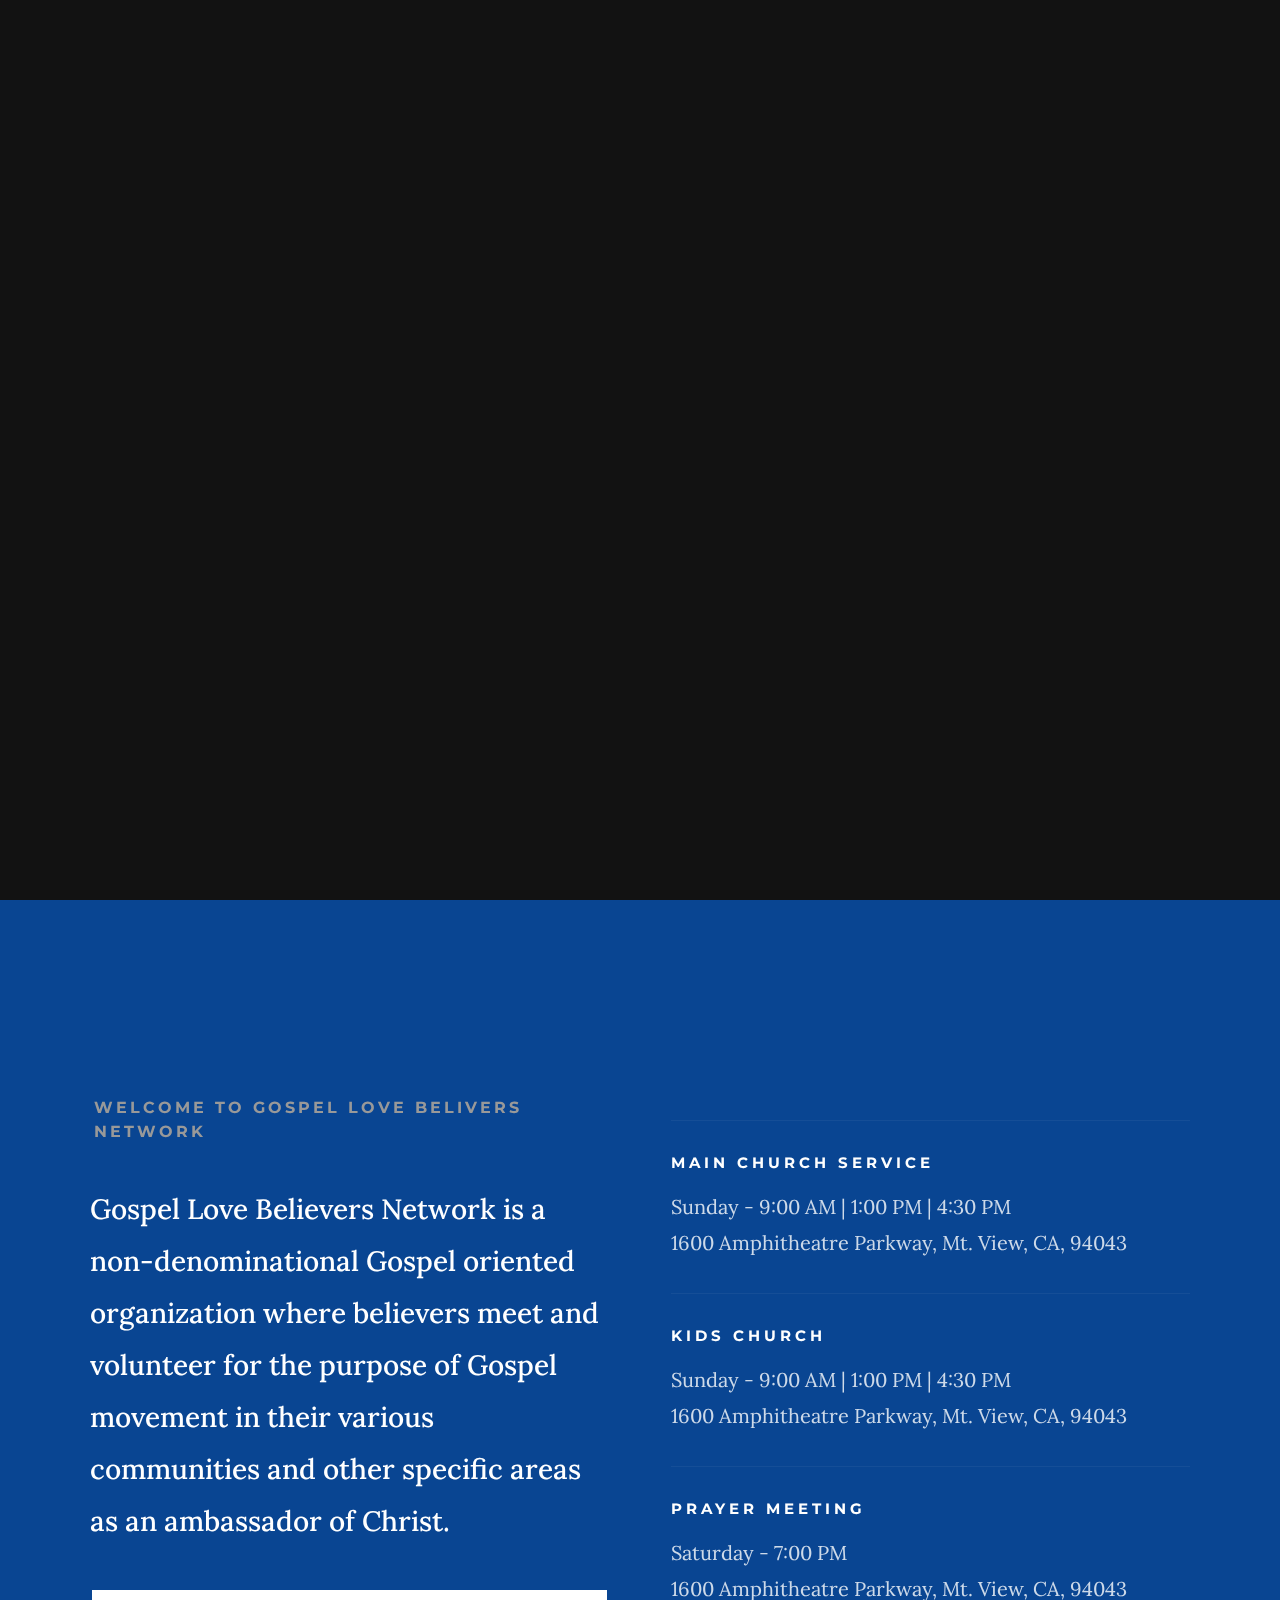
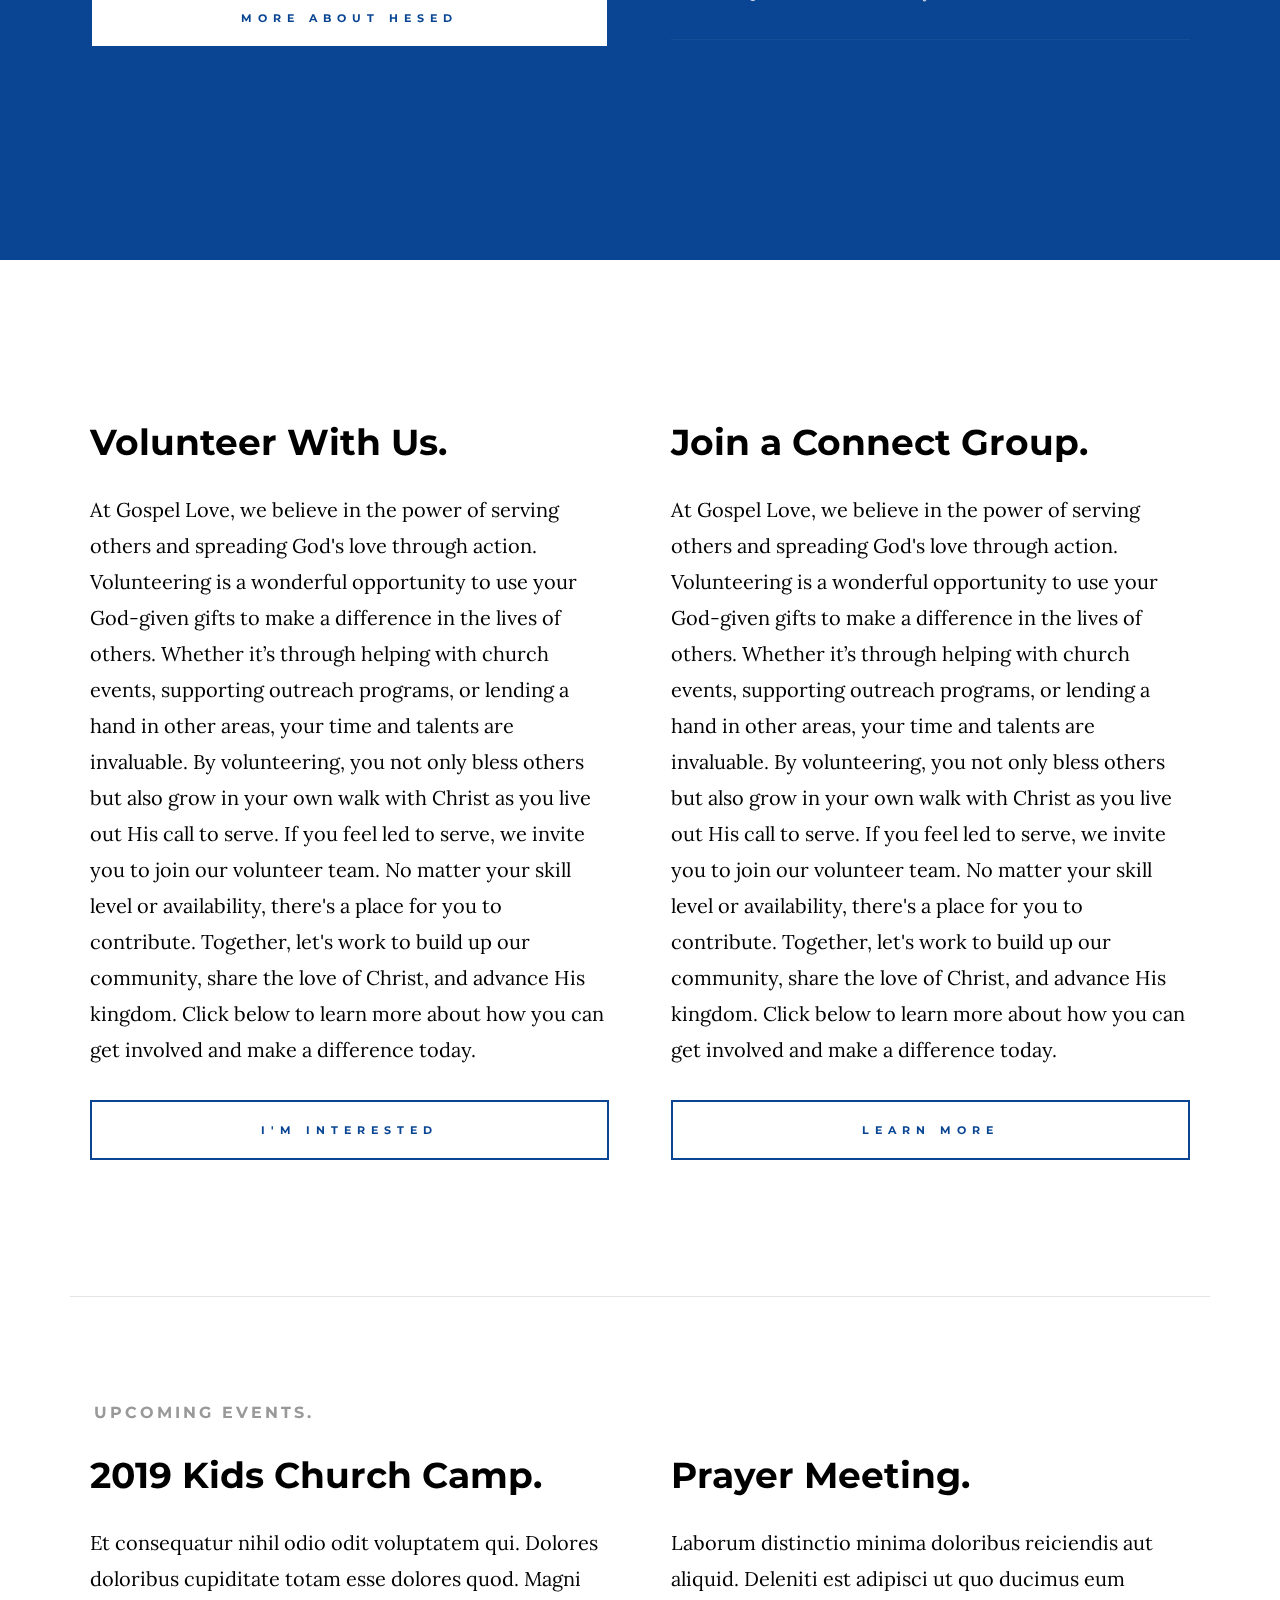
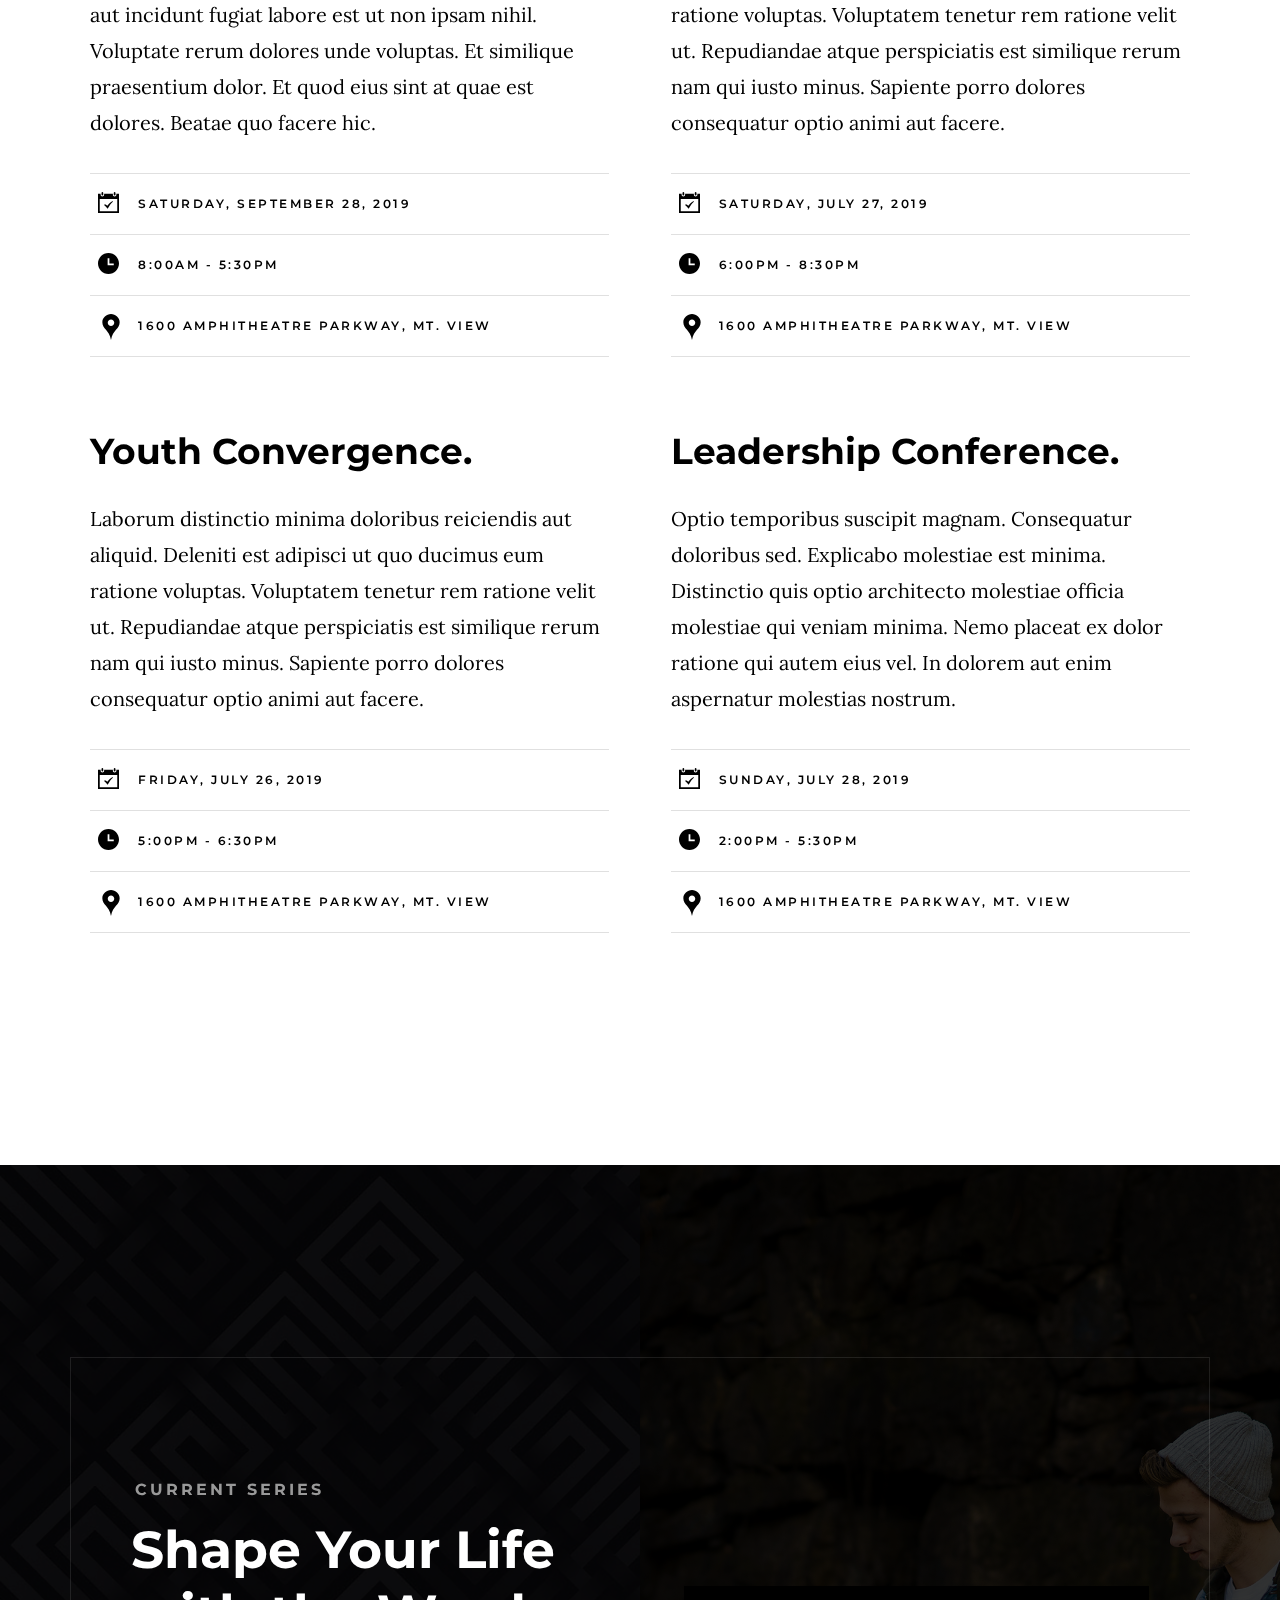
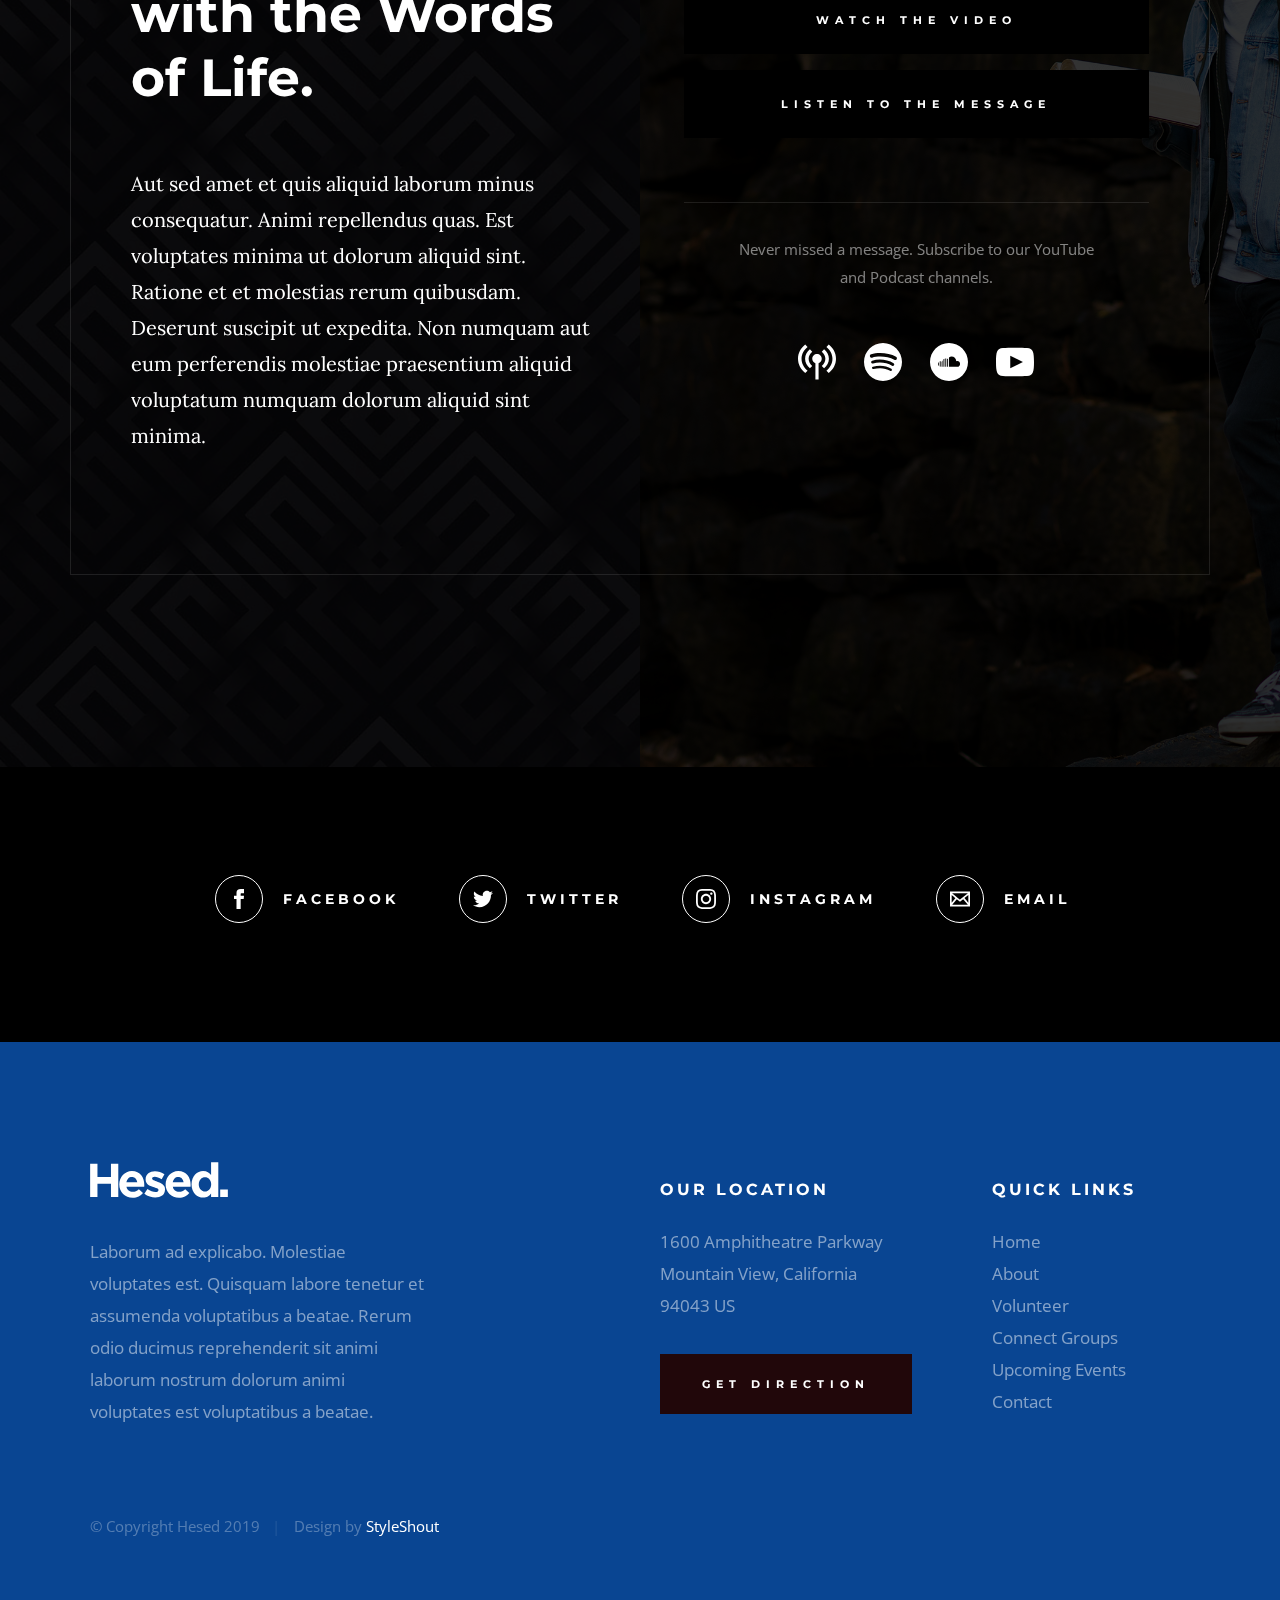
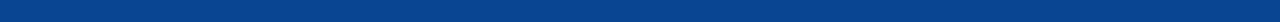
<file: index.html>
<!DOCTYPE html>
<html class="no-js" lang="en">

<head>

    <!--- basic page needs
    ================================================== -->
    <meta charset="utf-8">
    <title>GOSPEL LOVE BELIVERS NETWORK</title>
    <meta name="description" content="">
    <meta name="author" content="">

    <!-- mobile specific metas
    ================================================== -->
    <meta name="viewport" content="width=device-width, initial-scale=1">

    <!-- CSS
    ================================================== -->
    <link rel="stylesheet" href="css/base.css">
    <link rel="stylesheet" href="css/main.css">

    <!-- script
    ================================================== -->
    <script src="js/modernizr.js"></script>

    <!-- favicons
    ================================================== -->
    <link rel="apple-touch-icon" sizes="180x180" href="apple-touch-icon.png">
    <link rel="icon" type="image/png" sizes="32x32" href="favicon-32x32.png">
    <link rel="icon" type="image/png" sizes="16x16" href="favicon-16x16.png">
    <link rel="manifest" href="site.webmanifest">

</head>

<body id="top">

    <!-- preloader
    ================================================== -->
    <div id="preloader">
        <div id="loader" class="dots-jump">
            <div></div>
            <div></div>
            <div></div>
        </div>
    </div>


    <!-- header
    ================================================== -->
    <header class="s-header">

        <div class="header-logo">
            <a class="site-logo" href="index.html">
                <img src="images/image2vector.svg" alt="Homepage">
            </a>
        </div>

        <nav class="header-nav-wrap">
            <ul class="header-nav">
                <li class="current"><a href="index.html" title="Home">Home</a></li>
                <li><a href="about.html" title="About">About</a></li>
                <li><a href="events.html" title="Services">Events</a></li>
                <li><a href="contact.html" title="Contact us">Contact</a></li>
            </ul>
        </nav>

        <a class="header-menu-toggle" href="#0"><span>Menu</span></a>

    </header> <!-- end s-header -->


    <!-- hero
    ================================================== -->
    <section class="s-hero" data-parallax="scroll" data-image-src="images/hero-bg-3000.jpg" data-natural-width=3000
        data-natural-height=2000 data-position-y=center>

        <div class="hero-left-bar"></div>

        <div class="row hero-content">

            <div class="column large-full hero-content__text">
                <h1>
                    We Exist To <br>
                    Honor God And <br>
                    Make Disciples
                </h1>

                <div class="hero-content__buttons">
                    <a href="events.html" class="btn btn--stroke">Upcoming Events</a>
                    <a href="about.html" class="btn btn--stroke">About Us</a>
                </div>
            </div> <!-- end hero-content__text -->

        </div> <!-- end hero-content -->

        <ul class="hero-social">
            <li class="hero-social__title">Follow Us</li>
            <li>
                <a href="#0" title="">Facebook</a>
            </li>
            <li>
                <a href="#0" title="">YouTube</a>
            </li>
            <li>
                <a href="#0" title="">Instagram</a>
            </li>
        </ul> <!-- end hero-social -->

        <div class="hero-scroll">
            <a href="#about" class="scroll-link smoothscroll">
                Scroll For More
            </a>
        </div> <!-- end hero-scroll -->

    </section> <!-- end s-hero -->


    <!-- about
    ================================================== -->
    <section id="about" class="s-about">

        <div class="row row-y-center about-content">

            <div class="column large-half medium-full">
                <h3 class="subhead">Welcome to Gospel Love Belivers Network</h3>
                <p class="lead">
                    Gospel Love Believers Network is a non-denominational Gospel oriented organization where believers
                    meet and volunteer for the purpose of Gospel movement in their various communities and other
                    specific areas as an ambassador of Christ.
                </p>
                <a href="about.html" class="btn btn--primary btn--about">More About Hesed</a>
            </div>

            <div class="column large-half medium-full">
                <ul class="about-sched">
                    <li>
                        <h4>Main Church Service</h4>
                        <p>
                            Sunday - 9:00 AM | 1:00 PM | 4:30 PM <br>
                            1600 Amphitheatre Parkway, Mt. View, CA, 94043
                        </p>
                    </li>
                    <li>
                        <h4>Kids Church</h4>
                        <p>
                            Sunday - 9:00 AM | 1:00 PM | 4:30 PM <br>
                            1600 Amphitheatre Parkway, Mt. View, CA, 94043
                        </p>
                    </li>
                    <li>
                        <h4>Prayer Meeting</h4>
                        <p>
                            Saturday - 7:00 PM <br>
                            1600 Amphitheatre Parkway, Mt. View, CA, 94043
                        </p>
                    </li>
                </ul> <!-- end about-sched-->
            </div>

        </div> <!-- end about-content -->

    </section> <!-- end s-about -->


    <!-- connect
    ================================================== -->
    <section class="s-connect">

        <div class="row connect-content">
            <div class="column large-half tab-full">
                <h3 class="display-1">Volunteer With Us.</h3>
                <p>
                    At Gospel Love, we believe in the power of serving others and spreading God's love through action.
                    Volunteering is a wonderful opportunity to use your God-given gifts to make a difference in the
                    lives of others. Whether it’s through helping with church events, supporting outreach programs, or
                    lending a hand in other areas, your time and talents are invaluable.
                    By volunteering, you not only bless others but also grow in your own walk with Christ as you live
                    out His call to serve.
                    If you feel led to serve, we invite you to join our volunteer team. No matter your skill level or
                    availability, there's a place for you to contribute. Together, let's work to build up our community,
                    share the love of Christ, and advance His kingdom.
                    Click below to learn more about how you can get involved and make a difference today.
                </p>

                <a href="volunteer.html" class="btn btn--primary h-full-width">I'm Interested</a>
            </div>
            <div class="column large-half tab-full">
                <h3 class="display-1">Join a Connect Group.</h3>
                <p>
                    At Gospel Love, we believe in the power of serving others and spreading God's love through action.
                    Volunteering is a wonderful opportunity to use your God-given gifts to make a difference in the
                    lives of others. Whether it’s through helping with church events, supporting outreach programs, or
                    lending a hand in other areas, your time and talents are invaluable.
                    By volunteering, you not only bless others but also grow in your own walk with Christ as you live
                    out His call to serve.
                    If you feel led to serve, we invite you to join our volunteer team. No matter your skill level or
                    availability, there's a place for you to contribute. Together, let's work to build up our community,
                    share the love of Christ, and advance His kingdom.
                    Click below to learn more about how you can get involved and make a difference today.
                </p>

                <a href="connect-group.html" class="btn btn--primary h-full-width">Learn More</a>
            </div>
        </div> <!-- end connect-content  -->

    </section> <!-- end s-connect -->


    <!-- events
    ================================================== -->
    <section class="s-events">

        <div class="row events-header">
            <div class="column">
                <h2 class="subhead">Upcoming Events.</h2>
            </div>
        </div> <!-- end event-header -->

        <div class="row block-large-1-2 block-900-full events-list">

            <div class="column events-list__item">
                <h3 class="display-1 events-list__item-title">
                    <a href="#0" title="">2019 Kids Church Camp.</a>
                </h3>
                <p>
                    Et consequatur nihil odio odit voluptatem qui. Dolores doloribus
                    cupiditate totam esse dolores quod. Magni aut incidunt fugiat
                    labore est ut non ipsam nihil. Voluptate rerum dolores unde
                    voluptas. Et similique praesentium dolor. Et quod
                    eius sint at quae est dolores. Beatae quo facere hic.
                </p>
                <ul class="events-list__meta">
                    <li class="events-list__meta-date">Saturday, September 28, 2019</li>
                    <li class="events-list__meta-time">8:00AM - 5:30PM</li>
                    <li class="events-list__meta-location">1600 Amphitheatre Parkway, Mt. View</li>
                </ul>
            </div> <!-- end events-list__item -->
            <div class="column events-list__item">
                <h3 class="display-1 events-list__item-title">
                    <a href="#0" title="">Prayer Meeting.</a>
                </h3>
                <p>
                    Laborum distinctio minima doloribus reiciendis aut aliquid.
                    Deleniti est adipisci ut quo ducimus eum ratione voluptas.
                    Voluptatem tenetur rem ratione velit ut. Repudiandae atque
                    perspiciatis est similique rerum nam qui iusto minus. Sapiente
                    porro dolores consequatur optio animi aut facere.
                </p>
                <ul class="events-list__meta">
                    <li class="events-list__meta-date">Saturday, July 27, 2019</li>
                    <li class="events-list__meta-time">6:00PM - 8:30PM</li>
                    <li class="events-list__meta-location">1600 Amphitheatre Parkway, Mt. View</li>
                </ul>
            </div> <!-- end events-list__item -->
            <div class="column events-list__item">
                <h3 class="display-1 events-list__item-title">
                    <a href="#0" title="">Youth Convergence.</a>
                </h3>
                <p>
                    Laborum distinctio minima doloribus reiciendis aut aliquid.
                    Deleniti est adipisci ut quo ducimus eum ratione voluptas.
                    Voluptatem tenetur rem ratione velit ut. Repudiandae atque
                    perspiciatis est similique rerum nam qui iusto minus. Sapiente
                    porro dolores consequatur optio animi aut facere.
                </p>
                <ul class="events-list__meta">
                    <li class="events-list__meta-date">Friday, July 26, 2019</li>
                    <li class="events-list__meta-time">5:00PM - 6:30PM</li>
                    <li class="events-list__meta-location">1600 Amphitheatre Parkway, Mt. View</li>
                </ul>
            </div> <!-- end events-list__item -->
            <div class="column events-list__item">
                <h3 class="display-1 events-list__item-title">
                    <a href="#0" title="">Leadership Conference.</a>
                </h3>
                <p>
                    Optio temporibus suscipit magnam. Consequatur doloribus sed.
                    Explicabo molestiae est minima. Distinctio quis optio architecto
                    molestiae officia molestiae qui veniam minima. Nemo placeat ex
                    dolor ratione qui autem eius vel. In dolorem aut enim aspernatur
                    molestias nostrum.
                </p>
                <ul class="events-list__meta">
                    <li class="events-list__meta-date">Sunday, July 28, 2019</li>
                    <li class="events-list__meta-time">2:00PM - 5:30PM</li>
                    <li class="events-list__meta-location">1600 Amphitheatre Parkway, Mt. View</li>
                </ul>
            </div> <!-- end events-list__item -->

        </div> <!-- end events-list -->

    </section> <!-- end s-events -->


    <!-- series
    ================================================== -->
    <section class="s-series">

        <div class="series-img" style="background-image: url('images/series-2000.jpg');"></div>

        <div class="row row-y-center series-content">

            <div class="column large-half medium-full">
                <h3 class="subhead">Current Series</h3>
                <h2>Shape Your Life with the Words of Life.</h2>
                <p>
                    Aut sed amet et quis aliquid laborum minus consequatur. Animi repellendus quas.
                    Est voluptates minima ut dolorum aliquid sint. Ratione et et molestias rerum
                    quibusdam. Deserunt suscipit ut expedita. Non numquam aut eum perferendis
                    molestiae praesentium aliquid voluptatum numquam dolorum aliquid sint minima.
                </p>
            </div> <!-- end column -->

            <div class="column large-half medium-full">
                <div class="series-content__buttons">
                    <a href="" class="btn btn--large h-full-width">Watch the Video</a>
                    <a href="" class="btn btn--large h-full-width">Listen To the Message</a>
                </div>

                <div class="series-content__subscribe">
                    <p>
                        Never missed a message. Subscribe to our YouTube and Podcast channels.
                    </p>

                    <ul class="series-content__subscribe-links">
                        <li class="ss-apple-podcast"><a href="#0">Apple Podcast</a></li>
                        <li class="ss-spotify"><a href="#0">Spotify</a></li>
                        <li class="ss-soundcloud"><a href="#0">SoundCloud</a></li>
                        <li class="ss-youtube"><a href="#0">Youtube</a></li>
                    </ul>
                </div>
            </div> <!-- end column -->

        </div> <!-- series-content -->

    </section> <!-- end s-series -->


    <!-- Social
    ================================================== -->
    <section class="s-social">

        <div class="row social-content">
            <div class="column">
                <ul class="social-list">
                    <li class="social-list__item">
                        <a href="#0" title="">
                            <span class="social-list__icon social-list__icon--facebook"></span>
                            <span class="social-list__text">Facebook</span>
                        </a>
                    </li>
                    <li class="social-list__item">
                        <a href="#0" title="">
                            <span class="social-list__icon social-list__icon--twitter"></span>
                            <span class="social-list__text">Twitter</span>
                        </a>
                    </li>
                    <li class="social-list__item">
                        <a href="#0" title="">
                            <span class="social-list__icon social-list__icon--instagram"></span>
                            <span class="social-list__text">Instagram</span>
                        </a>
                    </li>
                    <li class="social-list__item">
                        <a href="#0" title="">
                            <span class="social-list__icon social-list__icon--email"></span>
                            <span class="social-list__text">Email</span>
                        </a>
                    </li>
                </ul>
            </div>
        </div> <!-- end social-content -->

    </section> <!-- end s-social -->


    <!-- footer
    ================================================== -->
    <footer class="s-footer">

        <div class="row footer-top">
            <div class="column large-4 medium-5 tab-full">
                <div class="footer-logo">
                    <a class="site-footer-logo" href="index.html">
                        <img src="images/logo.svg" alt="Homepage">
                    </a>
                </div> <!-- footer-logo -->
                <p>
                    Laborum ad explicabo. Molestiae voluptates est. Quisquam labore tenetur
                    et assumenda voluptatibus a beatae. Rerum odio ducimus reprehenderit
                    sit animi laborum nostrum dolorum animi voluptates est voluptatibus a beatae.
                </p>
            </div>
            <div class="column large-half tab-full">
                <div class="row">
                    <div class="column large-7 medium-full">
                        <h4 class="h6">Our Location</h4>
                        <p>
                            1600 Amphitheatre Parkway <br>
                            Mountain View, California <br>
                            94043 US
                        </p>

                        <p>
                            <a href="https://goo.gl/maps/bc7C7eYtSmnNs6216" target="_blank" class="btn btn--footer">Get
                                Direction</a>
                        </p>
                    </div>
                    <div class="column large-5 medium-full">
                        <h4 class="h6">Quick Links</h4>
                        <ul class="footer-list">
                            <li><a href="index.html">Home</a></li>
                            <li><a href="about.html">About</a></li>
                            <li><a href="volunteer.html">Volunteer</a></li>
                            <li><a href="connect-group.html">Connect Groups</a></li>
                            <li><a href="events.html">Upcoming Events</a></li>
                            <li><a href="contact.html">Contact</a></li>
                        </ul>
                    </div>
                </div>
            </div>
        </div> <!-- end footer-top -->

        <div class="row footer-bottom">
            <div class="column ss-copyright">
                <span>© Copyright Hesed 2019</span>
                <span>Design by <a href="https://www.styleshout.com/">StyleShout</a></span>
            </div>
        </div> <!-- footer-bottom -->

        <div class="ss-go-top">
            <a class="smoothscroll" title="Back to Top" href="#top">
                <svg xmlns="http://www.w3.org/2000/svg" width="24" height="24" viewBox="0 0 24 24">
                    <path d="M12 0l8 9h-6v15h-4v-15h-6z" />
                </svg>
            </a>
        </div> <!-- ss-go-top -->

    </footer> <!-- end s-footer -->


    <!-- Java Script
    ================================================== -->
    <script src="js/jquery-3.2.1.min.js"></script>
    <script src="js/plugins.js"></script>
    <script src="js/main.js"></script>

</body>
</file>
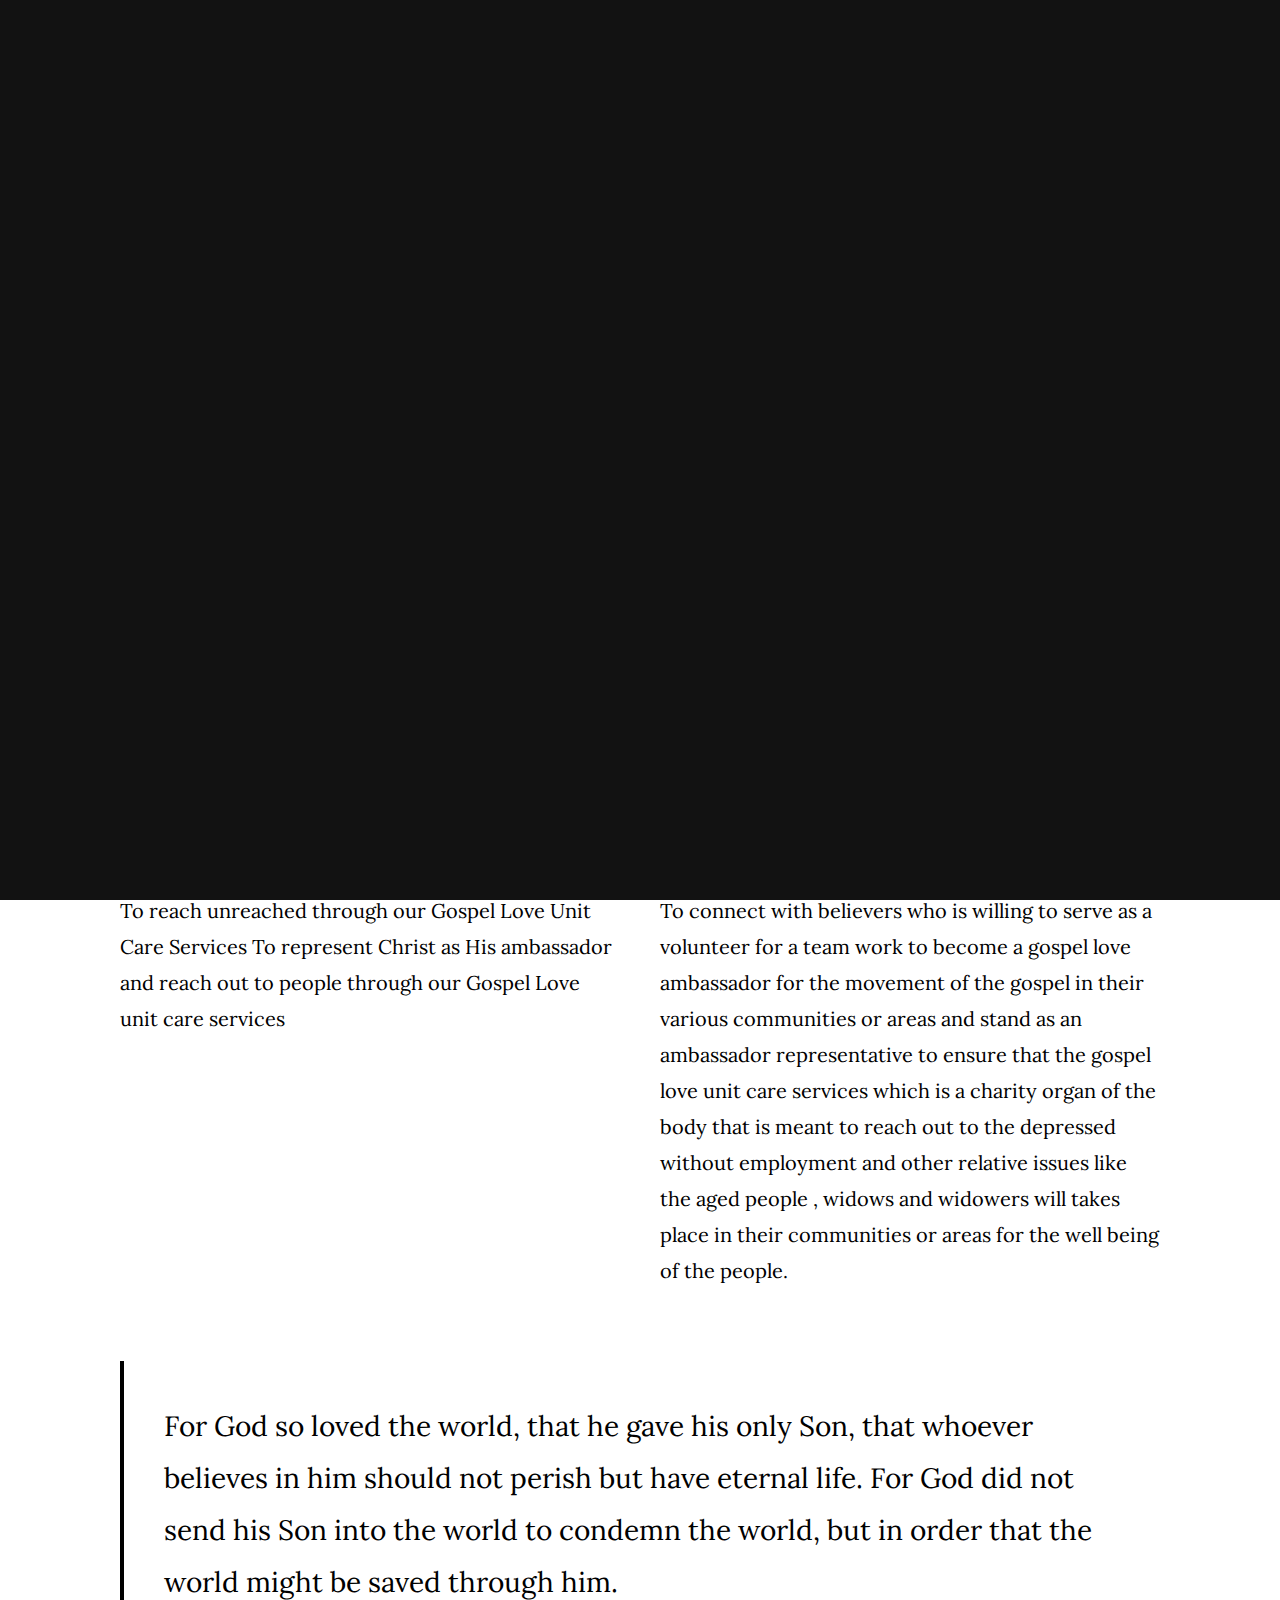
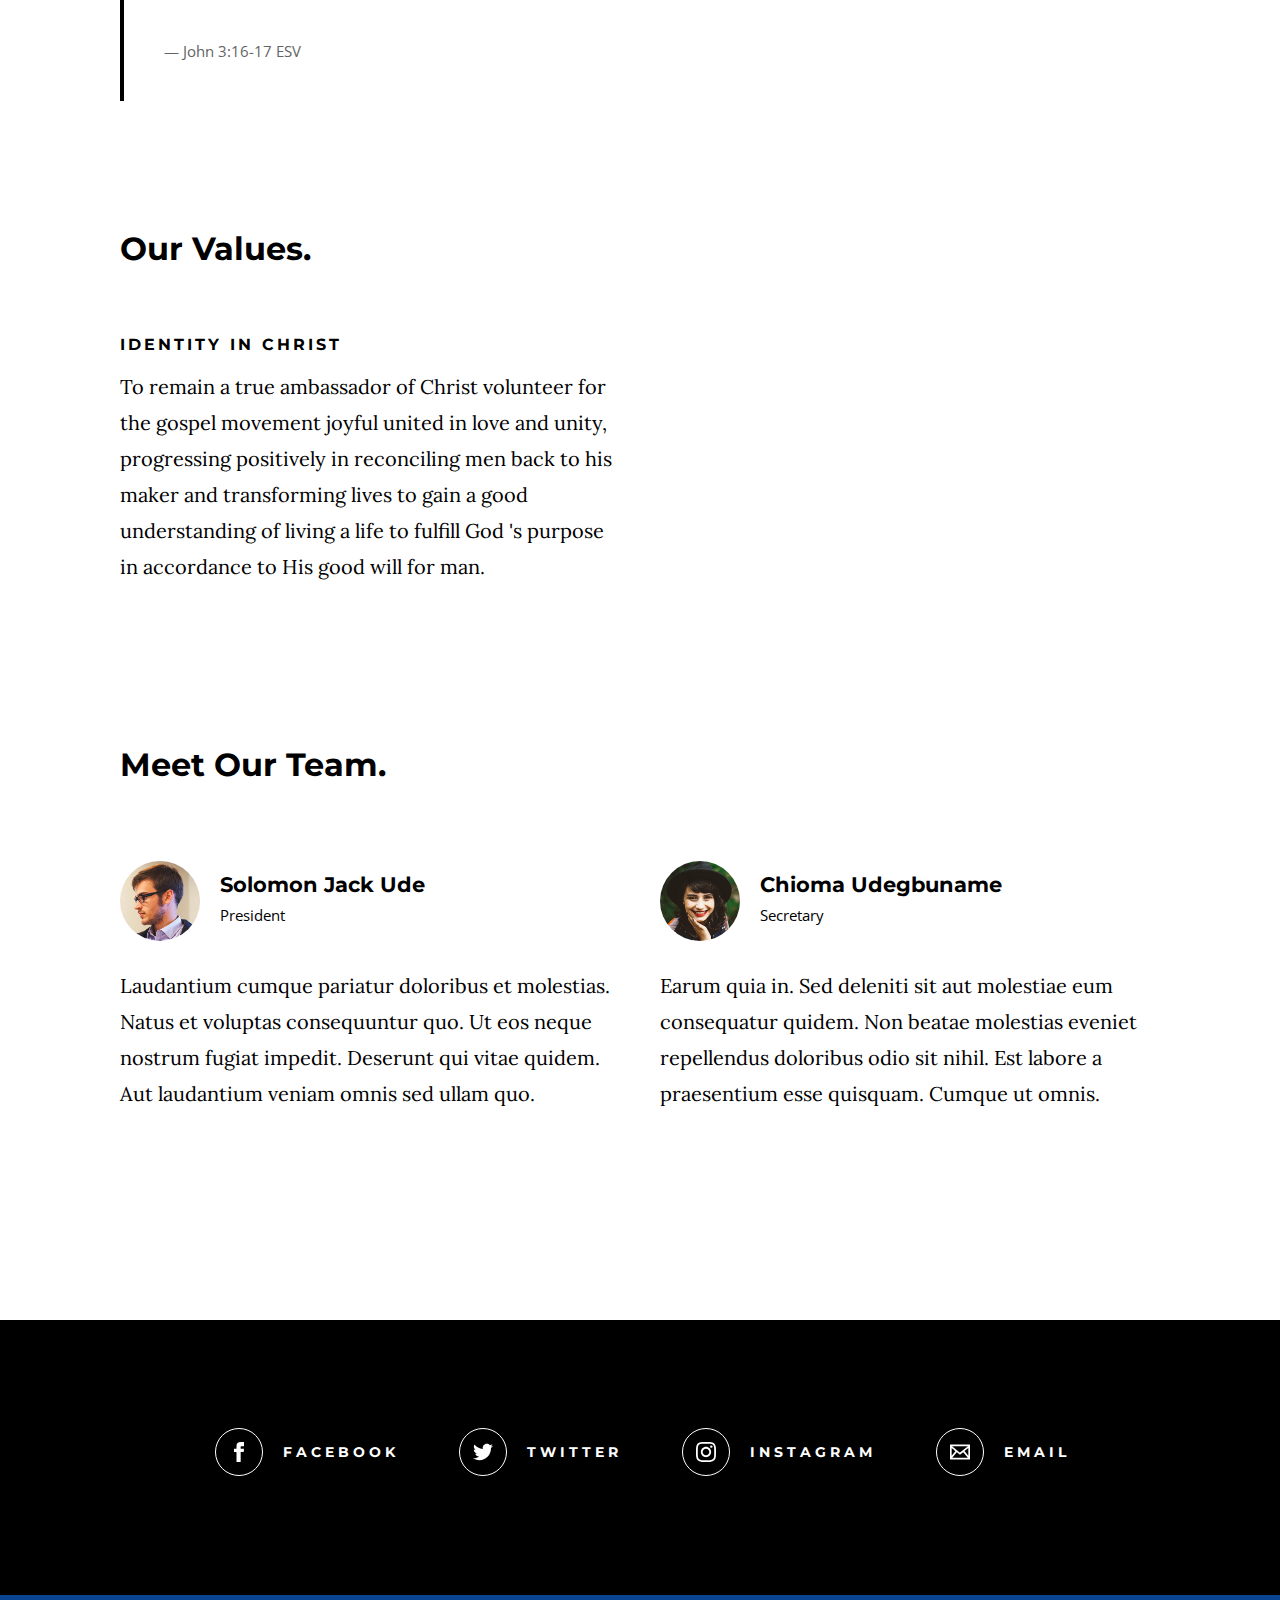
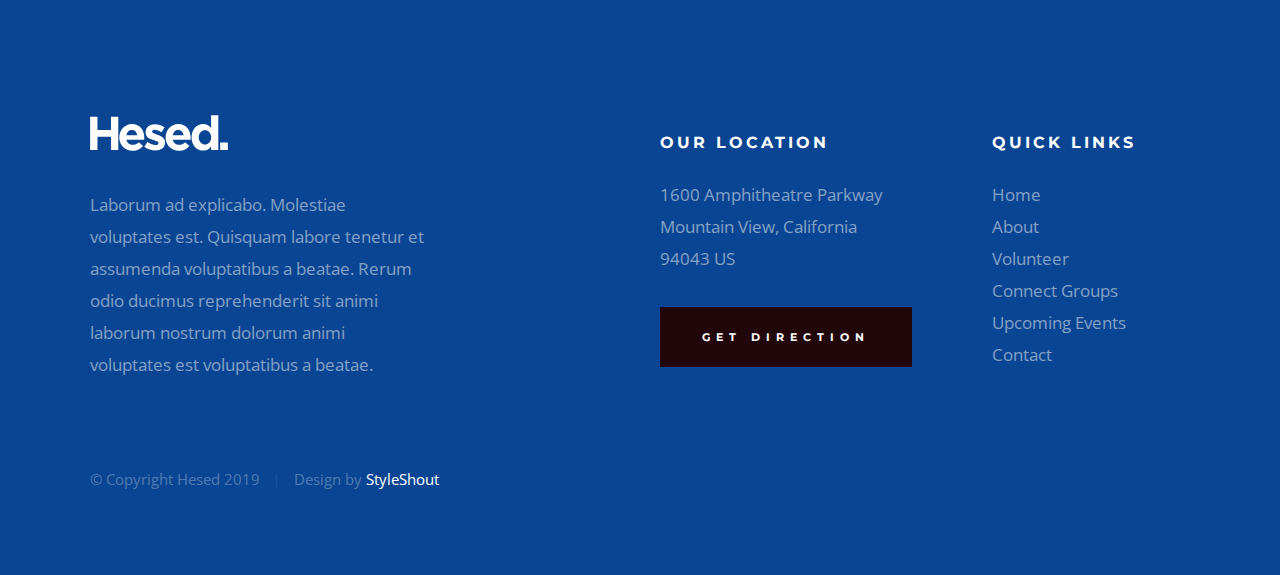
<file: about.html>
<!DOCTYPE html>
<html class="no-js" lang="en">
  <head>
    <!--- basic page needs
    ================================================== -->
    <meta charset="utf-8" />
    <title>Hesed - About</title>
    <meta name="description" content="" />
    <meta name="author" content="" />

    <!-- mobile specific metas
    ================================================== -->
    <meta name="viewport" content="width=device-width, initial-scale=1" />

    <!-- CSS
    ================================================== -->
    <link rel="stylesheet" href="css/base.css" />
    <link rel="stylesheet" href="css/main.css" />

    <!-- script
    ================================================== -->
    <script src="js/modernizr.js"></script>

    <!-- favicons
    ================================================== -->
    <link rel="apple-touch-icon" sizes="180x180" href="apple-touch-icon.png" />
    <link rel="icon" type="image/png" sizes="32x32" href="favicon-32x32.png" />
    <link rel="icon" type="image/png" sizes="16x16" href="favicon-16x16.png" />
    <link rel="manifest" href="site.webmanifest" />
  </head>

  <body id="top">
    <!-- preloader
    ================================================== -->
    <div id="preloader">
      <div id="loader" class="dots-jump">
        <div></div>
        <div></div>
        <div></div>
      </div>
    </div>

    <!-- header
    ================================================== -->
    <header class="s-header">
      <div class="header-logo">
        <a class="site-logo" href="index.html">
          <img src="images/logo.svg" alt="Homepage" />
        </a>
      </div>

      <nav class="header-nav-wrap">
        <ul class="header-nav">
          <li><a href="index.html" title="Home">Home</a></li>
          <li class="current"><a href="about.html" title="About">About</a></li>
          <li><a href="events.html" title="Services">Events</a></li>
          <li><a href="contact.html" title="Contact us">Contact</a></li>
        </ul>
      </nav>

      <a class="header-menu-toggle" href="#0"><span>Menu</span></a>
    </header>
    <!-- end s-header -->

    <!-- page header
    ================================================== -->
    <section class="page-header page-header--about">
      <div class="gradient-overlay"></div>
      <div class="row page-header__content">
        <div class="column">
          <h1>We Are GLBN.</h1>
        </div>
      </div>
    </section>
    <!-- end page-header -->

    <!-- page content
    ================================================== -->
    <section class="page-content">
      <div class="row">
        <div class="column">
          <p class="lead drop-cap">
            Gospel Love Believers Network is a non-denominational Gospel
            oriented organization where believers meet and volunteer for the
            purpose of Gospel movement in their various communities and other
            specific areas as an ambassador of Christ.
          </p>

          <div class="row">
            <div class="column large-half medium-full">
              <h2>Our Purpose.</h2>
              <p>
                To reach unreached through our Gospel Love Unit Care Services To
                represent Christ as His ambassador and reach out to people
                through our Gospel Love unit care services
              </p>
            </div>

            <div class="column large-half medium-full">
              <h2>Our Mission.</h2>
              <p>
                To connect with believers who is willing to serve as a volunteer for a team work  to become a gospel love ambassador for the movement of the gospel in their various communities or areas and stand as  an ambassador representative  to ensure that the gospel love unit care services  which is a charity organ  of the body that is meant to reach out to the depressed without employment and other relative issues like the aged  people ,  widows and widowers  will takes place in their communities or areas for the well being of the people.
              </p>
            </div>
          </div>

          <blockquote cite="http://where-i-got-my-info-from.com">
            <p>
              For God so loved the world, that he gave his only Son, that
              whoever believes in him should not perish but have eternal life.
              For God did not send his Son into the world to condemn the world,
              but in order that the world might be saved through him.
            </p>
            <cite>
              <a href="#0">John 3:16-17 ESV</a>
            </cite>
          </blockquote>

          <br />

          <h2>Our Values.</h2>
          <div class="row block-large-1-2 block-1000-full block-list">
            <div class="column block-list__item">
              <h6>Identity in Christ</h6>

              <p>
                To remain a true ambassador of Christ  volunteer  for the gospel movement joyful united in love and unity, progressing positively in reconciling  men back to his maker  and transforming  lives  to gain a good understanding  of living a life to fulfill God 's purpose in accordance to His good will for man.
              </p>
            </div>

            <!-- <div class="column block-list__item">
              <h6>Church Is Family</h6>

              <p>
                Quia cum tenetur et sequi eum molestiae expedita. Eum
                consectetur ut unde nam voluptatibus rerum impedit error
                tenetur. Temporibus sed est. Et magni modi illo accusamus. Et
                pariatur quis maxime minus rem sed. Quam nihil temporibus nam
                omnis atque laborum. Sed quos aperiam. Quasi sint consectetur
                non cum doloremque quidem ut laudantium dolorum temporibus nam
                omnis.
              </p>
            </div> -->

            <!-- <div class="column block-list__item">
              <h6>Kingdom Culture</h6>

              <p>
                Cupiditate amet laboriosam ratione at et veritatis quo et
                explicabo. Illum nostrum voluptatem dignissimos laudantium. Et
                veniam qui. Pariatur totam maiores. Quis et consequatur eum
                nesciunt rerum pariatur enim unde. Et magni modi illo accusamus.
                Et pariatur quis maxime minus rem sed. Impedit ad alias iste.
                Sed deleniti sit aut molestiae. Minus quod voluptatem laborum
                necessitatibus vel similique molestiae.
              </p>
            </div> -->

            <!-- <div class="column block-list__item">
              <h6>Spirit Led Life</h6>

              <p>
                Est voluptatem sequi debitis sunt et rerum. Officia ut possimus
                dolorum optio quis ducimus. Quo asperiores laudantium voluptatum
                numquam possimus. Saepe blanditiis voluptatem natus. Ipsam non
                totam repellendus fugiat fugit ipsum sed molestiae. Aut beatae
                debitis et aut voluptatem voluptates assumenda beatae.
                Voluptatem recusandae velit aliquid ipsa delectus est minus.
              </p>
            </div> -->
          </div>
          <!-- end block-list -->

          <!-- <br />

          <h2>What We Believe.</h2>

          <div class="row block-large-1-2 block-1000-full block-list">
            <div class="column block-list__item">
              <h6>Maxime Quia Aut Dolorem.</h6>
              <p>
                Earum quia in. Sed deleniti sit aut molestiae eum consequatur
                quidem. Non beatae molestias eveniet repellendus doloribus odio
                sit nihil. Est labore a praesentium esse quisquam. Cumque ut
                omnis harum omnis eaque. Et minus tempora dicta blanditiis rem
                sequi. Est doloremque odit doloremque molestiae qui
                necessitatibus consequatur alias. Quisquam rerum nihil labore
                nihil eos et.
              </p>
            </div>
            <div class="column block-list__item">
              <h6>Neque Qui Veritatis.</h6>
              <p>
                Quia cum tenetur et sequi eum molestiae expedita. Eum
                consectetur ut unde nam voluptatibus rerum impedit error
                tenetur. Temporibus sed est. Et magni modi illo accusamus. Et
                pariatur quis maxime minus rem sed. Quam nihil temporibus nam
                omnis atque laborum. Sed quos aperiam. Quasi sint consectetur
                non cum doloremque quidem ut laudantium dolorum temporibus nam
                omnis.
              </p>
            </div>
            <div class="column block-list__item">
              <h6>Eos Quos Temporibus</h6>
              <p>
                Cupiditate amet laboriosam ratione at et veritatis quo et
                explicabo. Illum nostrum voluptatem dignissimos laudantium. Et
                veniam qui. Pariatur totam maiores. Quis et consequatur eum
                nesciunt rerum pariatur enim unde. Et magni modi illo accusamus.
                Et pariatur quis maxime minus rem sed. Impedit ad alias iste.
                Sed deleniti sit aut molestiae. Minus quod voluptatem laborum
                necessitatibus vel similique molestiae.
              </p>
            </div>
            <div class="column block-list__item">
              <h6>Dolorum Qui Ipsam Maxime.</h6>
              <p>
                Est voluptatem sequi debitis sunt et rerum. Officia ut possimus
                dolorum optio quis ducimus. Quo asperiores laudantium voluptatum
                numquam possimus. Saepe blanditiis voluptatem natus. Ipsam non
                totam repellendus fugiat fugit ipsum sed molestiae. Aut beatae
                debitis et aut voluptatem voluptates assumenda beatae.
                Voluptatem recusandae velit aliquid ipsa delectus est minus.
              </p>
            </div>
          </div> -->
          <!-- end block-list -->

          <br />

          <h2>Meet Our Team.</h2>

          <div class="row block-large-1-2 block-tab-full church-staff">
            <div class="column church-staff__item">
              <div class="church-staff__header">
                <div class="church-staff__picture">
                  <img src="images/avatars/user-01.jpg" alt="" />
                </div>
                <h4 class="church-staff__name">
                    Solomon Jack Ude 
                  <span class="church-staff__position"> President </span>
                </h4>
              </div>

              <p>
                Laudantium cumque pariatur doloribus et molestias. Natus et
                voluptas consequuntur quo. Ut eos neque nostrum fugiat impedit.
                Deserunt qui vitae quidem. Aut laudantium veniam omnis sed ullam
                quo.
              </p>
            </div>

            <div class="column church-staff__item">
              <div class="church-staff__header">
                <div class="church-staff__picture">
                  <img src="images/avatars/user-02.jpg" alt="" />
                </div>
                <h4 class="church-staff__name">
                    Chioma  Udegbuname
                  <span class="church-staff__position"> Secretary </span>
                </h4>
              </div>

              <p>
                Earum quia in. Sed deleniti sit aut molestiae eum consequatur
                quidem. Non beatae molestias eveniet repellendus doloribus odio
                sit nihil. Est labore a praesentium esse quisquam. Cumque ut
                omnis.
              </p>
            </div>

            <!-- <div class="column church-staff__item">
              <div class="church-staff__header">
                <div class="church-staff__picture">
                  <img src="images/avatars/user-03.jpg" alt="" />
                </div>
                <h4 class="church-staff__name">
                  Charles Spurgeon
                  <span class="church-staff__position"> Associate Pastor </span>
                </h4>
              </div>

              <p>
                Quia cum tenetur et sequi eum molestiae expedita. Eum
                consectetur ut unde nam voluptatibus rerum impedit error
                tenetur. Temporibus sed est. Et magni modi illo accusamus. Et
                pariatur quis maxime.
              </p>
            </div> -->

            <!-- <div class="column church-staff__item">
              <div class="church-staff__header">
                <div class="church-staff__picture">
                  <img src="images/avatars/user-04.jpg" alt="" />
                </div>
                <h4 class="church-staff__name">
                  Martin Luther
                  <span class="church-staff__position"> Associate Pastor </span>
                </h4>
              </div>

              <p>
                Cupiditate amet laboriosam ratione at et veritatis quo et
                explicabo. Illum nostrum voluptatem dignissimos laudantium. Et
                veniam qui. Pariatur totam maiores. Quis et consequatur eum
                nesciunt rerum.
              </p>
            </div> -->

            <!-- <div class="column church-staff__item">
              <div class="church-staff__header">
                <div class="church-staff__picture">
                  <img src="images/avatars/user-05.jpg" alt="" />
                </div>
                <h4 class="church-staff__name">
                  John Wesley
                  <span class="church-staff__position"> Youth Pastor </span>
                </h4>
              </div>

              <p>
                Est voluptatem sequi debitis sunt et rerum. Officia possimus
                dolorum optio quis ducimus. Quo asperiores laudantium voluptatum
                numquam possimus. Saepe blanditiis voluptatem natus optio.
              </p>
            </div> -->

            <!-- <div class="column church-staff__item">
              <div class="church-staff__header">
                <div class="church-staff__picture">
                  <img src="images/avatars/user-06.jpg" alt="" />
                </div>
                <h4 class="church-staff__name">
                  Aimee Semple McPherson
                  <span class="church-staff__position">
                    Kids Church Director
                  </span>
                </h4>
              </div>

              <p>
                Laudantium cumque pariatur doloribus et molestias. Natus et
                voluptas consequuntur quo. Ut eos neque nostrum fugiat impedit.
                Deserunt qui vitae quidem. Aut laudantium veniam omnis sed ullam
                quo.
              </p>
            </div>
          </div> -->
          <!-- end church staff -->
        </div>
      </div>
    </section>
    <!-- end page content -->

    <!-- Social
    ================================================== -->
    <section class="s-social">
      <div class="row social-content">
        <div class="column">
          <ul class="social-list">
            <li class="social-list__item">
              <a href="#0" title="">
                <span
                  class="social-list__icon social-list__icon--facebook"
                ></span>
                <span class="social-list__text">Facebook</span>
              </a>
            </li>
            <li class="social-list__item">
              <a href="#0" title="">
                <span
                  class="social-list__icon social-list__icon--twitter"
                ></span>
                <span class="social-list__text">Twitter</span>
              </a>
            </li>
            <li class="social-list__item">
              <a href="#0" title="">
                <span
                  class="social-list__icon social-list__icon--instagram"
                ></span>
                <span class="social-list__text">Instagram</span>
              </a>
            </li>
            <li class="social-list__item">
              <a href="#0" title="">
                <span class="social-list__icon social-list__icon--email"></span>
                <span class="social-list__text">Email</span>
              </a>
            </li>
          </ul>
        </div>
      </div>
      <!-- end social-content -->
    </section>
    <!-- end s-social -->

    <!-- footer
    ================================================== -->
    <footer class="s-footer">
      <div class="row footer-top">
        <div class="column large-4 medium-5 tab-full">
          <div class="footer-logo">
            <a class="site-footer-logo" href="index.html">
              <img src="images/logo.svg" alt="Homepage" />
            </a>
          </div>
          <!-- footer-logo -->
          <p>
            Laborum ad explicabo. Molestiae voluptates est. Quisquam labore
            tenetur et assumenda voluptatibus a beatae. Rerum odio ducimus
            reprehenderit sit animi laborum nostrum dolorum animi voluptates est
            voluptatibus a beatae.
          </p>
        </div>
        <div class="column large-half tab-full">
          <div class="row">
            <div class="column large-7 medium-full">
              <h4 class="h6">Our Location</h4>
              <p>
                1600 Amphitheatre Parkway <br />
                Mountain View, California <br />
                94043 US
              </p>

              <p>
                <a
                  href="https://goo.gl/maps/bc7C7eYtSmnNs6216"
                  target="_blank"
                  class="btn btn--footer"
                  >Get Direction</a
                >
              </p>
            </div>
            <div class="column large-5 medium-full">
              <h4 class="h6">Quick Links</h4>
              <ul class="footer-list">
                <li><a href="index.html">Home</a></li>
                <li><a href="about.html">About</a></li>
                <li><a href="volunteer.html">Volunteer</a></li>
                <li><a href="connect-group.html">Connect Groups</a></li>
                <li><a href="events.html">Upcoming Events</a></li>
                <li><a href="contact.html">Contact</a></li>
              </ul>
            </div>
          </div>
        </div>
      </div>
      <!-- end footer-top -->

      <div class="row footer-bottom">
        <div class="column ss-copyright">
          <span>© Copyright Hesed 2019</span>
          <span
            >Design by
            <a href="https://www.styleshout.com/">StyleShout</a></span
          >
        </div>
      </div>
      <!-- footer-bottom -->

      <div class="ss-go-top">
        <a class="smoothscroll" title="Back to Top" href="#top">
          <svg
            xmlns="http://www.w3.org/2000/svg"
            width="24"
            height="24"
            viewBox="0 0 24 24"
          >
            <path d="M12 0l8 9h-6v15h-4v-15h-6z" />
          </svg>
        </a>
      </div>
      <!-- ss-go-top -->
    </footer>
    <!-- end s-footer -->

    <!-- Java Script
    ================================================== -->
    <script src="js/jquery-3.2.1.min.js"></script>
    <script src="js/plugins.js"></script>
    <script src="js/main.js"></script>
  </body>
</html>
</file>
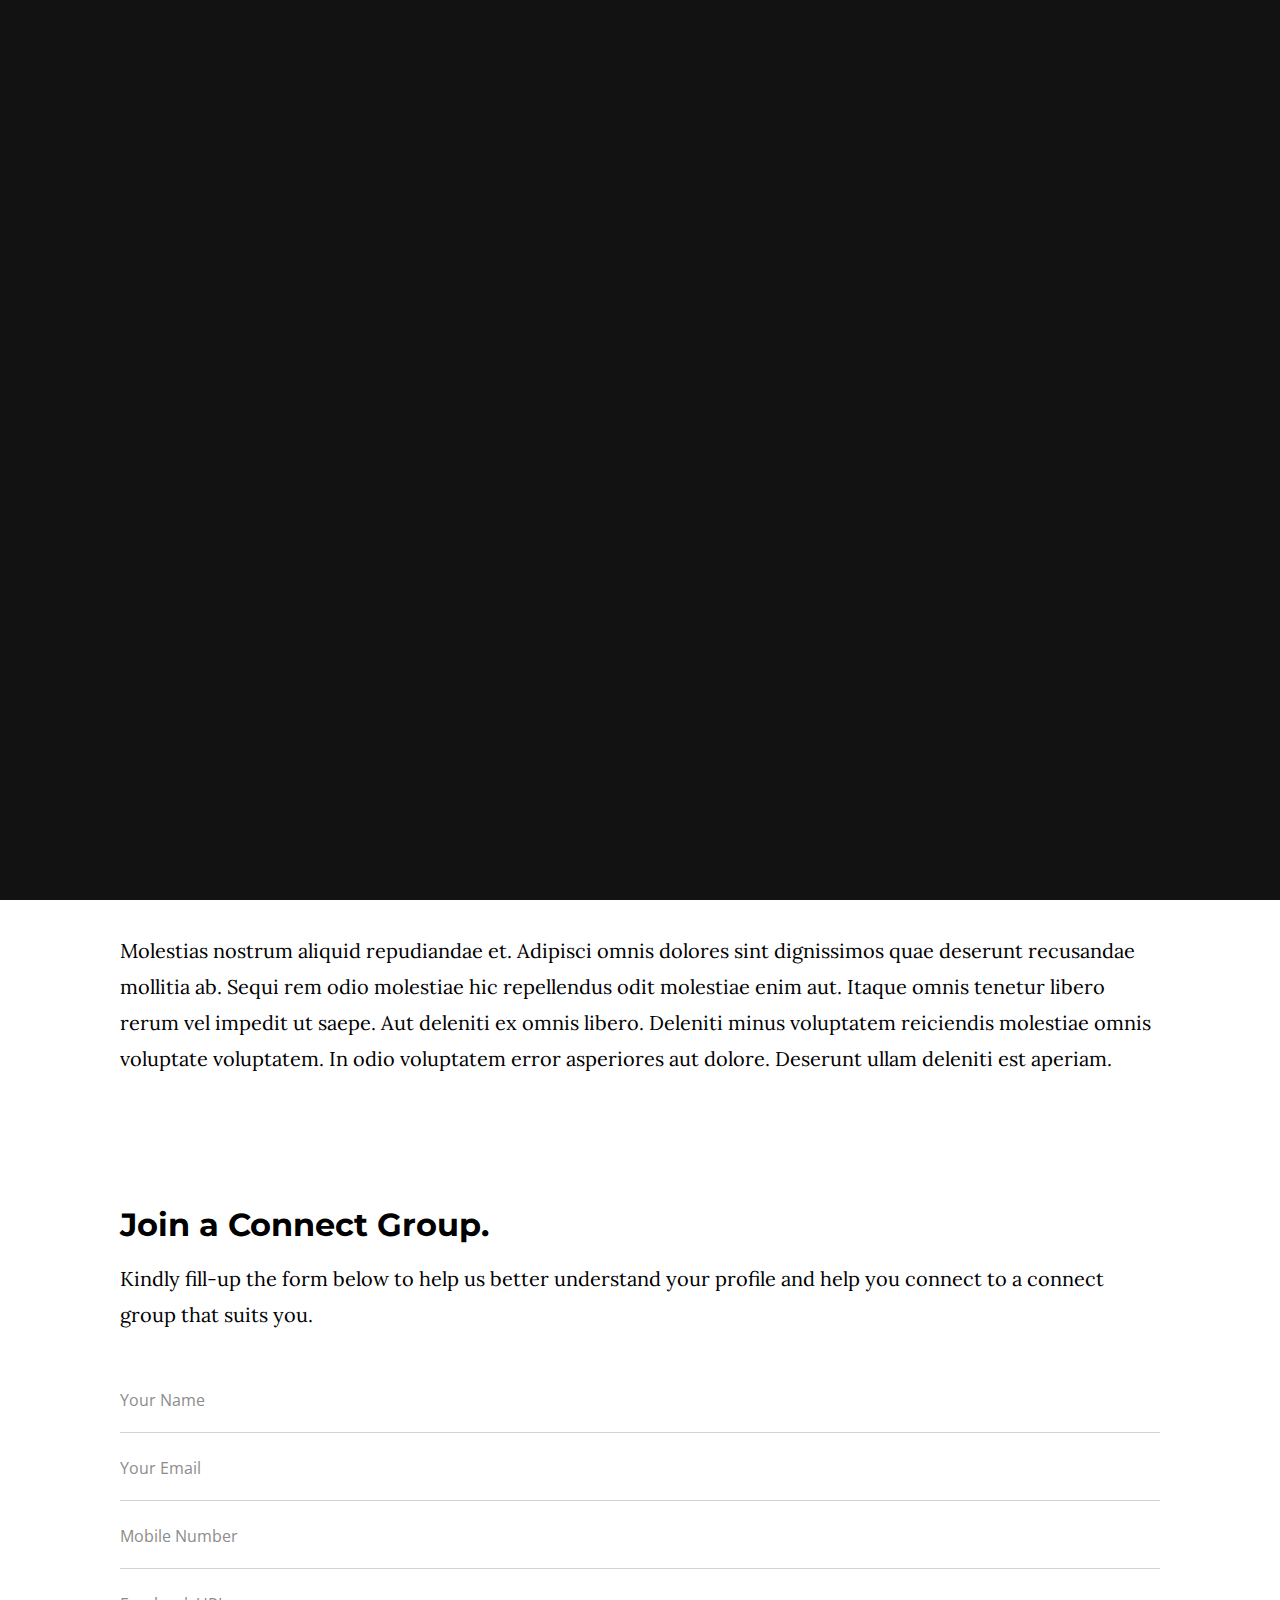
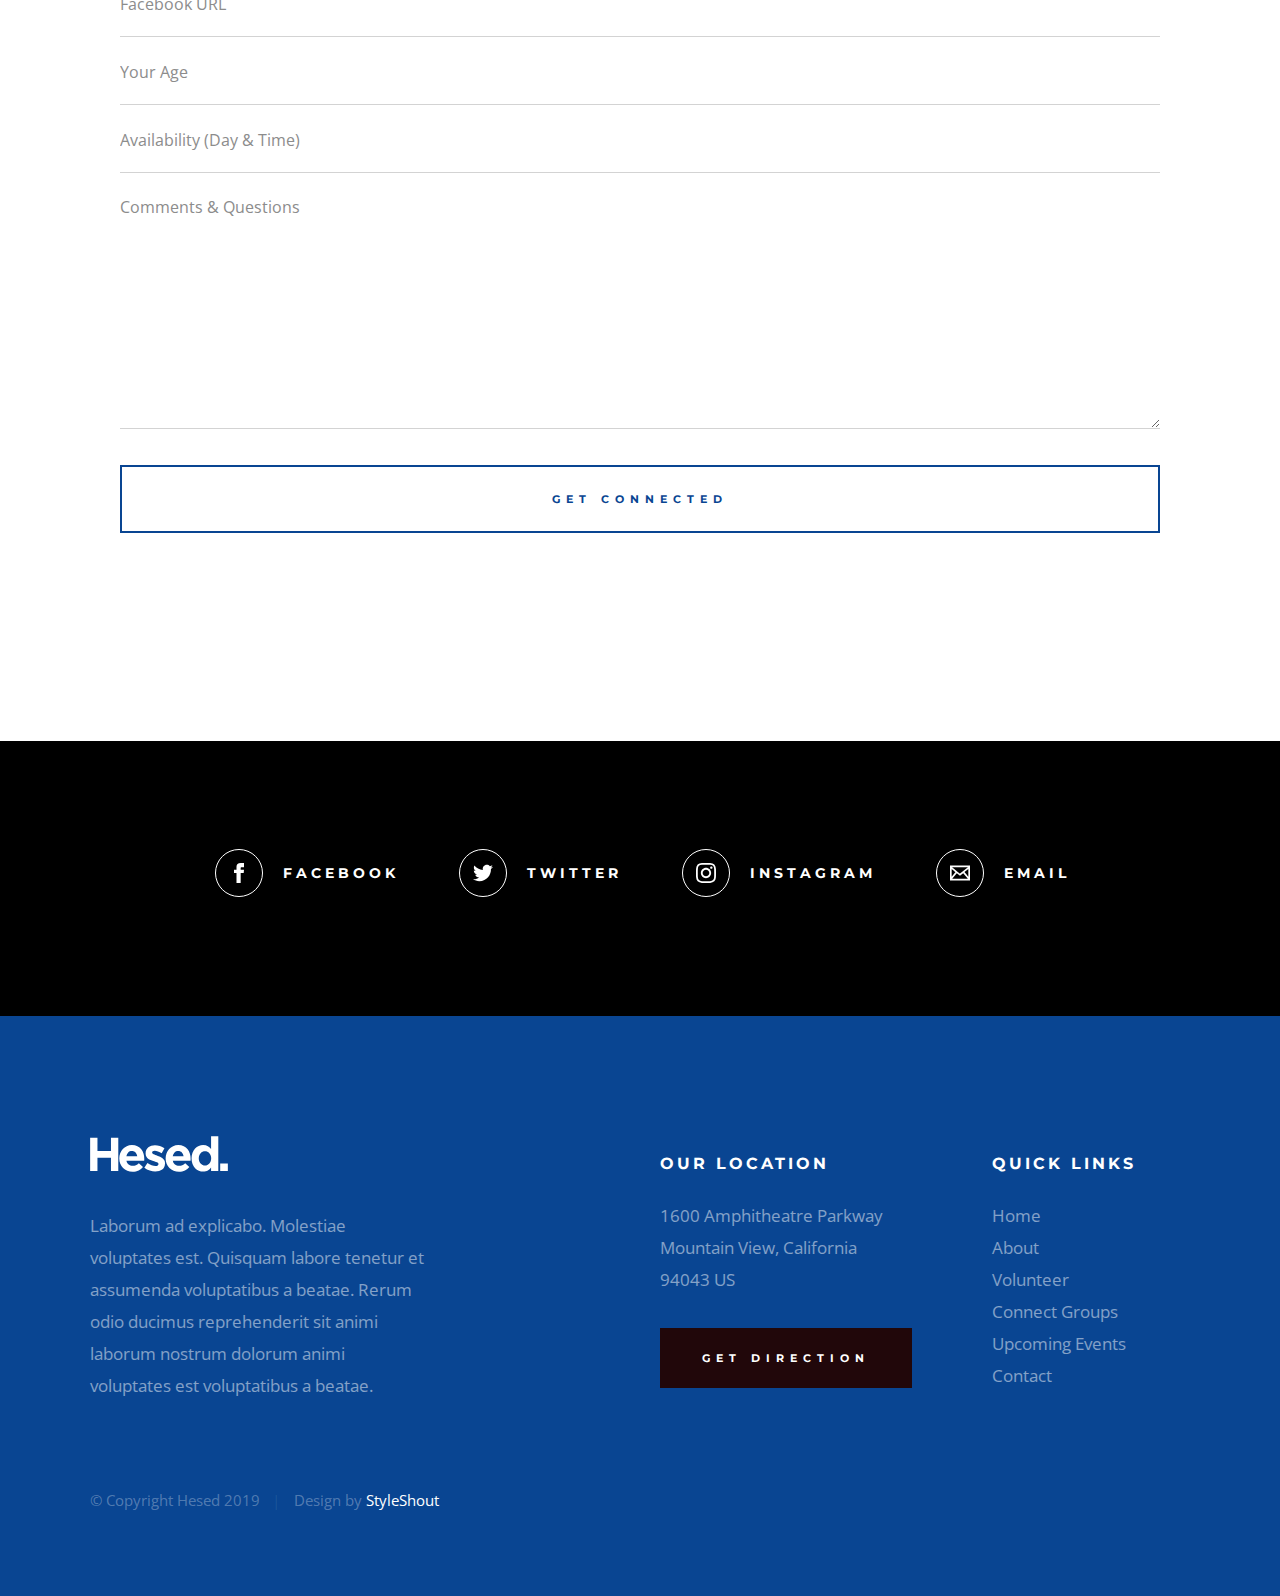
<file: connect-group.html>
<!DOCTYPE html>
<html class="no-js" lang="en">
<head>

    <!--- basic page needs
    ================================================== -->
    <meta charset="utf-8">
    <title>Hesed - Connect Group</title>
    <meta name="description" content="">
    <meta name="author" content="">

    <!-- mobile specific metas
    ================================================== -->
    <meta name="viewport" content="width=device-width, initial-scale=1">

    <!-- CSS
    ================================================== -->
    <link rel="stylesheet" href="css/base.css">
    <link rel="stylesheet" href="css/main.css">

    <!-- script
    ================================================== -->
    <script src="js/modernizr.js"></script>

    <!-- favicons
    ================================================== -->
    <link rel="apple-touch-icon" sizes="180x180" href="apple-touch-icon.png">
    <link rel="icon" type="image/png" sizes="32x32" href="favicon-32x32.png">
    <link rel="icon" type="image/png" sizes="16x16" href="favicon-16x16.png">
    <link rel="manifest" href="site.webmanifest">

</head>

<body id="top">

    <!-- preloader
    ================================================== -->
    <div id="preloader">
        <div id="loader" class="dots-jump">
            <div></div>
            <div></div>
            <div></div>
        </div>
    </div>


    <!-- header
    ================================================== -->
    <header class="s-header">

        <div class="header-logo">
            <a class="site-logo" href="index.html">
                <img src="images/logo.svg" alt="Homepage">
            </a>
        </div>

        <nav class="header-nav-wrap">
            <ul class="header-nav">
                <li><a href="index.html" title="Home">Home</a></li>
                <li><a href="about.html" title="About">About</a></li>
                <li><a href="events.html" title="Services">Events</a></li>
                <li><a href="contact.html" title="Contact us">Contact</a></li>	
            </ul>
        </nav>

        <a class="header-menu-toggle" href="#0"><span>Menu</span></a>

    </header> <!-- end s-header -->


    <!-- page header
    ================================================== -->
    <section class="page-header page-header--connect">

        <div class="gradient-overlay"></div>
        <div class="row page-header__content">
            <div class="column">
                <h1>Connect Groups</h1>
            </div>
        </div>

    </section> <!-- end page-header -->


    <!-- page content
    ================================================== -->
    <section class="page-content">

        <div class="row">
            <div class="column">

                <p class="lead drop-cap">
                Vel quia voluptates sit expedita nesciunt. Iusto et eos quod consectetur 
                nostrum aliquid est laudantium. Corrupti voluptas sed possimus odio cupiditate. 
                Ut id nemo doloremque iusto voluptates placeat esse ut. Voluptatem saepe aut vel ut. Perferendis 
                hic voluptates quibusdam animi quis est itaque. Atque delectus praesentium 
                voluptas voluptas. Odio voluptatem facilis magni magnam quas aut quasi.
                Eos nesciunt ducimus debitis inventore sed.
                </p>

                <p>
                Molestias nostrum aliquid repudiandae et. Adipisci omnis dolores sint 
                dignissimos quae deserunt recusandae mollitia ab. Sequi rem odio molestiae 
                hic repellendus odit molestiae enim aut. Itaque omnis tenetur libero rerum 
                vel impedit ut saepe. Aut deleniti ex omnis libero. Deleniti minus voluptatem 
                reiciendis molestiae omnis voluptate voluptatem. In odio voluptatem error 
                asperiores aut dolore. Deserunt ullam deleniti est aperiam.
                </p>

                <br>

                <h2>Join a Connect Group.</h2>
                
                <p>
                Kindly fill-up the form below to help us better understand your profile and help you connect to a connect group that suits you.
                </p>

                <form name="connectForm" id="connectForm" class="connectForm" method="post" action="" autocomplete="off">
                    <fieldset>

                        <div class="form-field">
                            <input name="cName" id="cName" class="h-full-width h-remove-bottom" placeholder="Your Name" value="" type="text">
                        </div>

                        <div class="form-field">
                            <input name="cEmail" id="cEmail" class="h-full-width h-remove-bottom" placeholder="Your Email" value="" type="text">
                        </div>

                        <div class="form-field">
                            <input name="cPhone" id="cPhone" class="h-full-width h-remove-bottom" placeholder="Mobile Number" value="" type="tel">
                        </div>

                        <div class="form-field">
                            <input name="cFacebook" id="cFacebook" class="h-full-width h-remove-bottom" placeholder="Facebook URL" value="" type="text">
                        </div>

                        <div class="form-field">
                            <input name="cAge" id="cAge" class="h-full-width h-remove-bottom" placeholder="Your Age" value="" type="text">
                        </div>

                        <div class="form-field">
                            <input name="cAvailability" id="cAvailability" class="h-full-width h-remove-bottom" placeholder="Availability (Day & Time)" value="" type="text">
                        </div>

                        <!-- <br>
                        <div class="form-field">
                            <label for="cGender">Gender :</label>
                            <div class="ss-custom-select">
                                <select class="h-full-width h-remove-bottom" name="cGender" id="cGender">
                                    <option value="Option 2">Male</option>
                                    <option value="Option 3">Female</option>
                                </select>
                            </div>
                        </div> -->

                        <div class="comments form-field">
                            <textarea name="cComments" id="cComments" class="h-full-width h-remove-bottom" placeholder="Comments & Questions"></textarea>
                        </div>

                        <br>

                        <input name="submit" id="submit" class="btn btn--primary btn--large h-full-width" value="Get Connected" type="submit">

                    </fieldset>
                </form> <!-- end connectForm -->

            </div>
        </div>

    </section> <!-- end page-content -->


    <!-- Social
    ================================================== -->
    <section class="s-social">
            
        <div class="row social-content">
            <div class="column">
                <ul class="social-list">
                    <li class="social-list__item">
                        <a href="#0" title="">
                            <span class="social-list__icon social-list__icon--facebook"></span>
                            <span class="social-list__text">Facebook</span>
                        </a>
                    </li>
                    <li class="social-list__item">
                        <a href="#0" title="">
                            <span class="social-list__icon social-list__icon--twitter"></span>
                            <span class="social-list__text">Twitter</span>
                        </a>
                    </li>
                    <li class="social-list__item">
                        <a href="#0" title="">
                            <span class="social-list__icon social-list__icon--instagram"></span>
                            <span class="social-list__text">Instagram</span>
                        </a>
                    </li>
                    <li class="social-list__item">
                        <a href="#0" title="">
                            <span class="social-list__icon social-list__icon--email"></span>
                            <span class="social-list__text">Email</span>
                        </a>
                    </li>
                </ul>
            </div>
        </div> <!-- end social-content -->

    </section> <!-- end s-social -->


    <!-- footer
    ================================================== -->
    <footer class="s-footer">

        <div class="row footer-top">
            <div class="column large-4 medium-5 tab-full">
                <div class="footer-logo">
                    <a class="site-footer-logo" href="index.html">
                        <img src="images/logo.svg" alt="Homepage">
                    </a>
                </div>  <!-- footer-logo -->
                <p>
                Laborum ad explicabo. Molestiae voluptates est. Quisquam labore tenetur 
                et assumenda voluptatibus a beatae. Rerum odio ducimus reprehenderit 
                sit animi laborum nostrum dolorum animi voluptates est voluptatibus a beatae. 
                </p>
            </div>
            <div class="column large-half tab-full">
                <div class="row">
                    <div class="column large-7 medium-full">
                        <h4 class="h6">Our Location</h4>
                        <p>
                        1600 Amphitheatre Parkway <br>
                        Mountain View, California <br>
                        94043 US
                        </p>
        
                        <p>
                        <a href="https://goo.gl/maps/bc7C7eYtSmnNs6216" target="_blank" class="btn btn--footer">Get Direction</a>
                        </p>
                    </div>
                    <div class="column large-5 medium-full">
                        <h4 class="h6">Quick Links</h4>
                        <ul class="footer-list">
                            <li><a href="index.html">Home</a></li>
                            <li><a href="about.html">About</a></li>
                            <li><a href="volunteer.html">Volunteer</a></li>
                            <li><a href="connect-group.html">Connect Groups</a></li>
                            <li><a href="events.html">Upcoming Events</a></li>
                            <li><a href="contact.html">Contact</a></li>
                        </ul>
                    </div>
                </div>
            </div>
        </div> <!-- end footer-top -->

        <div class="row footer-bottom">
            <div class="column ss-copyright">
                <span>© Copyright Hesed 2019</span> 
                <span>Design by <a href="https://www.styleshout.com/">StyleShout</a></span>
            </div>
        </div> <!-- footer-bottom -->

        <div class="ss-go-top">
            <a class="smoothscroll" title="Back to Top" href="#top">
                <svg xmlns="http://www.w3.org/2000/svg" width="24" height="24" viewBox="0 0 24 24"><path d="M12 0l8 9h-6v15h-4v-15h-6z"/></svg>
            </a>
        </div> <!-- ss-go-top -->

    </footer> <!-- end s-footer -->


    <!-- Java Script
    ================================================== -->
    <script src="js/jquery-3.2.1.min.js"></script>
    <script src="js/plugins.js"></script>
    <script src="js/main.js"></script>

</body>
</file>
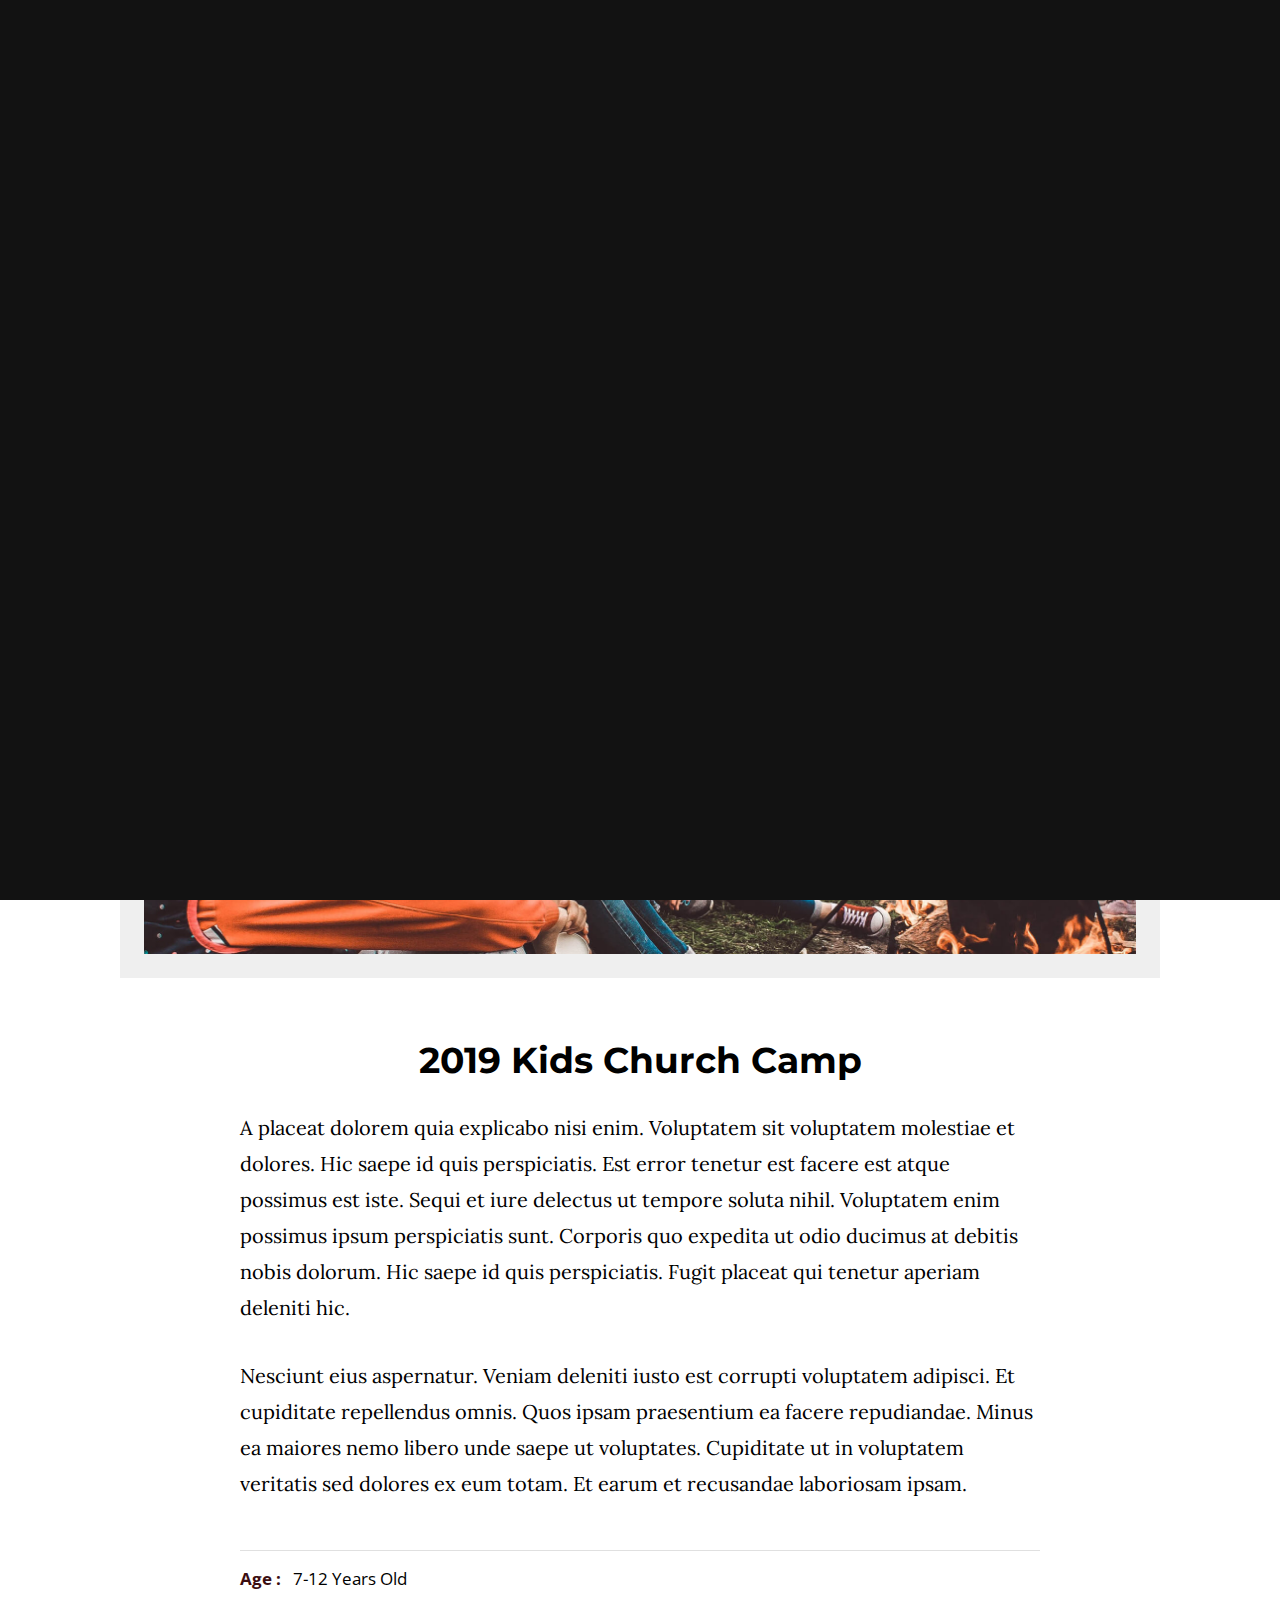
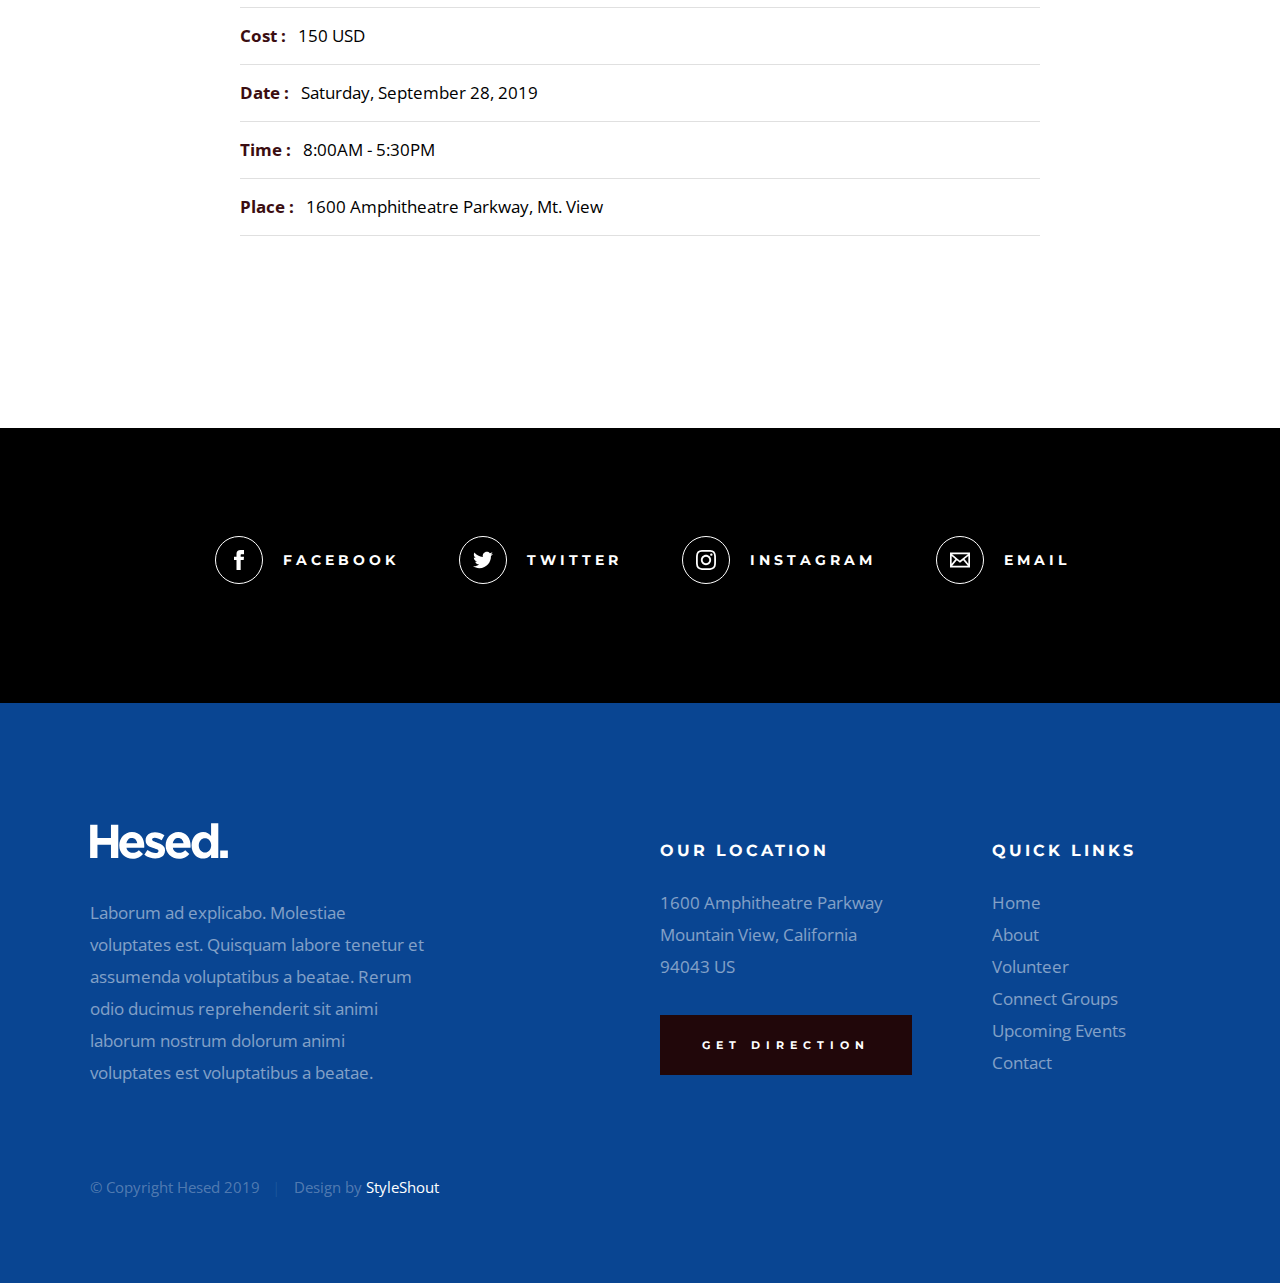
<file: events-single.html>
<!DOCTYPE html>
<html class="no-js" lang="en">
<head>

    <!--- basic page needs
    ================================================== -->
    <meta charset="utf-8">
    <title>Hesed - Events Single</title>
    <meta name="description" content="">
    <meta name="author" content="">

    <!-- mobile specific metas
    ================================================== -->
    <meta name="viewport" content="width=device-width, initial-scale=1">

    <!-- CSS
    ================================================== -->
    <link rel="stylesheet" href="css/base.css">
    <link rel="stylesheet" href="css/main.css">

    <!-- script
    ================================================== -->
    <script src="js/modernizr.js"></script>

    <!-- favicons
    ================================================== -->
    <link rel="apple-touch-icon" sizes="180x180" href="apple-touch-icon.png">
    <link rel="icon" type="image/png" sizes="32x32" href="favicon-32x32.png">
    <link rel="icon" type="image/png" sizes="16x16" href="favicon-16x16.png">
    <link rel="manifest" href="site.webmanifest">

</head>

<body id="top">

    <!-- preloader
    ================================================== -->
    <div id="preloader">
        <div id="loader" class="dots-jump">
            <div></div>
            <div></div>
            <div></div>
        </div>
    </div>


    <!-- header
    ================================================== -->
    <header class="s-header">

        <div class="header-logo">
            <a class="site-logo" href="index.html">
                <img src="images/logo.svg" alt="Homepage">
            </a>
        </div>

        <nav class="header-nav-wrap">
            <ul class="header-nav">
                <li><a href="index.html" title="Home">Home</a></li>
                <li><a href="about.html" title="About">About</a></li>
                <li class="current"><a href="events.html" title="Services">Events</a></li>
                <li><a href="contact.html" title="Contact us">Contact</a></li>	
            </ul>
        </nav>

        <a class="header-menu-toggle" href="#0"><span>Menu</span></a>

    </header> <!-- end s-header -->


    <!-- page header
    ================================================== -->
    <section class="page-header page-header--events">

        <div class="gradient-overlay"></div>
        <div class="row page-header__content">
            <div class="column">
                <h1>Upcoming Events</h1>
            </div>
        </div>

    </section> <!-- end page-header -->


    <!-- page content
    ================================================== -->
    <section class="page-content">

        <div class="row">
            <div class="column">

                <div class="media-wrap event-thumb">
                        <img src="images/thumbs/events/event-1000.jpg" 
                          srcset="images/thumbs/events/event-2000.jpg 2000w, 
                                  images/thumbs/events/event-1000.jpg 1000w, 
                                  images/thumbs/events/event-500.jpg 500w" sizes="(max-width: 2000px) 100vw, 2000px" alt="">
                </div> <!-- end media-wrap -->

                <div class="event-content">

                    <div class="event-title">
                        <h2 class="display-1">2019 Kids Church Camp</h2>
                    </div>

                    <p>
                    A placeat dolorem quia explicabo nisi enim. Voluptatem sit 
                    voluptatem molestiae et dolores. Hic saepe id quis perspiciatis. 
                    Est error tenetur est facere est atque possimus est iste.
                    Sequi et iure delectus ut tempore soluta nihil. Voluptatem enim 
                    possimus ipsum perspiciatis sunt. Corporis quo expedita ut odio 
                    ducimus at debitis nobis dolorum. Hic saepe id quis perspiciatis.
                    Fugit placeat qui tenetur aperiam deleniti hic.
                    </p>

                    <p>
                    Nesciunt eius aspernatur. Veniam deleniti iusto est corrupti voluptatem 
                    adipisci. Et cupiditate repellendus omnis. Quos ipsam praesentium ea 
                    facere repudiandae. Minus ea maiores nemo libero unde saepe ut 
                    voluptates. Cupiditate ut in voluptatem veritatis sed dolores ex 
                    eum totam. Et earum et recusandae laboriosam ipsam.
                    </p>

                    <ul class="event-meta">
                        <li><strong>Age</strong>7-12 Years Old</li>
                        <li><strong>Cost</strong>150 USD</li>
                        <li><strong>Date</strong>Saturday, September 28, 2019</li>
                        <li><strong>Time</strong>8:00AM - 5:30PM</li>
                        <li><strong>Place</strong>1600 Amphitheatre Parkway, Mt. View</li>
                    </ul>

                </div> <!-- end event-content -->


            </div>
        </div>

    </section> <!-- end page content -->


    <!-- Social
    ================================================== -->
    <section class="s-social">
            
        <div class="row social-content">
            <div class="column">
                <ul class="social-list">
                    <li class="social-list__item">
                        <a href="#0" title="">
                            <span class="social-list__icon social-list__icon--facebook"></span>
                            <span class="social-list__text">Facebook</span>
                        </a>
                    </li>
                    <li class="social-list__item">
                        <a href="#0" title="">
                            <span class="social-list__icon social-list__icon--twitter"></span>
                            <span class="social-list__text">Twitter</span>
                        </a>
                    </li>
                    <li class="social-list__item">
                        <a href="#0" title="">
                            <span class="social-list__icon social-list__icon--instagram"></span>
                            <span class="social-list__text">Instagram</span>
                        </a>
                    </li>
                    <li class="social-list__item">
                        <a href="#0" title="">
                            <span class="social-list__icon social-list__icon--email"></span>
                            <span class="social-list__text">Email</span>
                        </a>
                    </li>
                </ul>
            </div>
        </div> <!-- end social-content -->

    </section> <!-- end s-social -->


    <!-- footer
    ================================================== -->
    <footer class="s-footer">

        <div class="row footer-top">
            <div class="column large-4 medium-5 tab-full">
                <div class="footer-logo">
                    <a class="site-footer-logo" href="index.html">
                        <img src="images/logo.svg" alt="Homepage">
                    </a>
                </div>  <!-- footer-logo -->
                <p>
                Laborum ad explicabo. Molestiae voluptates est. Quisquam labore tenetur 
                et assumenda voluptatibus a beatae. Rerum odio ducimus reprehenderit 
                sit animi laborum nostrum dolorum animi voluptates est voluptatibus a beatae. 
                </p>
            </div>
            <div class="column large-half tab-full">
                <div class="row">
                    <div class="column large-7 medium-full">
                        <h4 class="h6">Our Location</h4>
                        <p>
                        1600 Amphitheatre Parkway <br>
                        Mountain View, California <br>
                        94043 US
                        </p>
        
                        <p>
                        <a href="https://goo.gl/maps/bc7C7eYtSmnNs6216" target="_blank" class="btn btn--footer">Get Direction</a>
                        </p>
                    </div>
                    <div class="column large-5 medium-full">
                        <h4 class="h6">Quick Links</h4>
                        <ul class="footer-list">
                            <li><a href="index.html">Home</a></li>
                            <li><a href="about.html">About</a></li>
                            <li><a href="volunteer.html">Volunteer</a></li>
                            <li><a href="connect-group.html">Connect Groups</a></li>
                            <li><a href="events.html">Upcoming Events</a></li>
                            <li><a href="contact.html">Contact</a></li>
                        </ul>
                    </div>
                </div>
            </div>
        </div> <!-- end footer-top -->

        <div class="row footer-bottom">
            <div class="column ss-copyright">
                <span>© Copyright Hesed 2019</span> 
                <span>Design by <a href="https://www.styleshout.com/">StyleShout</a></span>
            </div>
        </div> <!-- footer-bottom -->

        <div class="ss-go-top">
            <a class="smoothscroll" title="Back to Top" href="#top">
                <svg xmlns="http://www.w3.org/2000/svg" width="24" height="24" viewBox="0 0 24 24"><path d="M12 0l8 9h-6v15h-4v-15h-6z"/></svg>
            </a>
        </div> <!-- ss-go-top -->

    </footer> <!-- end s-footer -->


    <!-- Java Script
    ================================================== -->
    <script src="js/jquery-3.2.1.min.js"></script>
    <script src="js/plugins.js"></script>
    <script src="js/main.js"></script>

</body>
</file>
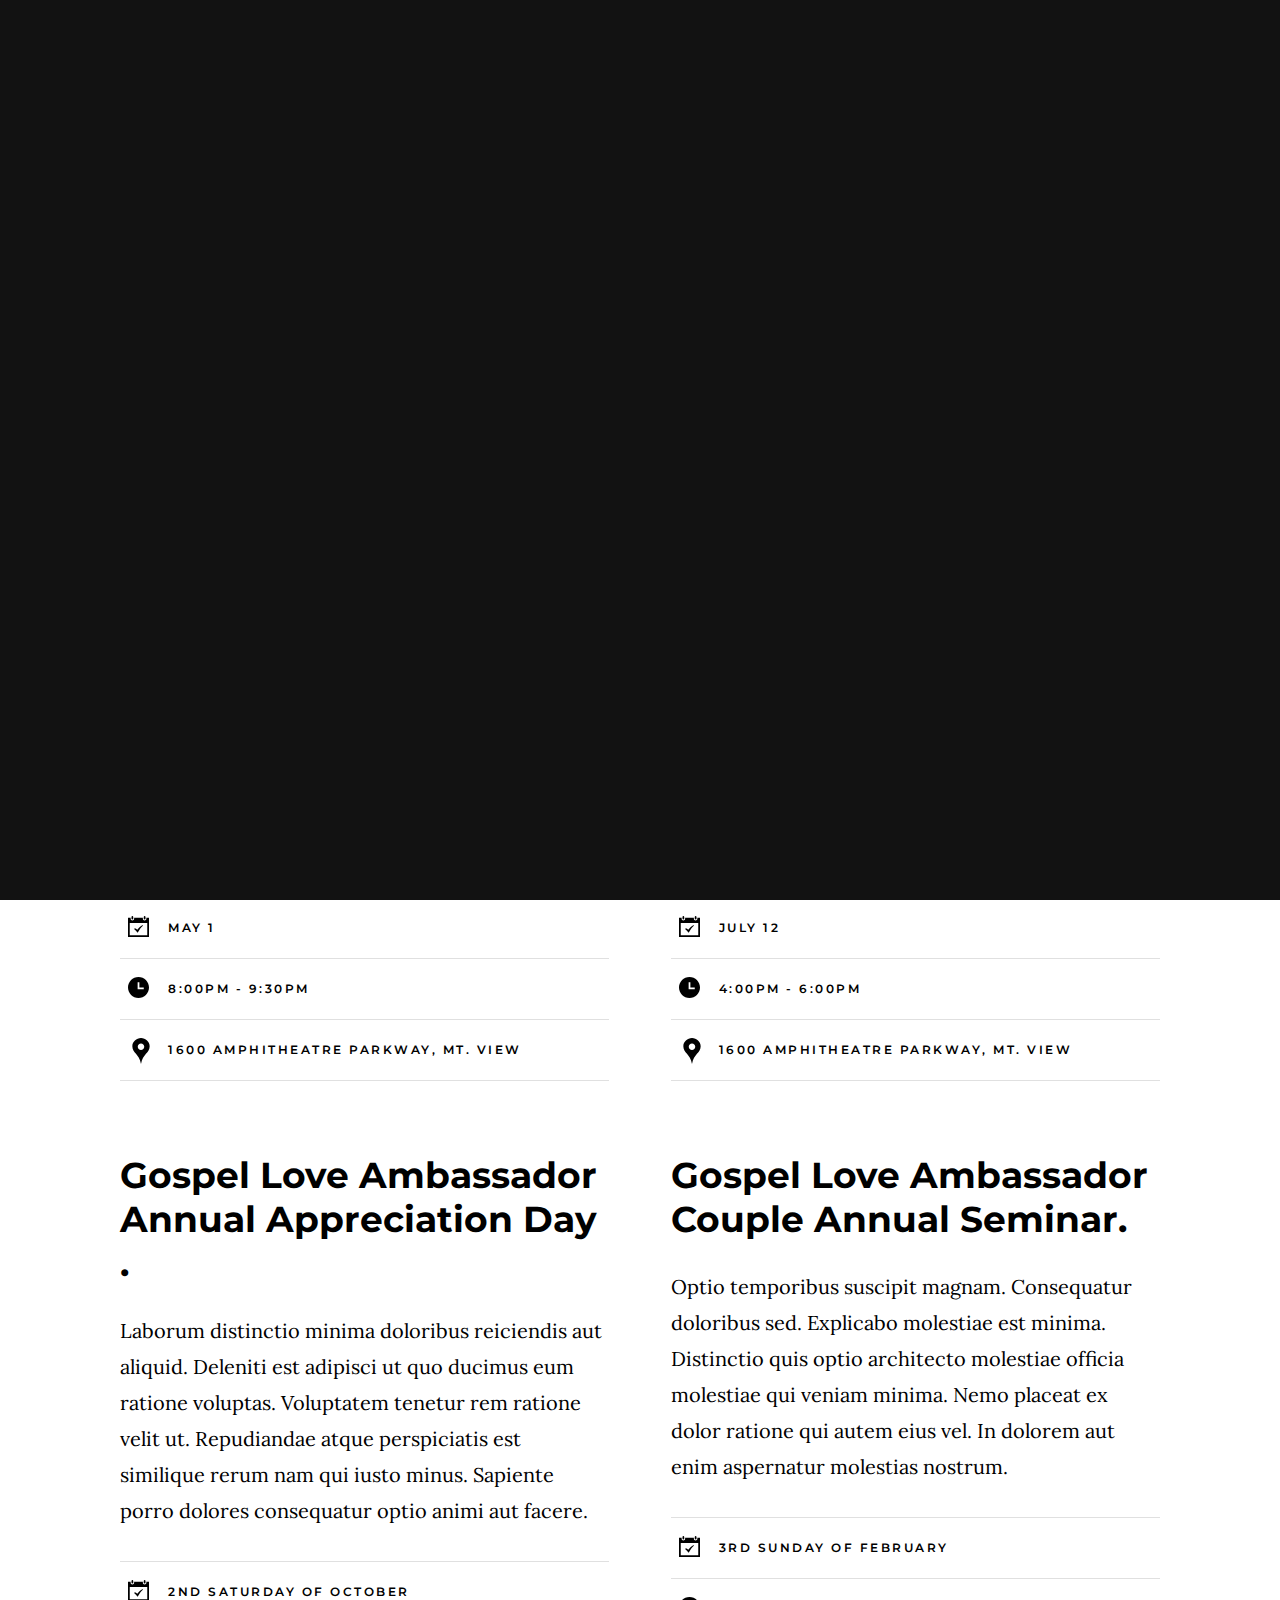
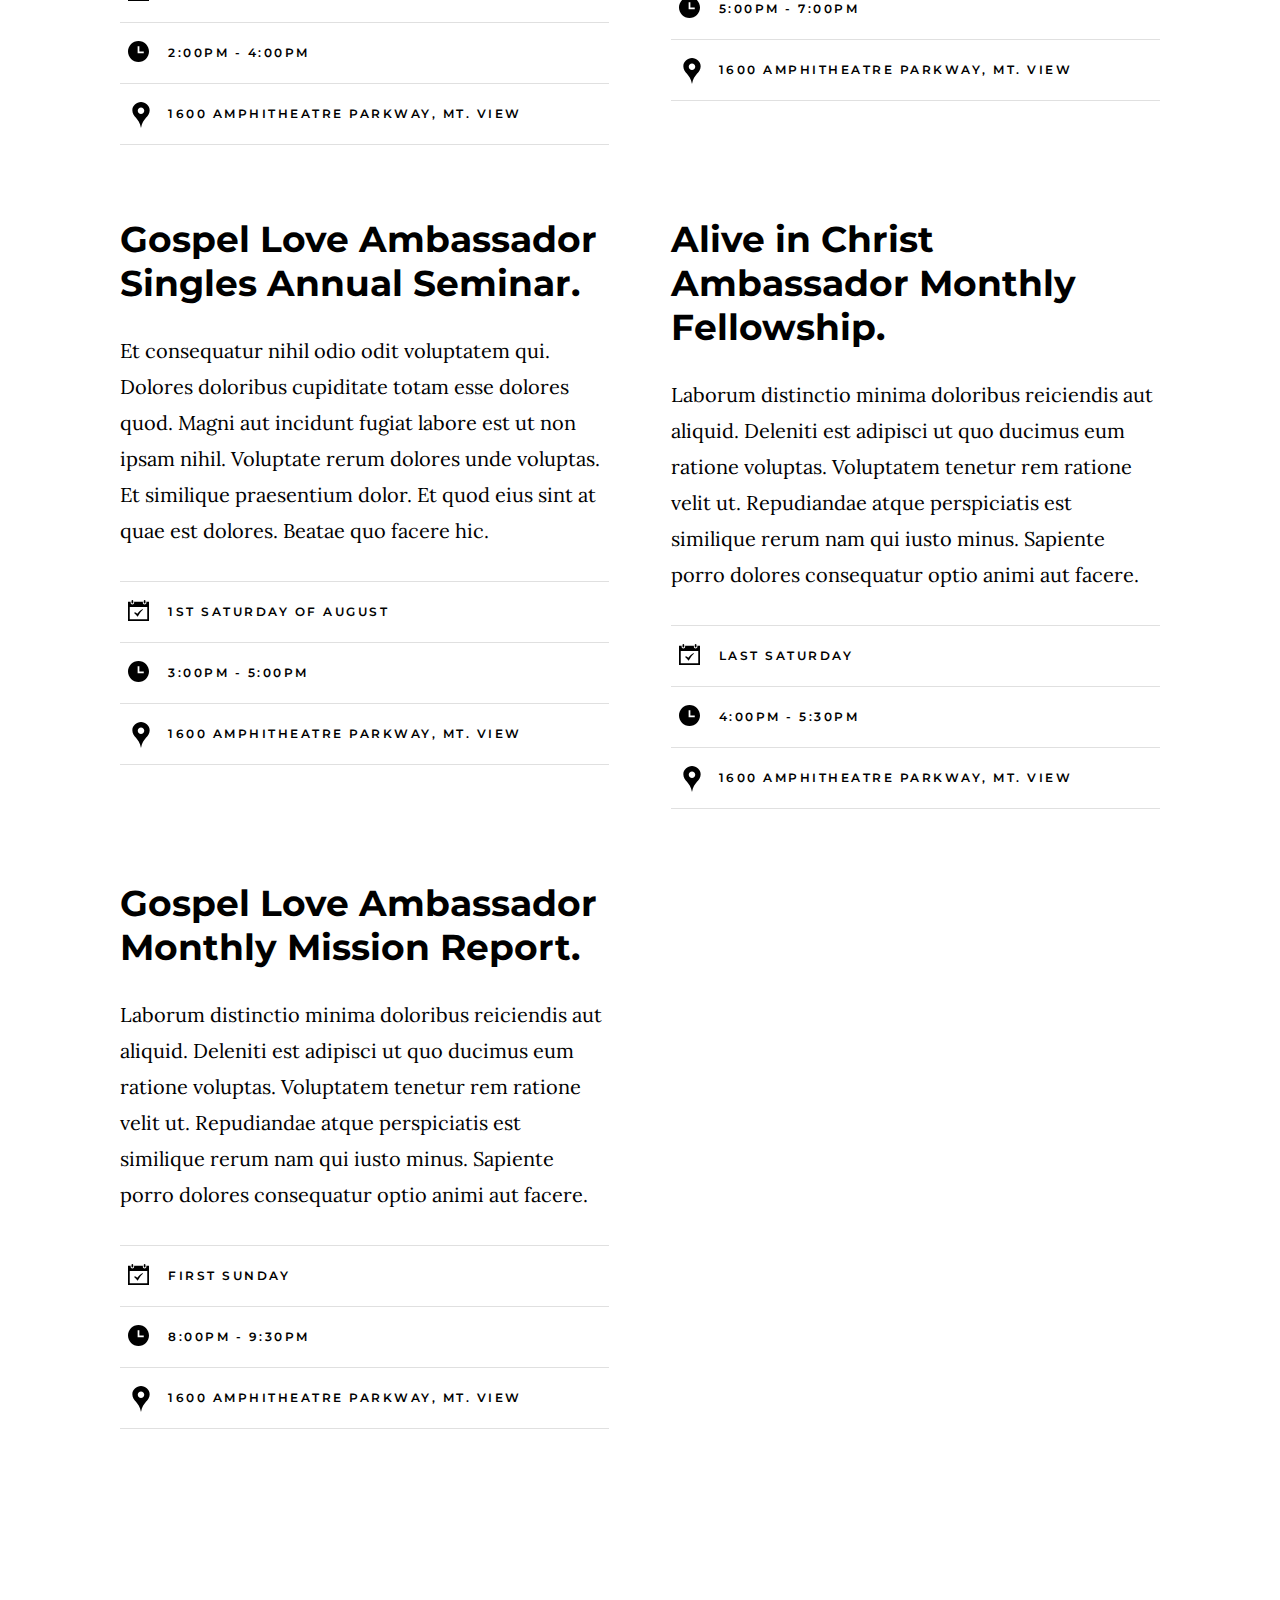
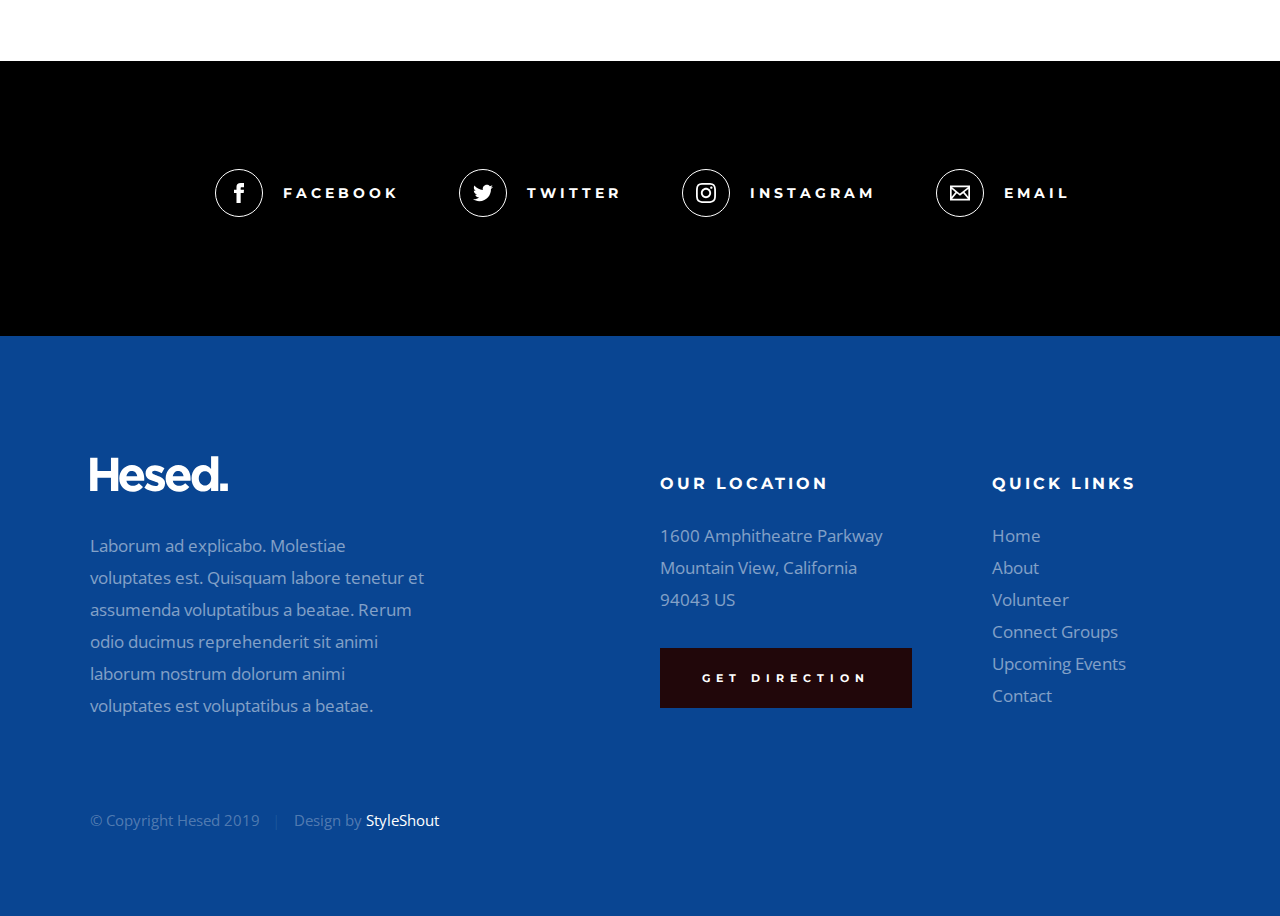
<file: events.html>
<!DOCTYPE html>
<html class="no-js" lang="en">
<head>

    <!--- basic page needs
    ================================================== -->
    <meta charset="utf-8">
    <title>Hesed - Events</title>
    <meta name="description" content="">
    <meta name="author" content="">

    <!-- mobile specific metas
    ================================================== -->
    <meta name="viewport" content="width=device-width, initial-scale=1">

    <!-- CSS
    ================================================== -->
    <link rel="stylesheet" href="css/base.css">
    <link rel="stylesheet" href="css/main.css">

    <!-- script
    ================================================== -->
    <script src="js/modernizr.js"></script>

    <!-- favicons
    ================================================== -->
    <link rel="apple-touch-icon" sizes="180x180" href="apple-touch-icon.png">
    <link rel="icon" type="image/png" sizes="32x32" href="favicon-32x32.png">
    <link rel="icon" type="image/png" sizes="16x16" href="favicon-16x16.png">
    <link rel="manifest" href="site.webmanifest">

</head>

<body id="top">

    <!-- preloader
    ================================================== -->
    <div id="preloader">
        <div id="loader" class="dots-jump">
            <div></div>
            <div></div>
            <div></div>
        </div>
    </div>


    <!-- header
    ================================================== -->
    <header class="s-header">

        <div class="header-logo">
            <a class="site-logo" href="index.html">
                <img src="images/logo.svg" alt="Homepage">
            </a>
        </div>

        <nav class="header-nav-wrap">
            <ul class="header-nav">
                <li><a href="index.html" title="Home">Home</a></li>
                <li><a href="about.html" title="About">About</a></li>
                <li class="current"><a href="events.html" title="Services">Events</a></li>
                <li><a href="contact.html" title="Contact us">Contact</a></li>	
            </ul>
        </nav>

        <a class="header-menu-toggle" href="#0"><span>Menu</span></a>

    </header> <!-- end s-header -->


    <!-- page header
    ================================================== -->
    <section class="page-header page-header--events">

        <div class="gradient-overlay"></div>
        <div class="row page-header__content">
            <div class="column">
                <h1>Upcoming Events</h1>
            </div>
        </div>

    </section> <!-- end page-header -->


    <!-- page content
    ================================================== -->
    <section class="page-content">

        <div class="row wide block-large-1-2 block-900-full events-list">
            <div class="column events-list__item">
                <h3 class="display-1 events-list__item-title">
                    <a href="events-single.html" title=""> Gospel Love Ambassador Annual Summit.</a>
                </h3>
                <p>
                Et consequatur nihil odio odit voluptatem qui. Dolores doloribus 
                cupiditate totam esse dolores quod. Magni aut incidunt fugiat 
                labore est ut non ipsam nihil. Voluptate rerum dolores unde 
                voluptas. Et similique praesentium dolor. Et quod 
                eius sint at quae est dolores. Beatae quo facere hic.
                </p>
                <ul class="events-list__meta">
                    <li class="events-list__meta-date">May 1</li>
                    <li class="events-list__meta-time">8:00PM - 9:30PM</li>
                    <li class="events-list__meta-location">1600 Amphitheatre Parkway, Mt. View</li>
                </ul>
            </div>
            <div class="column events-list__item">
                <h3 class="display-1 events-list__item-title">
                    <a href="events-single.html" title="">Excellent Leadership Life Annual Summit.</a>
                </h3>
                <p>
                Laborum distinctio minima doloribus reiciendis aut aliquid. 
                Deleniti est adipisci ut quo ducimus eum ratione voluptas. 
                Voluptatem tenetur rem ratione velit ut. Repudiandae atque 
                perspiciatis est similique rerum nam qui iusto minus. Sapiente 
                porro dolores consequatur optio animi aut facere.
                </p>
                <ul class="events-list__meta">
                    <li class="events-list__meta-date">July 12</li>
                    <li class="events-list__meta-time">4:00PM - 6:00PM</li>
                    <li class="events-list__meta-location">1600 Amphitheatre Parkway, Mt. View</li>
                </ul>
            </div>
            <div class="column events-list__item">
                <h3 class="display-1 events-list__item-title">
                    <a href="events-single.html" title="">Gospel Love Ambassador Annual Appreciation Day .</a>
                </h3>
                <p>
                Laborum distinctio minima doloribus reiciendis aut aliquid. 
                Deleniti est adipisci ut quo ducimus eum ratione voluptas. 
                Voluptatem tenetur rem ratione velit ut. Repudiandae atque 
                perspiciatis est similique rerum nam qui iusto minus. Sapiente 
                porro dolores consequatur optio animi aut facere.
                </p>
                <ul class="events-list__meta">
                    <li class="events-list__meta-date">2nd Saturday of October</li>
                    <li class="events-list__meta-time">2:00PM - 4:00PM</li>
                    <li class="events-list__meta-location">1600 Amphitheatre Parkway, Mt. View</li>
                </ul>
            </div>
            <div class="column events-list__item">
                <h3 class="display-1 events-list__item-title">
                    <a href="events-single.html" title="">Gospel Love Ambassador Couple Annual Seminar.</a>
                </h3>
                <p>
                Optio temporibus suscipit magnam. Consequatur doloribus sed. 
                Explicabo molestiae est minima. Distinctio quis optio architecto 
                molestiae officia molestiae qui veniam minima. Nemo placeat ex 
                dolor ratione qui autem eius vel. In dolorem aut enim aspernatur 
                molestias nostrum.
                </p>
                <ul class="events-list__meta">
                    <li class="events-list__meta-date">3rd Sunday of February </li>
                    <li class="events-list__meta-time">5:00PM - 7:00PM</li>
                    <li class="events-list__meta-location">1600 Amphitheatre Parkway, Mt. View</li>
                </ul>
            </div>
            <div class="column events-list__item">
                <h3 class="display-1 events-list__item-title">
                    <a href="events-single.html" title="">Gospel Love Ambassador Singles Annual Seminar.</a>
                </h3>
                <p>
                Et consequatur nihil odio odit voluptatem qui. Dolores doloribus 
                cupiditate totam esse dolores quod. Magni aut incidunt fugiat 
                labore est ut non ipsam nihil. Voluptate rerum dolores unde 
                voluptas. Et similique praesentium dolor. Et quod 
                eius sint at quae est dolores. Beatae quo facere hic.
                </p>
                <ul class="events-list__meta">
                    <li class="events-list__meta-date">1st Saturday of August</li>
                    <li class="events-list__meta-time">3:00PM - 5:00PM</li>
                    <li class="events-list__meta-location">1600 Amphitheatre Parkway, Mt. View</li>
                </ul>
            </div>
            <div class="column events-list__item">
                <h3 class="display-1 events-list__item-title">
                    <a href="events-single.html" title="">Alive in Christ Ambassador Monthly Fellowship.</a>
                </h3>
                <p>
                Laborum distinctio minima doloribus reiciendis aut aliquid. 
                Deleniti est adipisci ut quo ducimus eum ratione voluptas. 
                Voluptatem tenetur rem ratione velit ut. Repudiandae atque 
                perspiciatis est similique rerum nam qui iusto minus. Sapiente 
                porro dolores consequatur optio animi aut facere.
                </p>
                <ul class="events-list__meta">
                    <li class="events-list__meta-date">Last Saturday</li>
                    <li class="events-list__meta-time">4:00PM - 5:30PM</li>
                    <li class="events-list__meta-location">1600 Amphitheatre Parkway, Mt. View</li>
                </ul>
            </div>
            <div class="column events-list__item">
                <h3 class="display-1 events-list__item-title">
                    <a href="events-single.html" title="">Gospel Love Ambassador Monthly Mission Report.</a>
                </h3>
                <p>
                Laborum distinctio minima doloribus reiciendis aut aliquid. 
                Deleniti est adipisci ut quo ducimus eum ratione voluptas. 
                Voluptatem tenetur rem ratione velit ut. Repudiandae atque 
                perspiciatis est similique rerum nam qui iusto minus. Sapiente 
                porro dolores consequatur optio animi aut facere.
                </p>
                <ul class="events-list__meta">
                    <li class="events-list__meta-date">First Sunday</li>
                    <li class="events-list__meta-time">8:00PM - 9:30PM</li>
                    <li class="events-list__meta-location">1600 Amphitheatre Parkway, Mt. View</li>
                </ul>
            </div>
        </div> <!-- end events-list -->

        <div class="row">
            <div class="column large-full">
                <!-- <nav class="pgn">
                    <ul>
                        <li><a class="pgn__prev" href="#0">Prev</a></li>
                        <li><a class="pgn__num" href="#0">1</a></li>
                        <li><span class="pgn__num current">2</span></li>
                        <li><a class="pgn__num" href="#0">3</a></li>
                        <li><a class="pgn__num" href="#0">4</a></li>
                        <li><a class="pgn__num" href="#0">5</a></li>
                        <li><span class="pgn__num dots">…</span></li>
                        <li><a class="pgn__num" href="#0">8</a></li>
                        <li><a class="pgn__next" href="#0">Next</a></li>
                    </ul>
                </nav> end pgn -->
            </div>
        </div>

    </section> <!-- end page content -->


    <!-- Social
    ================================================== -->
    <section class="s-social">
            
        <div class="row social-content">
            <div class="column">
                <ul class="social-list">
                    <li class="social-list__item">
                        <a href="#0" title="">
                            <span class="social-list__icon social-list__icon--facebook"></span>
                            <span class="social-list__text">Facebook</span>
                        </a>
                    </li>
                    <li class="social-list__item">
                        <a href="#0" title="">
                            <span class="social-list__icon social-list__icon--twitter"></span>
                            <span class="social-list__text">Twitter</span>
                        </a>
                    </li>
                    <li class="social-list__item">
                        <a href="#0" title="">
                            <span class="social-list__icon social-list__icon--instagram"></span>
                            <span class="social-list__text">Instagram</span>
                        </a>
                    </li>
                    <li class="social-list__item">
                        <a href="#0" title="">
                            <span class="social-list__icon social-list__icon--email"></span>
                            <span class="social-list__text">Email</span>
                        </a>
                    </li>
                </ul>
            </div>
        </div> <!-- end social-content -->

    </section> <!-- end s-social -->


    <!-- footer
    ================================================== -->
    <footer class="s-footer">

        <div class="row footer-top">
            <div class="column large-4 medium-5 tab-full">
                <div class="footer-logo">
                    <a class="site-footer-logo" href="index.html">
                        <img src="images/logo.svg" alt="Homepage">
                    </a>
                </div>  <!-- footer-logo -->
                <p>
                Laborum ad explicabo. Molestiae voluptates est. Quisquam labore tenetur 
                et assumenda voluptatibus a beatae. Rerum odio ducimus reprehenderit 
                sit animi laborum nostrum dolorum animi voluptates est voluptatibus a beatae. 
                </p>
            </div>
            <div class="column large-half tab-full">
                <div class="row">
                    <div class="column large-7 medium-full">
                        <h4 class="h6">Our Location</h4>
                        <p>
                        1600 Amphitheatre Parkway <br>
                        Mountain View, California <br>
                        94043 US
                        </p>
        
                        <p>
                        <a href="https://goo.gl/maps/bc7C7eYtSmnNs6216" target="_blank" class="btn btn--footer">Get Direction</a>
                        </p>
                    </div>
                    <div class="column large-5 medium-full">
                        <h4 class="h6">Quick Links</h4>
                        <ul class="footer-list">
                            <li><a href="index.html">Home</a></li>
                            <li><a href="about.html">About</a></li>
                            <li><a href="volunteer.html">Volunteer</a></li>
                            <li><a href="connect-group.html">Connect Groups</a></li>
                            <li><a href="events.html">Upcoming Events</a></li>
                            <li><a href="contact.html">Contact</a></li>
                        </ul>
                    </div>
                </div>
            </div>
        </div> <!-- end footer-top -->

        <div class="row footer-bottom">
            <div class="column ss-copyright">
                <span>© Copyright Hesed 2019</span> 
                <span>Design by <a href="https://www.styleshout.com/">StyleShout</a></span>
            </div>
        </div> <!-- footer-bottom -->

        <div class="ss-go-top">
            <a class="smoothscroll" title="Back to Top" href="#top">
                <svg xmlns="http://www.w3.org/2000/svg" width="24" height="24" viewBox="0 0 24 24"><path d="M12 0l8 9h-6v15h-4v-15h-6z"/></svg>
            </a>
        </div> <!-- ss-go-top -->

    </footer> <!-- end s-footer -->


    <!-- Java Script
    ================================================== -->
    <script src="js/jquery-3.2.1.min.js"></script>
    <script src="js/plugins.js"></script>
    <script src="js/main.js"></script>

</body>
</file>
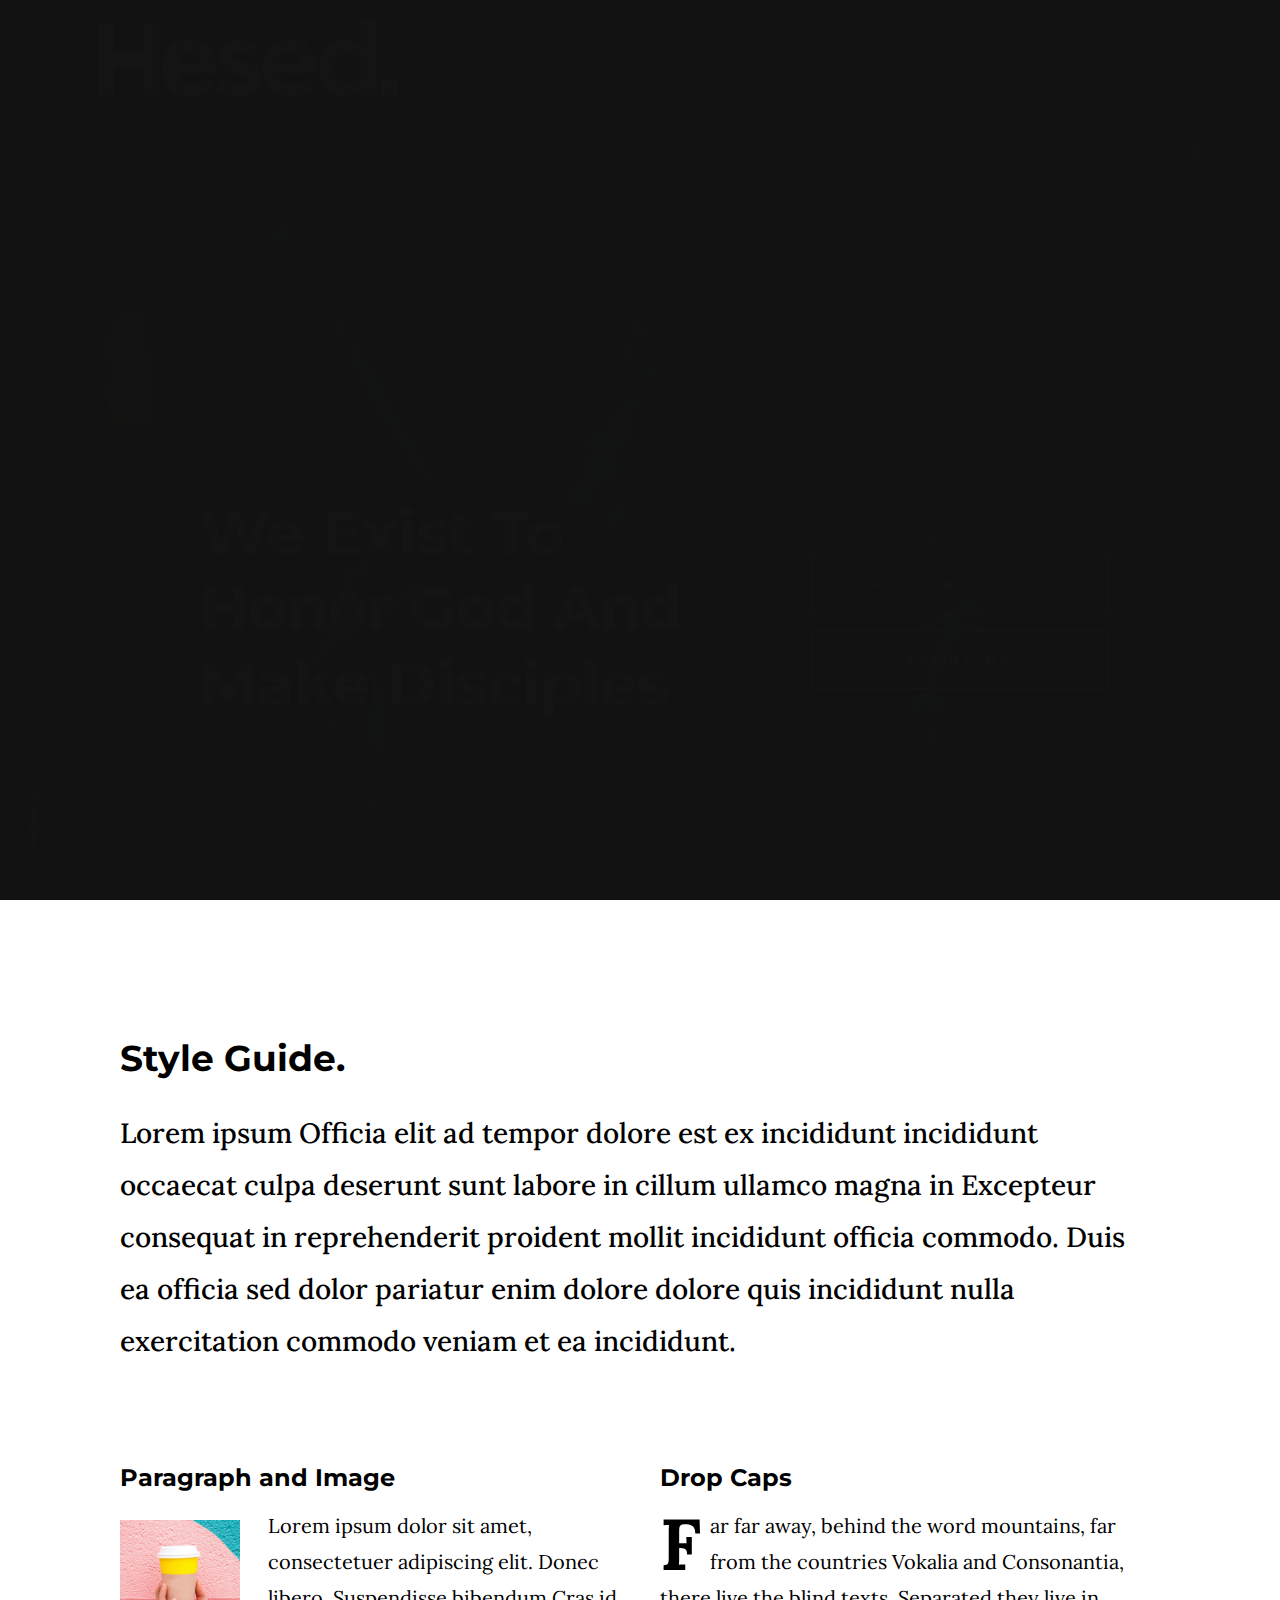
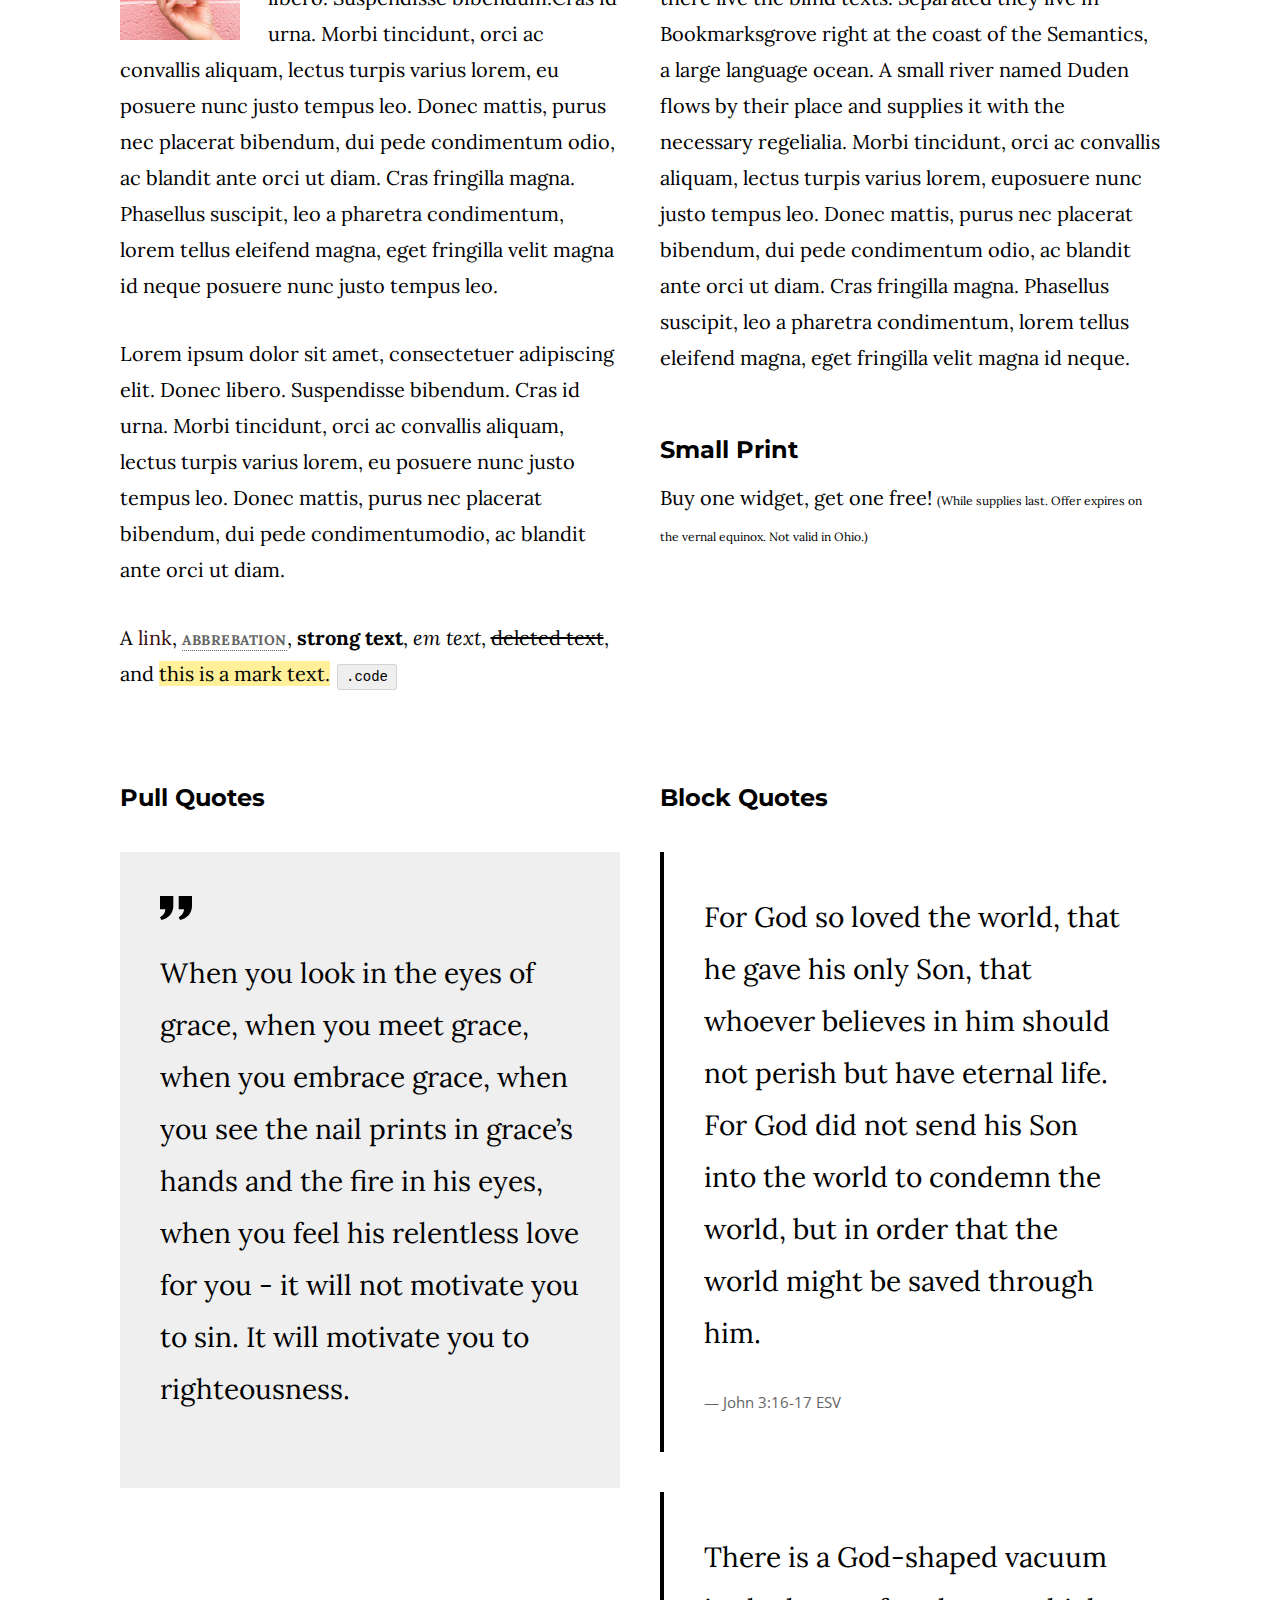
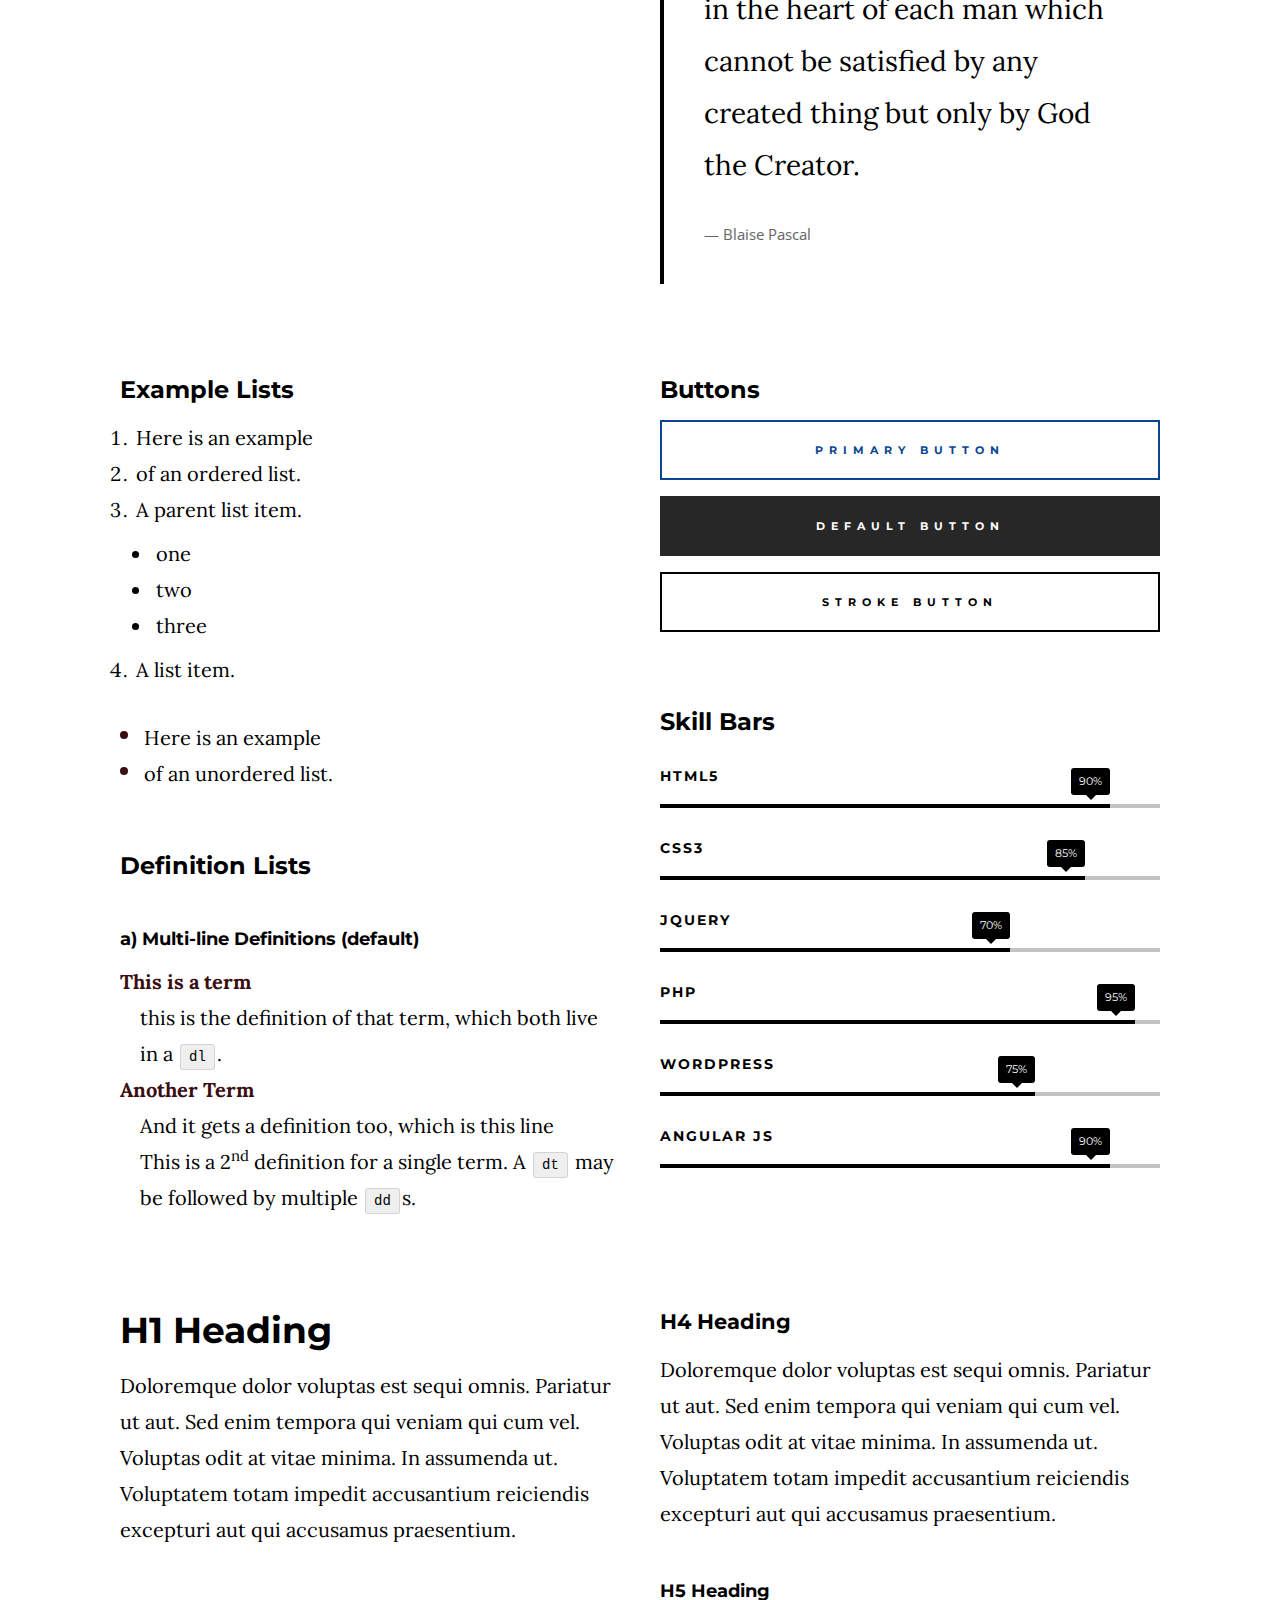
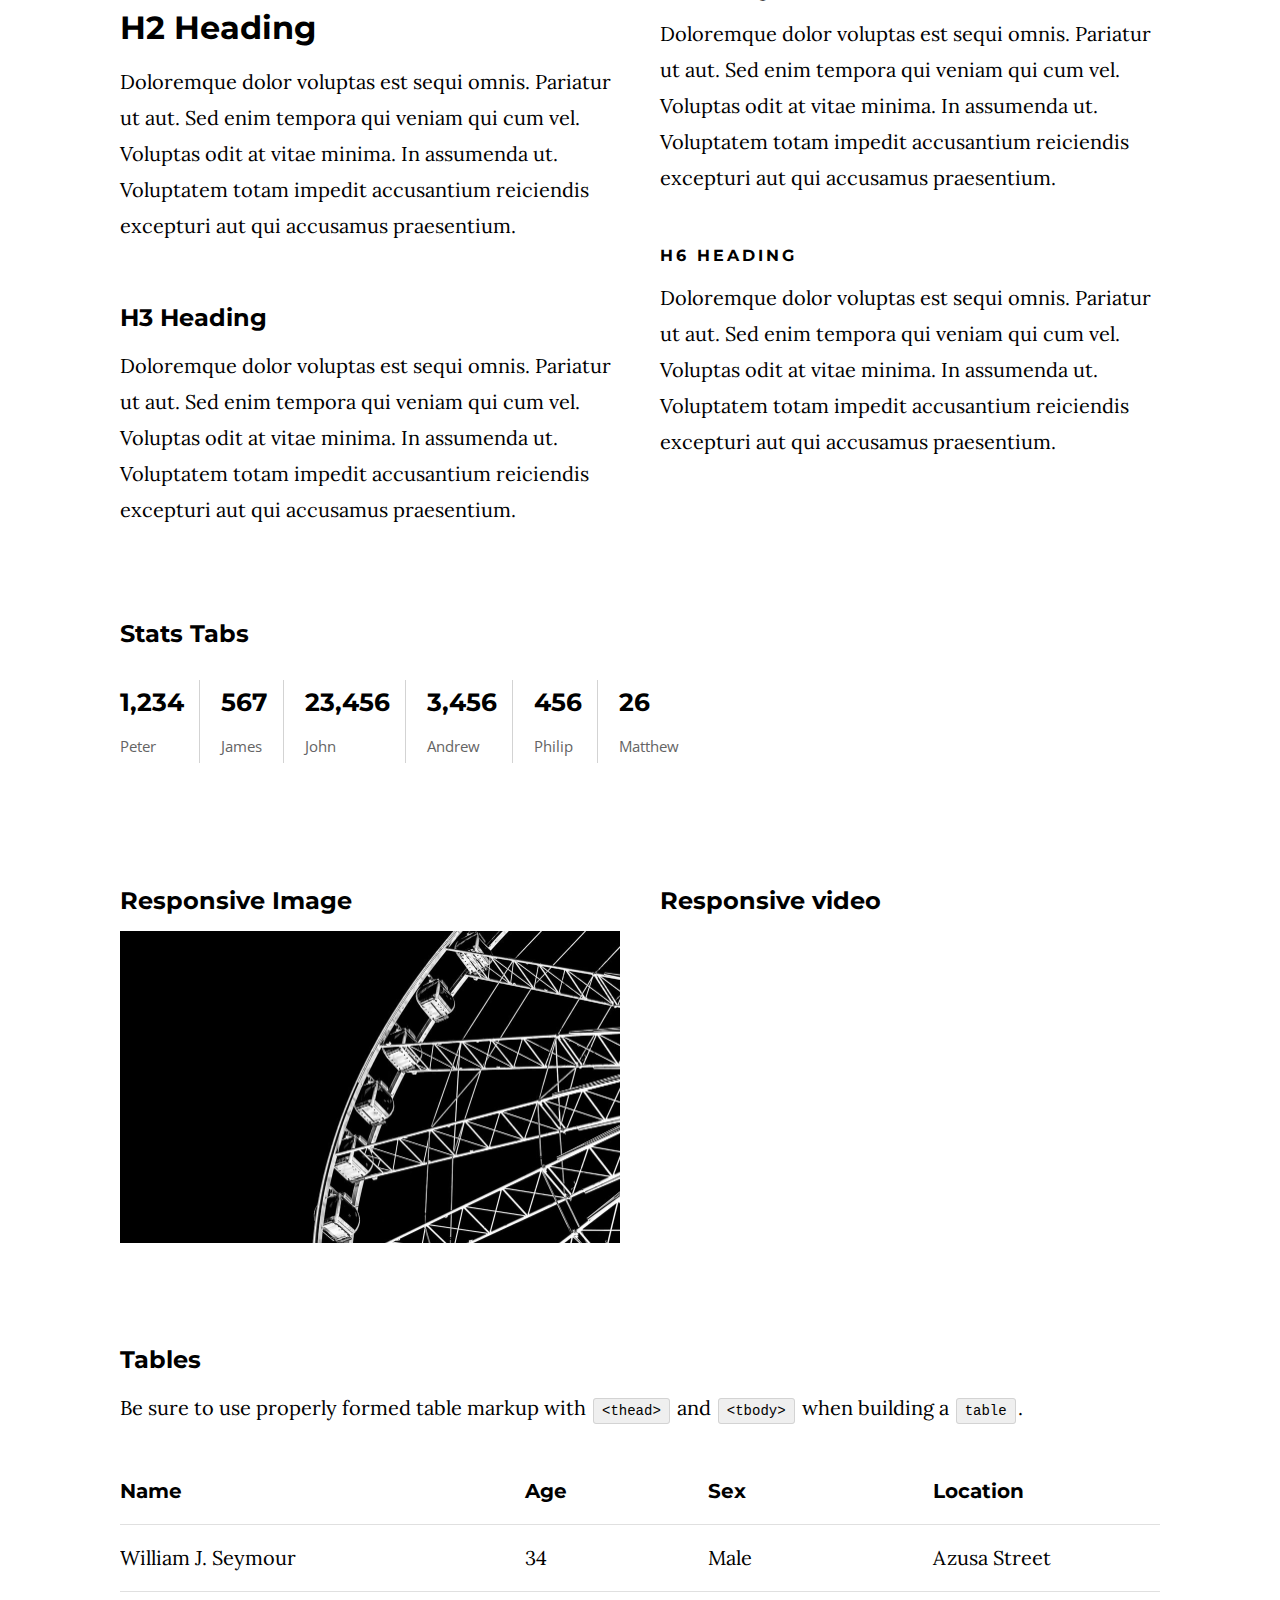
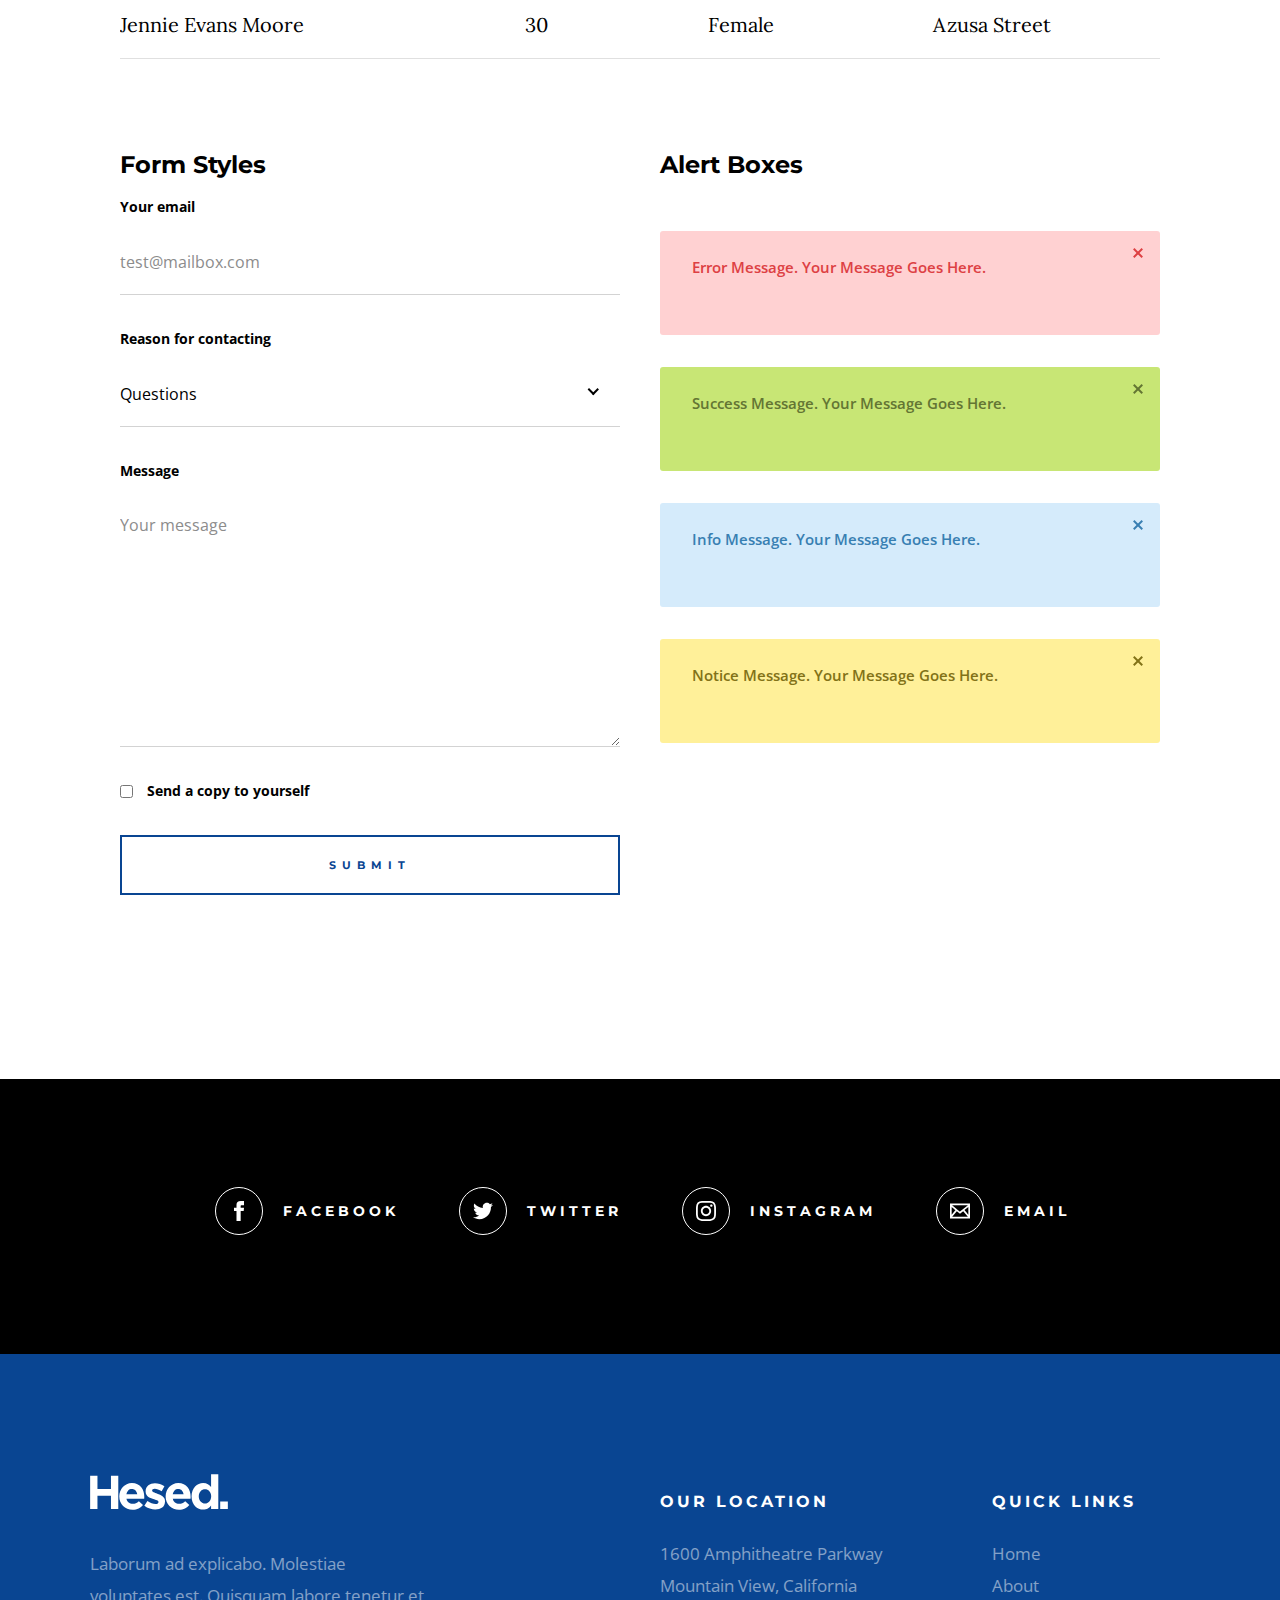
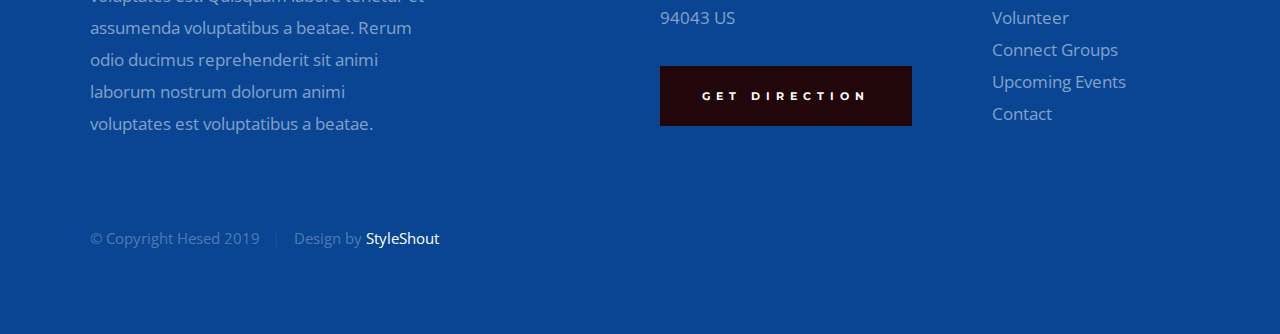
<file: styles.html>
<!DOCTYPE html>
<html class="no-js" lang="en">
<head>

    <!--- basic page needs
    ================================================== -->
    <meta charset="utf-8">
    <title>Hesed - Style Guide</title>
    <meta name="description" content="">
    <meta name="author" content="">

    <!-- mobile specific metas
    ================================================== -->
    <meta name="viewport" content="width=device-width, initial-scale=1">

    <!-- CSS
    ================================================== -->
    <link rel="stylesheet" href="css/base.css">
    <link rel="stylesheet" href="css/main.css">

    <style type="text/css" media="screen">
        .s-styles { 
            padding-top: 13.6rem;
            padding-bottom: 13.6rem;
            background-color: #ffffff;
        }
    </style>

    <!-- script
    ================================================== -->
    <script src="js/modernizr.js"></script>

    <!-- favicons
    ================================================== -->
    <link rel="apple-touch-icon" sizes="180x180" href="apple-touch-icon.png">
    <link rel="icon" type="image/png" sizes="32x32" href="favicon-32x32.png">
    <link rel="icon" type="image/png" sizes="16x16" href="favicon-16x16.png">
    <link rel="manifest" href="site.webmanifest">

</head>

<body id="top">

    <!-- preloader
    ================================================== -->
    <div id="preloader">
        <div id="loader" class="dots-jump">
            <div></div>
            <div></div>
            <div></div>
        </div>
    </div>


    <!-- header
    ================================================== -->
    <header class="s-header">

        <div class="header-logo">
            <a class="site-logo" href="index.html">
                <img src="images/logo.svg" alt="Homepage">
            </a>
        </div>

        <nav class="header-nav-wrap">
            <ul class="header-nav">
                <li><a href="index.html" title="Home">Home</a></li>
                <li><a href="about.html" title="About">About</a></li>
                <li><a href="events.html" title="Services">Events</a></li>
                <li><a href="contact.html" title="Contact us">Contact</a></li>	
            </ul>
        </nav>

        <a class="header-menu-toggle" href="#0"><span>Menu</span></a>

    </header> <!-- end s-header -->


    <!-- hero
    ================================================== -->
    <section class="s-hero" data-parallax="scroll" data-image-src="images/hero-bg-3000.jpg" data-natural-width=3000 data-natural-height=2000 data-position-y=center>

        <div class="hero-left-bar"></div>

        <div class="row hero-content">

            <div class="column large-full hero-content__text">
                <h1>
                    We Exist To <br>
                    Honor God And <br>
                    Make Disciples
                </h1>

                <div class="hero-content__buttons">
                    <a href="events.html" class="btn btn--stroke">Upcoming Events</a>
                    <a href="about.html" class="btn btn--stroke">About Us</a>
                </div>
            </div> <!-- end hero-content__text -->

        </div> <!-- end hero-content -->

        <ul class="hero-social">
            <li class="hero-social__title">Follow Us</li>
            <li>
                <a href="#0" title="">Facebook</a>
            </li>
            <li>
                <a href="#0" title="">YouTube</a>
            </li>
            <li>
                <a href="#0" title="">Instagram</a>
            </li>
        </ul> <!-- end hero-social -->

        <div class="hero-scroll">
            <a href="#styles" class="scroll-link smoothscroll">
                Scroll For More
            </a>
        </div> <!-- end hero-scroll -->

    </section> <!-- end s-hero -->


    <!-- styles
    ================================================== -->
    <section id="styles" class="s-styles page-content">

        <div class="row add-bottom">

            <div class="column large-full">

                <h1 class="display-1">Style Guide.</h1>

                <p class="lead">Lorem ipsum Officia elit ad tempor dolore est ex incididunt incididunt occaecat culpa deserunt 
                sunt labore in cillum ullamco magna in Excepteur consequat in reprehenderit proident mollit incididunt officia commodo.
                Duis ea officia sed dolor pariatur enim dolore dolore quis incididunt nulla exercitation commodo veniam et ea incididunt.
                </p>

            </div>

        </div>

        <div class="row">

            <div class="column large-6 tab-full">

                <h3>Paragraph and Image</h3>

                <p><a href="#"><img width="120" height="120" class="h-pull-left" alt="sample-image" src="images/sample-image.jpg"></a>
                Lorem ipsum dolor sit amet, consectetuer adipiscing elit. Donec libero. Suspendisse bibendum.Cras id urna. Morbi 
                tincidunt, orci ac convallis aliquam, lectus turpis varius lorem, eu posuere nunc justo tempus leo. Donec mattis, 
                purus nec placerat bibendum, dui pede condimentum odio, ac blandit ante orci ut diam. Cras fringilla magna. 
                Phasellus suscipit, leo a pharetra condimentum, lorem tellus eleifend magna, eget fringilla velit magna id 
                neque posuere nunc justo tempus leo. </p>

                <p>
                Lorem ipsum dolor sit amet, consectetuer adipiscing elit. Donec libero. Suspendisse bibendum. Cras id urna. 
                Morbi tincidunt, orci ac convallis aliquam, lectus turpis varius lorem, eu posuere nunc justo tempus leo. 
                Donec mattis, purus nec placerat bibendum, dui pede condimentumodio, ac blandit ante orci ut diam.	
                </p>

                <p>A <a href="#">link</a>,
                <abbr title="this really isn't a very good description">abbrebation</abbr>,
                <strong>strong text</strong>,
                <em>em text</em>,
                <del>deleted text</del>, and
                <mark>this is a mark text.</mark>
                <code>.code</code>
                </p>

            </div>

            <div class="column large-6 tab-full">

                <h3>Drop Caps</h3>

                <p class="drop-cap">Far far away, behind the word mountains, far from the countries Vokalia and Consonantia,
                there live the blind texts. Separated they live in Bookmarksgrove right at the coast of the
                Semantics, a large language ocean. A small river named Duden flows by their place and supplies it with the 
                necessary regelialia. Morbi tincidunt, orci ac convallis aliquam, lectus turpis varius lorem, 
                euposuere nunc justo tempus leo. Donec mattis, purus nec placerat bibendum, dui pede condimentum odio, 
                ac blandit ante orci ut diam. Cras fringilla magna. Phasellus suscipit, leo a pharetra condimentum, 
                lorem tellus eleifend magna, eget fringilla velit magna id neque.
                </p>

                <h3>Small Print</h3>

                <p>Buy one widget, get one free!
                <small>(While supplies last. Offer expires on the vernal equinox. Not valid in Ohio.)</small>
                </p>

            </div>

        </div> <!-- end row -->

        <div class="row">

            <div class="column large-6 tab-full">

                <h3>Pull Quotes</h3>

                <aside class="pull-quote">
                    <blockquote>
                    <p>
                    When you look in the eyes of grace, when you meet grace, 
                    when you embrace grace, when you see the nail prints in 
                    grace’s hands and the fire in his eyes, when you feel his 
                    relentless love for you - it will not motivate you to sin. 
                    It will motivate you to righteousness.
                    </p>
                    </blockquote>
                </aside>

            </div>

            <div class="column large-6 tab-full">

                <h3>Block Quotes</h3>

                <blockquote cite="http://where-i-got-my-info-from.com">
                    <p>
                    For God so loved the world, that he gave his only Son, that whoever believes in 
                    him should not perish but have eternal life. For God did not send his Son into 
                    the world to condemn the world, but in order that the world might be 
                    saved through him.
                    </p>
                    <cite>
                        <a href="#0">John 3:16-17 ESV</a>
                    </cite>
                </blockquote>

                <blockquote>
                <p>There is a God-shaped vacuum in the heart of each man which cannot be satisfied 
                by any created thing but only by God the Creator.</p>
                <cite>Blaise Pascal</cite>
                </blockquote>

            </div>

        </div> <!-- end row -->

        <div class="row half-bottom">

            <div class="column large-6 tab-full">

                <h3>Example Lists</h3>

                <ol>
                    <li>Here is an example</li>
                    <li>of an ordered list.</li>
                    <li>A parent list item.
                        <ul>
                            <li>one</li>
                            <li>two</li>
                            <li>three</li>
                        </ul>
                        </li>
                        <li>A list item.</li>
                    </ol>

                <ul class="disc">
                    <li>Here is an example</li>
                    <li>of an unordered list.</li>
                </ul>

                <h3>Definition Lists</h3>

                <h5>a) Multi-line Definitions (default) </h5>

                <dl>
                    <dt><strong>This is a term</strong></dt>
                        <dd>this is the definition of that term, which both live in a <code>dl</code>.</dd>
                    <dt><strong>Another Term</strong></dt>
                        <dd>And it gets a definition too, which is this line</dd>
                        <dd>This is a 2<sup>nd</sup> definition for a single term. A <code>dt</code> may be followed by multiple <code>dd</code>s.</dd>
                </dl>

            </div>

            <div class="column large-6 tab-full">

                <h3>Buttons</h3>

                <p>
                    <a class="btn btn--primary h-full-width" href="#0">Primary Button</a>
                    <a class="btn h-full-width" href="#0">Default Button</a>
                    <a class="btn btn--stroke h-full-width" href="#0">Stroke Button</a>
                </p>

                <h3>Skill Bars</h3>
                
                <ul class="skill-bars">
                    <li>
                    <div class="progress percent90"><span>90%</span></div>
                    <strong>HTML5</strong>
                    </li>
                    <li>
                    <div class="progress percent85"><span>85%</span></div>
                    <strong>CSS3</strong>
                    </li>
                    <li>
                    <div class="progress percent70"><span>70%</span></div>
                    <strong>JQuery</strong>
                    </li>
                    <li>
                    <div class="progress percent95"><span>95%</span></div>
                    <strong>PHP</strong>
                    </li>
                    <li>
                    <div class="progress percent75"><span>75%</span></div>
                    <strong>Wordpress</strong>
                    </li>
                    <li>
                    <div class="progress percent90"><span>90%</span></div>
                    <strong>Angular JS</strong>
                    </li>
                </ul>

            </div>

        </div> <!-- end row -->

        <div class="row half-bottom">

            <div class="column large-6 tab-full">
                    
                <h1>H1 Heading</h1>
                <p>Doloremque dolor voluptas est sequi omnis. Pariatur ut aut. Sed enim tempora qui veniam qui cum vel. 
                Voluptas odit at vitae minima. In assumenda ut. Voluptatem totam impedit accusantium reiciendis excepturi aut qui accusamus praesentium.</p>

                <h2>H2 Heading</h2>
                <p>Doloremque dolor voluptas est sequi omnis. Pariatur ut aut. Sed enim tempora qui veniam qui cum vel. 
                Voluptas odit at vitae minima. In assumenda ut. Voluptatem totam impedit accusantium reiciendis excepturi aut qui accusamus praesentium.</p>

                <h3>H3 Heading</h3>
                <p>Doloremque dolor voluptas est sequi omnis. Pariatur ut aut. Sed enim tempora qui veniam qui cum vel. 
                Voluptas odit at vitae minima. In assumenda ut. Voluptatem totam impedit accusantium reiciendis excepturi aut qui accusamus praesentium.</p>

            </div>

            <div class="column large-6 tab-full">
                    
                <h4>H4 Heading</h4>
                <p>Doloremque dolor voluptas est sequi omnis. Pariatur ut aut. Sed enim tempora qui veniam qui cum vel. 
                Voluptas odit at vitae minima. In assumenda ut. Voluptatem totam impedit accusantium reiciendis excepturi aut qui accusamus praesentium.</p>

                <h5>H5 Heading</h5>
                <p>Doloremque dolor voluptas est sequi omnis. Pariatur ut aut. Sed enim tempora qui veniam qui cum vel. 
                Voluptas odit at vitae minima. In assumenda ut. Voluptatem totam impedit accusantium reiciendis excepturi aut qui accusamus praesentium.</p>

                <h6>H6 Heading</h6>
                <p>Doloremque dolor voluptas est sequi omnis. Pariatur ut aut. Sed enim tempora qui veniam qui cum vel. 
                Voluptas odit at vitae minima. In assumenda ut. Voluptatem totam impedit accusantium reiciendis excepturi aut qui accusamus praesentium.</p>

            </div>

        </div> <!-- end row -->

        <div class="row half-bottom">

            <div class="column large-full">

                <h3>Stats Tabs</h3>

                <ul class="stats-tabs">
                    <li><a href="#">1,234 <em>Peter</em></a></li>
                    <li><a href="#">567 <em>James</em></a></li>
                    <li><a href="#">23,456 <em>John</em></a></li>
                    <li><a href="#">3,456 <em>Andrew</em></a></li>
                    <li><a href="#">456 <em>Philip</em></a></li>
                    <li><a href="#">26 <em>Matthew</em></a></li>
                </ul>

            </div>

        </div> <!-- end row -->

        <div class="row half-bottom">

            <div class="column large-6 tab-full">

                <h3>Responsive Image</h3>
                <p><img src="images/wheel-500.jpg" 
                    srcset="images/wheel-1000.jpg 1000w, 
                    images/wheel-500.jpg 500w" 
                    sizes="(max-width: 1000px) 100vw, 1000px" alt="">
                </p>

            </div>

            <div class="column large-6 tab-full">

                <h3>Responsive video</h3>

                <div class="video-container">
                <iframe src="https://player.vimeo.com/video/14592941?color=00a650&title=0&byline=0&portrait=0" width="500" height="281" frameborder="0" webkitallowfullscreen mozallowfullscreen allowfullscreen></iframe> 
                </div>

            </div>
            
        </div> <!-- end row -->

        <div class="row add-bottom">

            <div class="column large-full">

                <h3>Tables</h3>
                <p>Be sure to use properly formed table markup with <code>&lt;thead&gt;</code> and <code>&lt;tbody&gt;</code> when building a <code>table</code>.</p>

                <div class="table-responsive">

                    <table>
                            <thead>
                            <tr>
                                <th>Name</th>
                                <th>Age</th>
                                <th>Sex</th>
                                <th>Location</th>
                            </tr>
                            </thead>
                            <tbody>
                            <tr>
                                <td>William J. Seymour</td>
                                <td>34</td>
                                <td>Male</td>
                                <td>Azusa Street</td>
                            </tr>
                            <tr>
                                <td>Jennie Evans Moore</td>
                                <td>30</td>
                                <td>Female</td>
                                <td>Azusa Street</td>
                            </tr>
                            </tbody>
                    </table>

                </div>

            </div>
            
        </div> <!-- end row -->

        <div class="row">

            <div class="column large-6 tab-full">

                <h3>Form Styles</h3>

                <form>
                    <div>
                        <label for="sampleInput">Your email</label>
                        <input class="h-full-width" type="email" placeholder="test@mailbox.com" id="sampleInput">
                    </div>
                    <div>
                        <label for="sampleRecipientInput">Reason for contacting</label>
                        <div class="ss-custom-select">
                            <select class="h-full-width" id="sampleRecipientInput">
                                <option value="Option 1">Questions</option>
                                <option value="Option 2">Report</option>
                                <option value="Option 3">Others</option>
                            </select>
                        </div>
                    </div>
                    
                    <label for="exampleMessage">Message</label>
                    <textarea class="h-full-width" placeholder="Your message" id="exampleMessage"></textarea>

                    <label class="h-add-bottom">
                        <input type="checkbox">
                        <span class="label-text">Send a copy to yourself</span>
                    </label>
                
                    <input class="btn--primary h-full-width" type="submit" value="Submit">
                </form>

            </div>

            <div class="column large-6 tab-full">

                <h3>Alert Boxes</h3>

                <br>
                
                <div class="alert-box alert-box--error hideit">
                    <p>Error Message. Your Message Goes Here.</p>
                    <i class="fa fa-times alert-box__close" aria-hidden="true"></i>
                </div><!-- end error -->
                        
                <div class="alert-box alert-box--success hideit">
                    <p>Success Message. Your Message Goes Here.</p>
                    <i class="fa fa-times alert-box__close" aria-hidden="true"></i>
                </div><!-- end success -->
                        
                <div class="alert-box alert-box--info hideit">
                    <p>Info Message. Your Message Goes Here.</p>
                    <i class="fa fa-times alert-box__close" aria-hidden="true"></i>
                </div><!-- end info -->
                        
                <div class="alert-box alert-box--notice hideit">
                    <p>Notice Message. Your Message Goes Here.</p>
                    <i class="fa fa-times alert-box__close" aria-hidden="true"></i>
                </div><!-- end notice -->
            
            </div>

        </div> <!-- end row -->


    </section> <!-- end s-styles -->


    <!-- Social
    ================================================== -->
    <section class="s-social">
            
        <div class="row social-content">
            <div class="column">
                <ul class="social-list">
                    <li class="social-list__item">
                        <a href="#0" title="">
                            <span class="social-list__icon social-list__icon--facebook"></span>
                            <span class="social-list__text">Facebook</span>
                        </a>
                    </li>
                    <li class="social-list__item">
                        <a href="#0" title="">
                            <span class="social-list__icon social-list__icon--twitter"></span>
                            <span class="social-list__text">Twitter</span>
                        </a>
                    </li>
                    <li class="social-list__item">
                        <a href="#0" title="">
                            <span class="social-list__icon social-list__icon--instagram"></span>
                            <span class="social-list__text">Instagram</span>
                        </a>
                    </li>
                    <li class="social-list__item">
                        <a href="#0" title="">
                            <span class="social-list__icon social-list__icon--email"></span>
                            <span class="social-list__text">Email</span>
                        </a>
                    </li>
                </ul>
            </div>
        </div> <!-- end social-content -->

    </section> <!-- end s-social -->


    <!-- footer
    ================================================== -->
    <footer class="s-footer">

        <div class="row footer-top">
            <div class="column large-4 medium-5 tab-full">
                <div class="footer-logo">
                    <a class="site-footer-logo" href="index.html">
                        <img src="images/logo.svg" alt="Homepage">
                    </a>
                </div>  <!-- footer-logo -->
                <p>
                Laborum ad explicabo. Molestiae voluptates est. Quisquam labore tenetur 
                et assumenda voluptatibus a beatae. Rerum odio ducimus reprehenderit 
                sit animi laborum nostrum dolorum animi voluptates est voluptatibus a beatae. 
                </p>
            </div>
            <div class="column large-half tab-full">
                <div class="row">
                    <div class="column large-7 medium-full">
                        <h4 class="h6">Our Location</h4>
                        <p>
                        1600 Amphitheatre Parkway <br>
                        Mountain View, California <br>
                        94043 US
                        </p>
        
                        <p>
                        <a href="https://goo.gl/maps/bc7C7eYtSmnNs6216" target="_blank" class="btn btn--footer">Get Direction</a>
                        </p>
                    </div>
                    <div class="column large-5 medium-full">
                        <h4 class="h6">Quick Links</h4>
                        <ul class="footer-list">
                            <li><a href="index.html">Home</a></li>
                            <li><a href="about.html">About</a></li>
                            <li><a href="volunteer.html">Volunteer</a></li>
                            <li><a href="connect-group.html">Connect Groups</a></li>
                            <li><a href="events.html">Upcoming Events</a></li>
                            <li><a href="contact.html">Contact</a></li>
                        </ul>
                    </div>
                </div>
            </div>
        </div> <!-- end footer-top -->

        <div class="row footer-bottom">
            <div class="column ss-copyright">
                <span>© Copyright Hesed 2019</span> 
                <span>Design by <a href="https://www.styleshout.com/">StyleShout</a></span>
            </div>
        </div> <!-- footer-bottom -->

        <div class="ss-go-top">
            <a class="smoothscroll" title="Back to Top" href="#top">
                <svg xmlns="http://www.w3.org/2000/svg" width="24" height="24" viewBox="0 0 24 24"><path d="M12 0l8 9h-6v15h-4v-15h-6z"/></svg>
            </a>
        </div> <!-- ss-go-top -->

    </footer> <!-- end s-footer -->


    <!-- Java Script
    ================================================== -->
    <script src="js/jquery-3.2.1.min.js"></script>
    <script src="js/plugins.js"></script>
    <script src="js/main.js"></script>

</body>
</file>
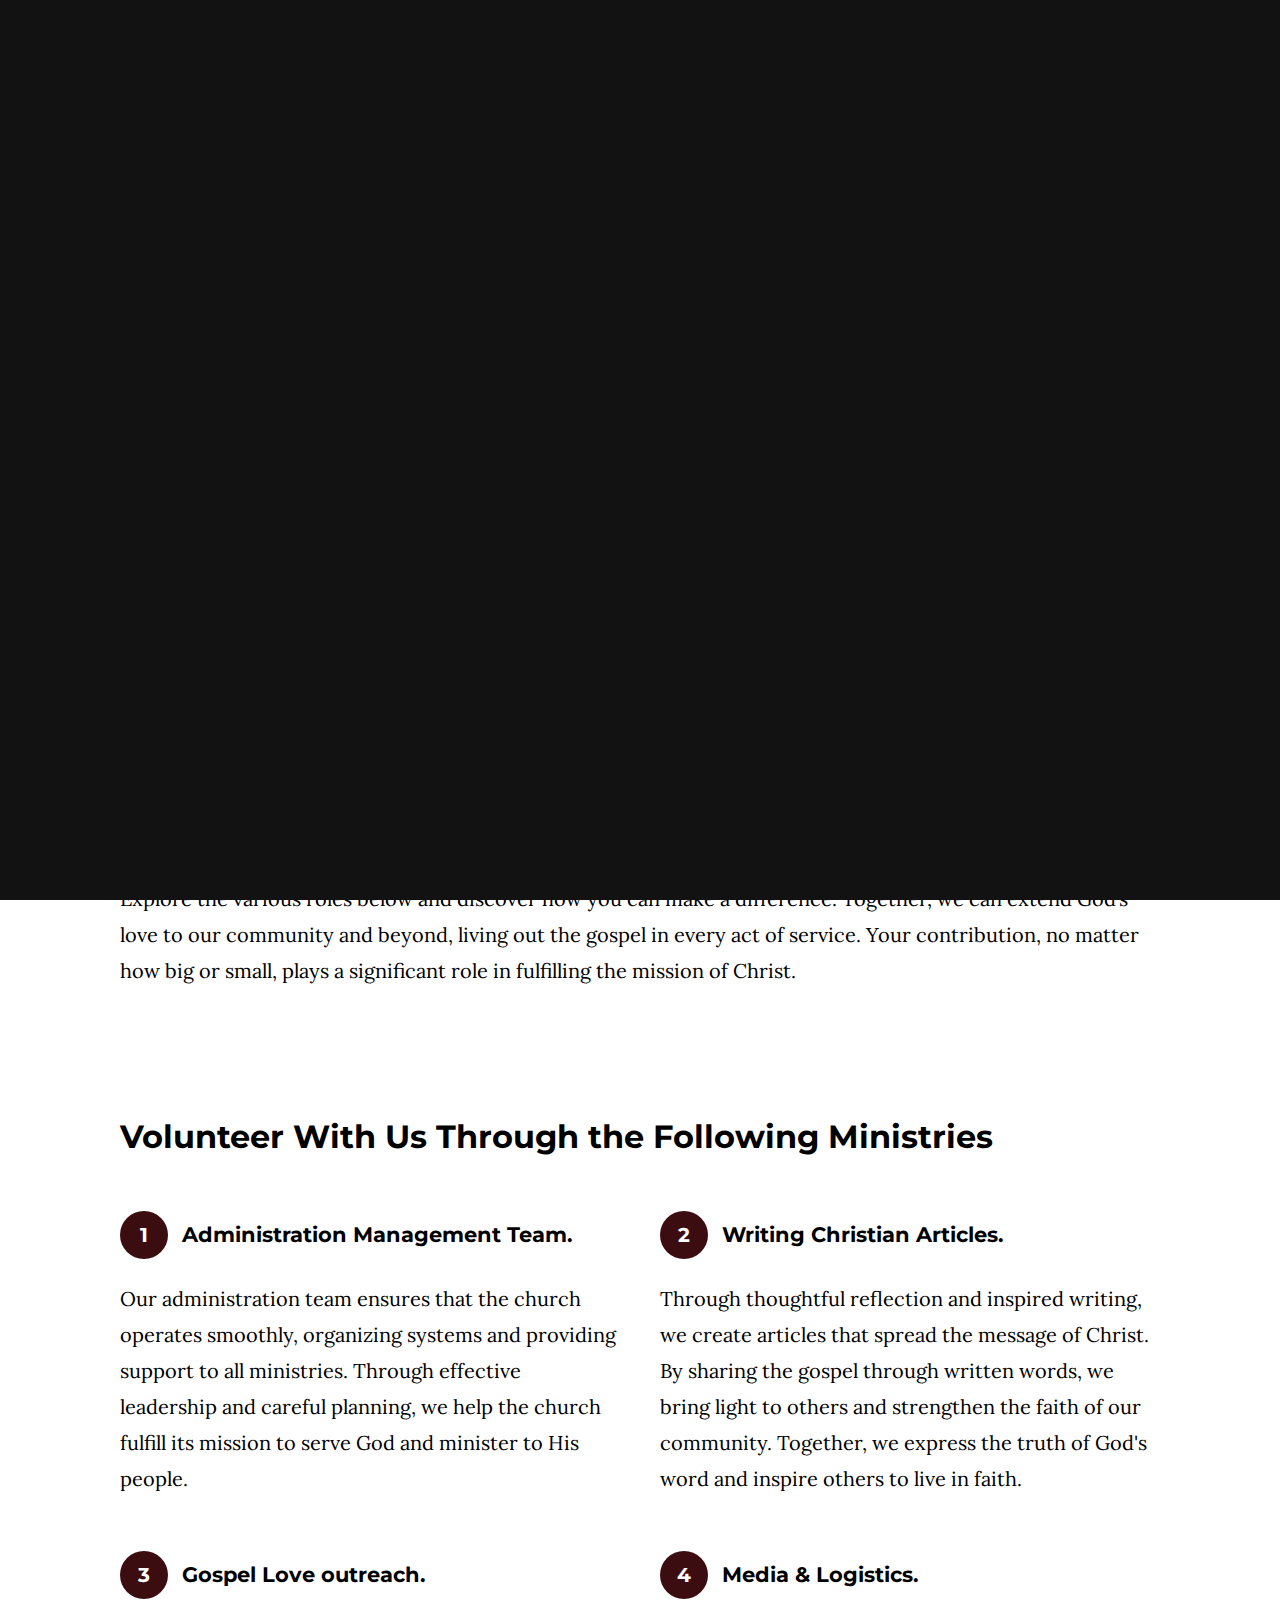
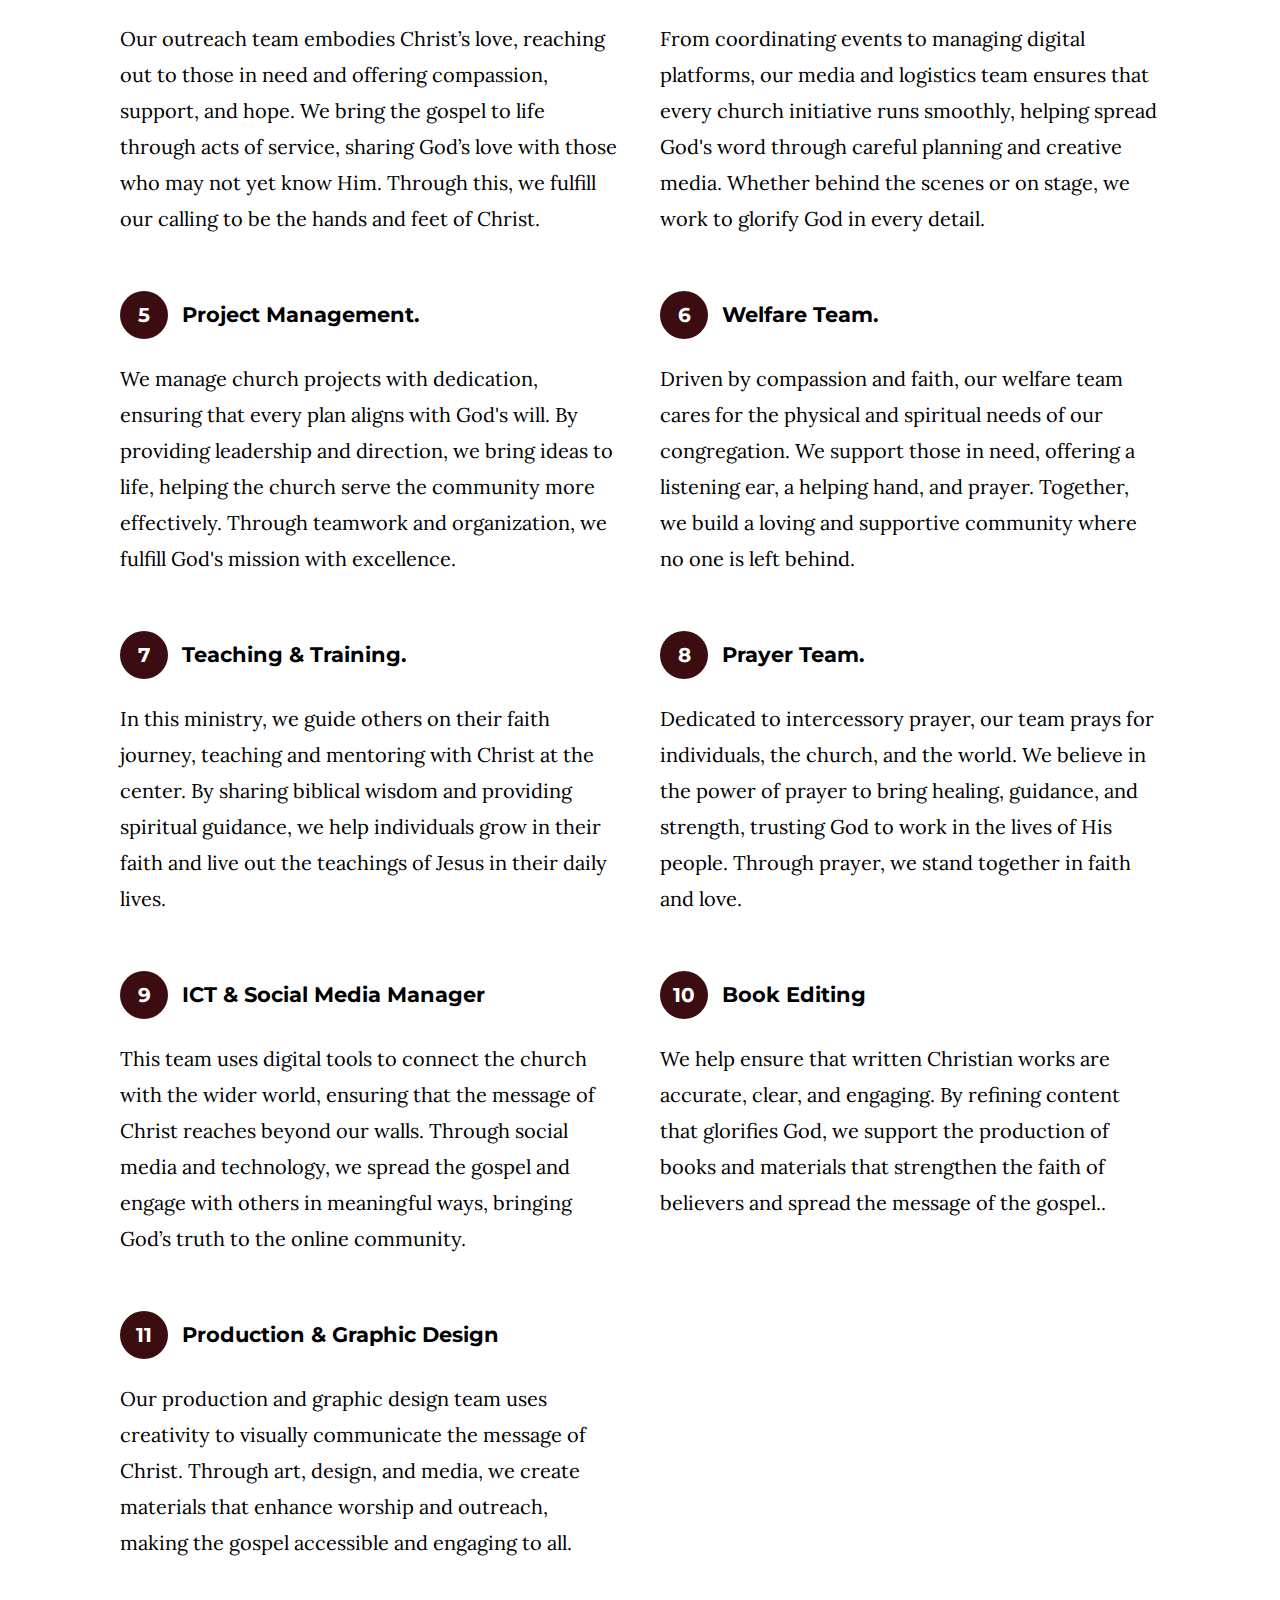
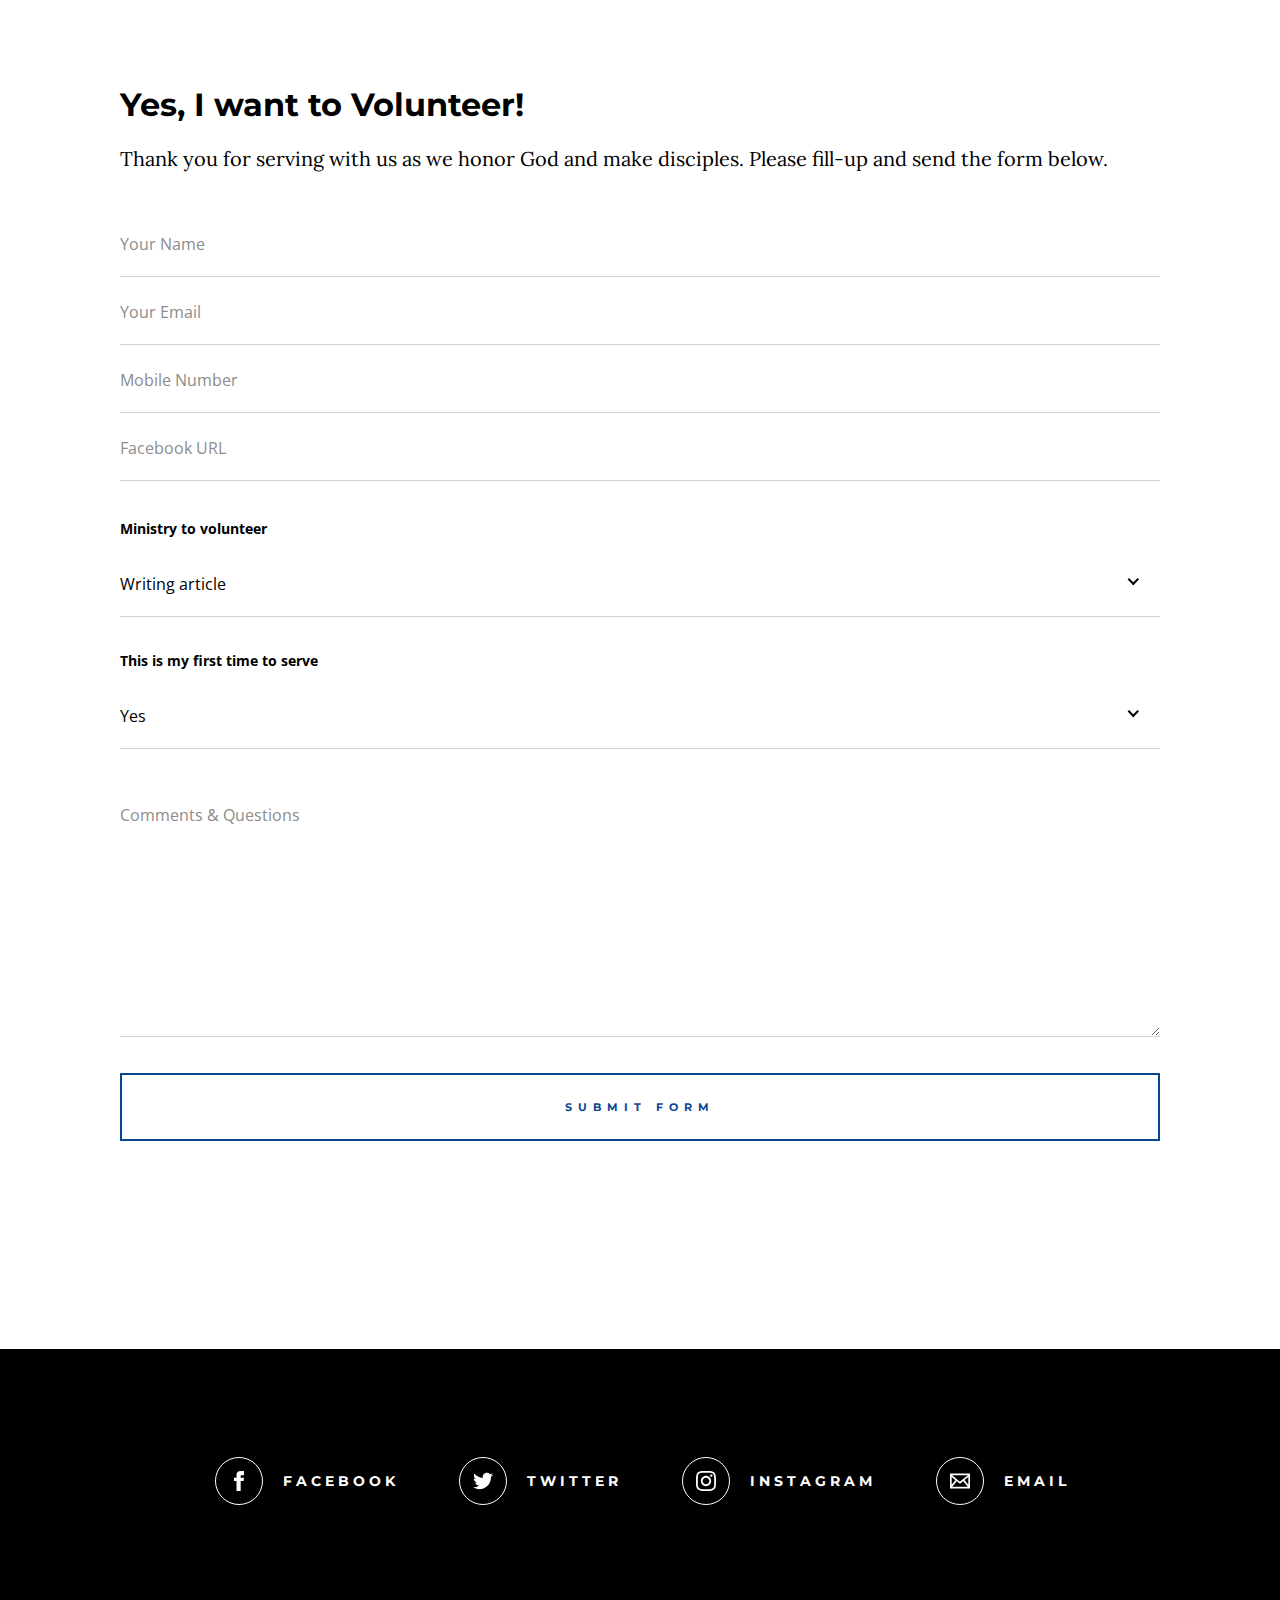
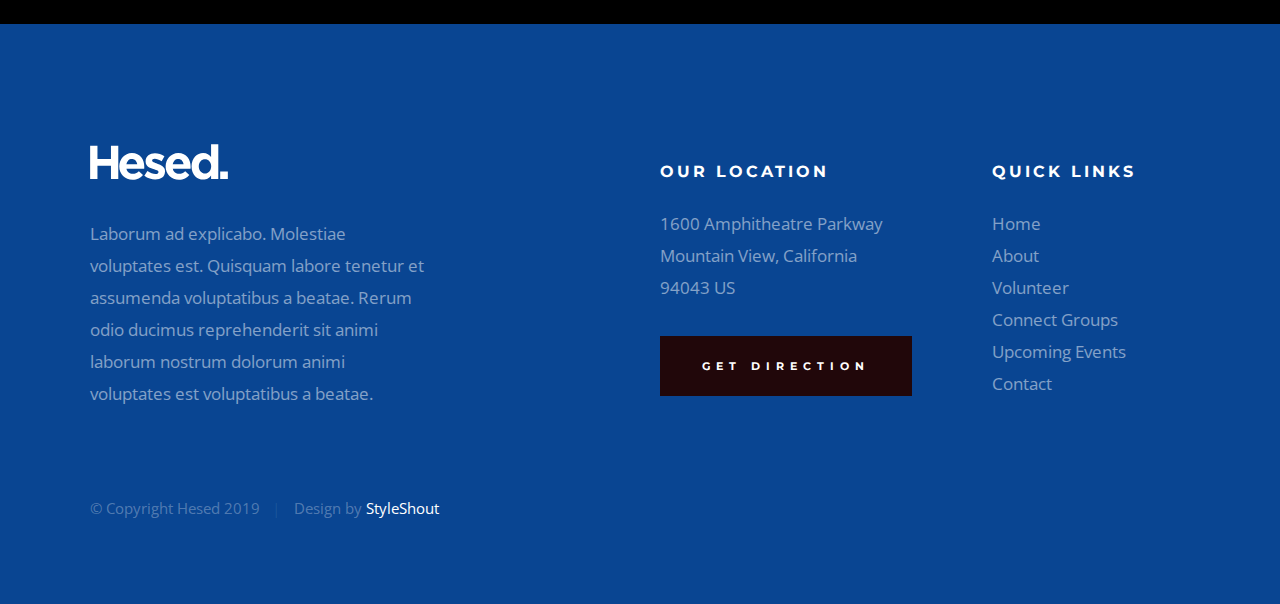
<file: volunteer.html>
<!DOCTYPE html>
<html class="no-js" lang="en">
<head>

    <!--- basic page needs
    ================================================== -->
    <meta charset="utf-8">
    <title>Hesed - Volunteer</title>
    <meta name="description" content="">
    <meta name="author" content="">

    <!-- mobile specific metas
    ================================================== -->
    <meta name="viewport" content="width=device-width, initial-scale=1">

    <!-- CSS
    ================================================== -->
    <link rel="stylesheet" href="css/base.css">
    <link rel="stylesheet" href="css/main.css">

    <!-- script
    ================================================== -->
    <script src="js/modernizr.js"></script>

    <!-- favicons
    ================================================== -->
    <link rel="apple-touch-icon" sizes="180x180" href="apple-touch-icon.png">
    <link rel="icon" type="image/png" sizes="32x32" href="favicon-32x32.png">
    <link rel="icon" type="image/png" sizes="16x16" href="favicon-16x16.png">
    <link rel="manifest" href="site.webmanifest">

</head>

<body id="top">

    <!-- preloader
    ================================================== -->
    <div id="preloader">
        <div id="loader" class="dots-jump">
            <div></div>
            <div></div>
            <div></div>
        </div>
    </div>


    <!-- header
    ================================================== -->
    <header class="s-header">

        <div class="header-logo">
            <a class="site-logo" href="index.html">
                <img src="images/logo.svg" alt="Homepage">
            </a>
        </div>

        <nav class="header-nav-wrap">
            <ul class="header-nav">
                <li><a href="index.html" title="Home">Home</a></li>
                <li><a href="about.html" title="About">About</a></li>
                <li><a href="events.html" title="Services">Events</a></li>
                <li><a href="contact.html" title="Contact us">Contact</a></li>	
            </ul>
        </nav>

        <a class="header-menu-toggle" href="#0"><span>Menu</span></a>

    </header> <!-- end s-header -->


    <!-- page header
    ================================================== -->
    <section class="page-header page-header--volunteer">

        <div class="gradient-overlay"></div>
        <div class="row page-header__content">
            <div class="column">
                <h1>Join the Team</h1>
            </div>
        </div>

    </section> <!-- end pageheader -->


    <!-- page content
    ================================================== -->
    <section class="page-content">

        <div class="row">
            <div class="column">

                <p class="lead drop-cap">
                    At the heart of our faith is a call to serve. As followers of Christ, we are invited to use our gifts, time, and talents to bless others and advance God’s kingdom. Our volunteer opportunities allow you to be a vital part of the ministry, sharing in the work that touches lives and brings glory to God. Whether you feel led to write, pray, teach, or lend a helping hand, there is a place for you to serve.
                </p>

                <p>
                Explore the various roles below and discover how you can make a difference. Together, we can extend God’s love to our community and beyond, living out the gospel in every act of service. Your contribution, no matter how big or small, plays a significant role in fulfilling the mission of Christ.
                </p>

                <br>

                <h2>Volunteer With Us Through the Following Ministries</h2>
                
                <div class="row block-large-1-2 block-1000-full block-list">
                    <div class="column block-list__item">
                        <h4 class="block-list__title-with-num">Administration Management Team.</h4>
                        <p>
                            Our administration team ensures that the church operates smoothly, organizing systems and providing support to all ministries. Through effective leadership and careful planning, we help the church fulfill its mission to serve God and minister to His people.
                        </p>
                    </div>
                    <div class="column block-list__item">
                        <h4 class="block-list__title-with-num">
                        Writing Christian Articles. 
                        </h4>
                        <p>
                            Through thoughtful reflection and inspired writing, we create articles that spread the message of Christ. By sharing the gospel through written words, we bring light to others and strengthen the faith of our community. Together, we express the truth of God's word and inspire others to live in faith.
                        </p>
                    </div>
                    <div class="column block-list__item">
                        <h4 class="block-list__title-with-num">
                        Gospel Love outreach.
                        </h4>
                        <p>
                            Our outreach team embodies Christ’s love, reaching out to those in need and offering compassion, support, and hope. We bring the gospel to life through acts of service, sharing God’s love with those who may not yet know Him. Through this, we fulfill our calling to be the hands and feet of Christ.
                        </p>
                    </div>
                    <div class="column block-list__item">
                        <h4 class="block-list__title-with-num">
                        Media & Logistics.
                        </h4>
                        <p>
                            From coordinating events to managing digital platforms, our media and logistics team ensures that every church initiative runs smoothly, helping spread God's word through careful planning and creative media. Whether behind the scenes or on stage, we work to glorify God in every detail.
                        </p>
                    </div>
                    <div class="column block-list__item">
                        <h4 class="block-list__title-with-num">
                        Project Management.
                        </h4>
                        <p>
                            We manage church projects with dedication, ensuring that every plan aligns with God's will. By providing leadership and direction, we bring ideas to life, helping the church serve the community more effectively. Through teamwork and organization, we fulfill God's mission with excellence.
                        </p>
                    </div>
                    <div class="column block-list__item">
                        <h4 class="block-list__title-with-num">
                        Welfare Team.
                        </h4>
                        <p>
                            Driven by compassion and faith, our welfare team cares for the physical and spiritual needs of our congregation. We support those in need, offering a listening ear, a helping hand, and prayer. Together, we build a loving and supportive community where no one is left behind.
                        </p>
                    </div>
                    <div class="column block-list__item">
                        <h4 class="block-list__title-with-num">
                        Teaching & Training.
                        </h4>
                        <p>
                            In this ministry, we guide others on their faith journey, teaching and mentoring with Christ at the center. By sharing biblical wisdom and providing spiritual guidance, we help individuals grow in their faith and live out the teachings of Jesus in their daily lives.
                        </p>
                    </div>
                    <div class="column block-list__item">
                        <h4 class="block-list__title-with-num">
                     Prayer Team.
                        </h4>
                        <p>
                            Dedicated to intercessory prayer, our team prays for individuals, the church, and the world. We believe in the power of prayer to bring healing, guidance, and strength, trusting God to work in the lives of His people. Through prayer, we stand together in faith and love.
                        </p>
                    </div>
                    <div class="column block-list__item">
                        <h4 class="block-list__title-with-num">
                    ICT & Social Media Manager
                            
                        </h4>
                        <p>
                            This team uses digital tools to connect the church with the wider world, ensuring that the message of Christ reaches beyond our walls. Through social media and technology, we spread the gospel and engage with others in meaningful ways, bringing God’s truth to the online community.
                        </p>
                    </div>
                    <div class="column block-list__item">
                        <h4 class="block-list__title-with-num">
                        Book Editing
                        </h4>
                        <p>
                            We help ensure that written Christian works are accurate, clear, and engaging. By refining content that glorifies God, we support the production of books and materials that strengthen the faith of believers and spread the message of the gospel..
                        </p>
                    </div>
                    <div class="column block-list__item">
                        <h4 class="block-list__title-with-num">
                        Production & Graphic Design
                        </h4>
                        <p>
                            Our production and graphic design team uses creativity to visually communicate the message of Christ. Through art, design, and media, we create materials that enhance worship and outreach, making the gospel accessible and engaging to all.
                        </p>
                    </div>
                </div> <!-- end block-list -->

                <h2>Yes, I want to Volunteer!</h2>
                <p>
                Thank you for serving with us as we honor God and make disciples. Please fill-up and send the form below.
                </p>

                <form name="volunteerForm" id="volunteerForm" class="volunteerForm" method="post" action="" autocomplete="off">
                    <fieldset>

                        <div class="form-field">
                            <input name="cName" id="cName" class="h-full-width h-remove-bottom" placeholder="Your Name" value="" type="text">
                        </div>

                        <div class="form-field">
                            <input name="cEmail" id="cEmail" class="h-full-width h-remove-bottom" placeholder="Your Email" value="" type="text">
                        </div>

                        <div class="form-field">
                            <input name="cPhone" id="cPhone" class="h-full-width h-remove-bottom" placeholder="Mobile Number" value="" type="tel">
                        </div>

                        <div class="form-field">
                            <input name="cFacebook" id="cFacebook" class="h-full-width h-remove-bottom" placeholder="Facebook URL" value="" type="text">
                        </div>

                        <br>
                        <div class="form-field">
                            <label for="cMinistry">Ministry to volunteer</label>
                            <div class="ss-custom-select">
                                <select class="h-full-width h-remove-bottom" name="cMinistry" id="cMinistry">
                                    <option value="Option 1">Writing article</option>
                                    <option value="Option 2">Gospel love outreach</option>
                                    <option value="Option 3">Administrative management team</option>
                                    <option value="Option 5">Media and logistics</option>
                                    <option value="Option 6">Welfare team</option>
                                    <option value="Option 7">ICT & Social Media Manager</option>
                                    <option value="Option 8">Book Editing</option>
                                    <option value="Option 9">Production & Graphic Design</option>
                                    <option value="Option 10">Teaching & Training.</option>
                                    <option value="Option 11">Prayer Team.</option>
                                    
                                    
                                </select>
                            </div>
                        </div>

                        <div class="form-field">
                            <label for="cFirstTime">This is my first time to serve</label>
                            <div class="ss-custom-select">
                                <select class="h-full-width h-remove-bottom" name="cFirstTime" id="cFirstTime">
                                    <option value="Option 1">Yes</option>
                                    <option value="Option 2">No</option>
                                </select>
                            </div>
                        </div>

                        <div class="comments form-field">
                            <textarea name="cComments" id="cComments" class="h-full-width h-remove-bottom" placeholder="Comments & Questions"></textarea>
                        </div>

                        <br>

                        <input name="submit" id="submit" class="btn btn--primary btn--large h-full-width" value="Submit Form" type="submit">

                    </fieldset>
                </form> <!-- end volunteerForm -->

            </div>
        </div>

    </section> <!-- end page content -->


    <!-- Social
    ================================================== -->
    <section class="s-social">
            
        <div class="row social-content">
            <div class="column">
                <ul class="social-list">
                    <li class="social-list__item">
                        <a href="#0" title="">
                            <span class="social-list__icon social-list__icon--facebook"></span>
                            <span class="social-list__text">Facebook</span>
                        </a>
                    </li>
                    <li class="social-list__item">
                        <a href="#0" title="">
                            <span class="social-list__icon social-list__icon--twitter"></span>
                            <span class="social-list__text">Twitter</span>
                        </a>
                    </li>
                    <li class="social-list__item">
                        <a href="#0" title="">
                            <span class="social-list__icon social-list__icon--instagram"></span>
                            <span class="social-list__text">Instagram</span>
                        </a>
                    </li>
                    <li class="social-list__item">
                        <a href="#0" title="">
                            <span class="social-list__icon social-list__icon--email"></span>
                            <span class="social-list__text">Email</span>
                        </a>
                    </li>
                </ul>
            </div>
        </div> <!-- end social-content -->

    </section> <!-- end s-social -->


    <!-- footer
    ================================================== -->
    <footer class="s-footer">

        <div class="row footer-top">
            <div class="column large-4 medium-5 tab-full">
                <div class="footer-logo">
                    <a class="site-footer-logo" href="index.html">
                        <img src="images/logo.svg" alt="Homepage">
                    </a>
                </div>  <!-- footer-logo -->
                <p>
                Laborum ad explicabo. Molestiae voluptates est. Quisquam labore tenetur 
                et assumenda voluptatibus a beatae. Rerum odio ducimus reprehenderit 
                sit animi laborum nostrum dolorum animi voluptates est voluptatibus a beatae. 
                </p>
            </div>
            <div class="column large-half tab-full">
                <div class="row">
                    <div class="column large-7 medium-full">
                        <h4 class="h6">Our Location</h4>
                        <p>
                        1600 Amphitheatre Parkway <br>
                        Mountain View, California <br>
                        94043 US
                        </p>
        
                        <p>
                        <a href="https://goo.gl/maps/bc7C7eYtSmnNs6216" target="_blank" class="btn btn--footer">Get Direction</a>
                        </p>
                    </div>
                    <div class="column large-5 medium-full">
                        <h4 class="h6">Quick Links</h4>
                        <ul class="footer-list">
                            <li><a href="index.html">Home</a></li>
                            <li><a href="about.html">About</a></li>
                            <li><a href="volunteer.html">Volunteer</a></li>
                            <li><a href="connect-group.html">Connect Groups</a></li>
                            <li><a href="events.html">Upcoming Events</a></li>
                            <li><a href="contact.html">Contact</a></li>
                        </ul>
                    </div>
                </div>
            </div>
        </div> <!-- end footer-top -->

        <div class="row footer-bottom">
            <div class="column ss-copyright">
                <span>© Copyright Hesed 2019</span> 
                <span>Design by <a href="https://www.styleshout.com/">StyleShout</a></span>
            </div>
        </div> <!-- footer-bottom -->

        <div class="ss-go-top">
            <a class="smoothscroll" title="Back to Top" href="#top">
                <svg xmlns="http://www.w3.org/2000/svg" width="24" height="24" viewBox="0 0 24 24"><path d="M12 0l8 9h-6v15h-4v-15h-6z"/></svg>
            </a>
        </div> <!-- ss-go-top -->

    </footer> <!-- end s-footer -->


    <!-- Java Script
    ================================================== -->
    <script src="js/jquery-3.2.1.min.js"></script>
    <script src="js/plugins.js"></script>
    <script src="js/main.js"></script>

</body>
</file>
<file: css/base.css>
/* =================================================================== 
 *  Hesed Base Stylesheet
 *  Ver. 1.0.0
 *  07-25-2019
 *  ------------------------------------------------------------------
 *
 *  TOC:
 *	# imports 
 *	# normalize
 *	# grid v2.1.0
 *	# block grids
 *	# MISC
 *
 * =================================================================== */

/* ===================================================================
 * # imports 
 *
 * ------------------------------------------------------------------- */
@import url("https://fonts.googleapis.com/css?family=Montserrat:400,500,600,700|Open+Sans:300,400,500,600,700|Lora:400,400i,700,700i&display=swap");


/* ==========================================================================
 * # normalize
 * normalize.css v8.0.1 | MIT License |
 * github.com/necolas/normalize.css
 *
 * -------------------------------------------------------------------------- */

/* ------------------------------------------------------------------- 
 * ## document
 * ------------------------------------------------------------------- */

/* 1. Correct the line height in all browsers.
 * 2. Prevent adjustments of font size after orientation changes in iOS.*/
html {
	line-height: 1.15;  /* 1 */
	-webkit-text-size-adjust: 100%;  /* 2 */
}

/* ------------------------------------------------------------------- 
 * ## sections
 * ------------------------------------------------------------------- */

/* Remove the margin in all browsers. */
body {
	margin: 0;
}

/* Render the `main` element consistently in IE. */
main {
	display: block;
}

/* Correct the font size and margin on `h1` elements within `section` and
 * `article` contexts in Chrome, Firefox, and Safari. */
h1 {
	font-size: 2em;
	margin: 0.67em 0;
}

/* ------------------------------------------------------------------- 
 * ## grouping
 * ------------------------------------------------------------------- */

/* 1. Add the correct box sizing in Firefox.
 * 2. Show the overflow in Edge and IE. */
hr {
	box-sizing: content-box;  /* 1 */
	height: 0;  /* 1 */
	overflow: visible;  /* 2 */
}

/* 1. Correct the inheritance and scaling of font size in all browsers.
 * 2. Correct the odd `em` font sizing in all browsers. */
pre {
	font-family: monospace, monospace;  /* 1 */
	font-size: 1em;  /* 2 */
}

/* ------------------------------------------------------------------- 
 * ## text-level semantics
 * ------------------------------------------------------------------- */

/* Remove the gray background on active links in IE 10. */
a {
	background-color: transparent;
}

/* 1. Remove the bottom border in Chrome 57-
 * 2. Add the correct text decoration in Chrome, Edge, IE, Opera, and Safari. */
abbr[title] {
	border-bottom: none;  /* 1 */
	text-decoration: underline;  /* 2 */
	text-decoration: underline dotted;  /* 2 */
}

/* Add the correct font weight in Chrome, Edge, and Safari. */
b,
strong {
	font-weight: bolder;
}

/* 1. Correct the inheritance and scaling of font size in all browsers.
 * 2. Correct the odd `em` font sizing in all browsers. */
code,
kbd,
samp {
	font-family: monospace, monospace;  /* 1 */
	font-size: 1em;  /* 2 */
}

/* Add the correct font size in all browsers. */
small {
	font-size: 80%;
}

/* Prevent `sub` and `sup` elements from affecting the line height in
 * all browsers. */
sub,
sup {
	font-size: 75%;
	line-height: 0;
	position: relative;
	vertical-align: baseline;
}

sub {
	bottom: -0.25em;
}

sup {
	top: -0.5em;
}

/* ------------------------------------------------------------------- 
 * ## embedded content
 * ------------------------------------------------------------------- */

/* Remove the border on images inside links in IE 10. */
img {
	border-style: none;
}

/* ------------------------------------------------------------------- 
 * ## forms
 * ------------------------------------------------------------------- */

/* 1. Change the font styles in all browsers.
 * 2. Remove the margin in Firefox and Safari. */
button,
input,
optgroup,
select,
textarea {
	font-family: inherit;  /* 1 */
	font-size: 100%;  /* 1 */
	line-height: 1.15;  /* 1 */
	margin: 0;  /* 2 */
}

/* Show the overflow in IE.
 * 1. Show the overflow in Edge. */
button,
input {

	/* 1 */
	overflow: visible;
}

/* Remove the inheritance of text transform in Edge, Firefox, and IE.
 * 1. Remove the inheritance of text transform in Firefox. */
button,
select {

	/* 1 */
	text-transform: none;
}

/* Correct the inability to style clickable types in iOS and Safari. */
button,
[type="button"],
[type="reset"],
[type="submit"] {
	-webkit-appearance: button;
}

/* Remove the inner border and padding in Firefox. */
button::-moz-focus-inner,
[type="button"]::-moz-focus-inner,
[type="reset"]::-moz-focus-inner,
[type="submit"]::-moz-focus-inner {
	border-style: none;
	padding: 0;
}

/* Restore the focus styles unset by the previous rule. */
button:-moz-focusring,
[type="button"]:-moz-focusring,
[type="reset"]:-moz-focusring,
[type="submit"]:-moz-focusring {
	outline: 1px dotted ButtonText;
}

/* Correct the padding in Firefox. */
fieldset {
	padding: 0.35em 0.75em 0.625em;
}

/* 1. Correct the text wrapping in Edge and IE.
 * 2. Correct the color inheritance from `fieldset` elements in IE.
 * 3. Remove the padding so developers are not caught out when they zero out
 *    `fieldset` elements in all browsers. */
legend {
	box-sizing: border-box;  /* 1 */
	color: inherit;  /* 2 */
	display: table;  /* 1 */
	max-width: 100%;  /* 1 */
	padding: 0;  /* 3 */
	white-space: normal;  /* 1 */
}

/* Add the correct vertical alignment in Chrome, Firefox, and Opera. */
progress {
	vertical-align: baseline;
}

/* Remove the default vertical scrollbar in IE 10+. */
textarea {
	overflow: auto;
}

/* 1. Add the correct box sizing in IE 10.
 * 2. Remove the padding in IE 10. */
[type="checkbox"],
[type="radio"] {
	box-sizing: border-box;  /* 1 */
	padding: 0;  /* 2 */
}

/* Correct the cursor style of increment and decrement buttons in Chrome. */
[type="number"]::-webkit-inner-spin-button,
[type="number"]::-webkit-outer-spin-button {
	height: auto;
}

/* 1. Correct the odd appearance in Chrome and Safari.
 * 2. Correct the outline style in Safari. */
[type="search"] {
	-webkit-appearance: textfield;  /* 1 */
	outline-offset: -2px;  /* 2 */
}

/* Remove the inner padding in Chrome and Safari on macOS. */
[type="search"]::-webkit-search-decoration {
	-webkit-appearance: none;
}

/* 1. Correct the inability to style clickable types in iOS and Safari.
 * 2. Change font properties to `inherit` in Safari. */
::-webkit-file-upload-button {
	-webkit-appearance: button;  /* 1 */
	font: inherit;  /* 2 */
}

/* ------------------------------------------------------------------- 
 * ## interactive
 * ------------------------------------------------------------------- */

/* Add the correct display in Edge, IE 10+, and Firefox. */
details {
	display: block;
}

/* Add the correct display in all browsers. */
summary {
	display: list-item;
}

/* ------------------------------------------------------------------- 
 * ## misc
 * ------------------------------------------------------------------- */

/* Add the correct display in IE 10+. */
template {
	display: none;
}

/* Add the correct display in IE 10. */
[hidden] {
	display: none;
}


/* ===================================================================
 * # basic/base setup styles
 *
 * ------------------------------------------------------------------- */
html {
	font-size: 62.5%;
	box-sizing: border-box;
}

*,
*::before,
*::after {
	box-sizing: inherit;
}

body {
	font-weight: normal;
	line-height: 1;
	word-wrap: break-word;
	-moz-font-smoothing: grayscale;
	-moz-osx-font-smoothing: grayscale;
	-webkit-font-smoothing: antialiased;
	-webkit-overflow-scrolling: touch;
	-webkit-text-size-adjust: none;
}

/* ------------------------------------------------------------------- 
 * ## Media
 * ------------------------------------------------------------------- */
svg,
img,
video
embed,
iframe,
object {
	max-width: 100%;
	height: auto;
}

/* ------------------------------------------------------------------- 
 * ## Typography resets 
 * ------------------------------------------------------------------- */
div,
dl,
dt,
dd,
ul,
ol,
li,
h1,
h2,
h3,
h4,
h5,
h6,
pre,
form,
p,
blockquote,
th,
td {
	margin: 0;
	padding: 0;
}

p {
	font-size: inherit;
	text-rendering: optimizeLegibility;
}

em,
i {
	font-style: italic;
	line-height: inherit;
}

strong,
b {
	font-weight: bold;
	line-height: inherit;
}

small {
	font-size: 60%;
	line-height: inherit;
}

ol,
ul {
	list-style: none;
}

li {
	display: block;
}

/* ------------------------------------------------------------------- 
 * ## links
 * ------------------------------------------------------------------- */
a {
	text-decoration: none;
	line-height: inherit;
}

a img {
	border: none;
}

/* ------------------------------------------------------------------- 
 * ## inputs
 * ------------------------------------------------------------------- */
fieldset {
	margin: 0;
	padding: 0;
}

input[type="email"],
input[type="number"],
input[type="search"],
input[type="text"],
input[type="tel"],
input[type="url"],
input[type="password"],
textarea {
	-webkit-appearance: none;
	-moz-appearance: none;
	appearance: none;
}


/* ===================================================================
 * # grid v2.1.0
 *
 *   -----------------------------------------------------------------
 * - Grid breakpoints are based on MAXIMUM WIDTH media queries, 
 *   meaning they apply to that one breakpoint and ALL THOSE BELOW IT.
 * - Grid columns without a specified width will automatically layout 
 *   as equal width columns.
 * ------------------------------------------------------------------- */

/* rows
 * ------------------------------------- */
.row {
	width: 89%;
	max-width: 1340px;
	margin: 0 auto;
	display: -ms-flexbox;
	display: -webkit-flex;
	display: flex;
	-webkit-flex-flow: row wrap;
	-ms-flex-flow: row wrap;
	flex-flow: row wrap;
}

.row .row {
	width: auto;
	max-width: none;
	margin-left: -20px;
	margin-right: -20px;
}

/* columns
 * -------------------------------------- */
.column {
	-webkit-flex: 1 1 0%;
	-ms-flex: 1 1 0%;
	flex: 1 1 0%;
	padding: 0 20px;
}

.collapse > .column,
.column.collapse {
	padding: 0;
}

/* flex row containers utility classes
 * ----------------------------------------- */
.row.row-wrap {
	-webkit-flex-wrap: wrap;
	-ms-flex-wrap: wrap;
	flex-wrap: wrap;
}

.row.row-nowrap {
	-webkit-flex-wrap: nowrap;
	-ms-flex-wrap: none;
	flex-wrap: nowrap;
}

.row.row-y-top {
	-webkit-align-items: flex-start;
	-ms-flex-align: start;
	align-items: flex-start;
}

.row.row-y-bottom {
	-webkit-align-items: flex-end;
	-ms-flex-align: end;
	align-items: flex-end;
}

.row.row-y-center {
	-webkit-align-items: center;
	-ms-flex-align: center;
	align-items: center;
}

.row.row-stretch {
	-webkit-align-items: stretch;
	-ms-flex-align: stretch;
	align-items: stretch;
}

.row.row-baseline {
	-webkit-align-items: baseline;
	-ms-flex-align: baseline;
	align-items: baseline;
}

.row.row-x-left {
	-ms-flex-pack: start;
	-webkit-justify-content: flex-start;
	justify-content: flex-start;
}

.row.row-x-right {
	-ms-flex-pack: end;
	-webkit-justify-content: flex-end;
	justify-content: flex-end;
}

.row.row-x-center {
	-ms-flex-pack: center;
	-webkit-justify-content: center;
	justify-content: center;
}

/* flex item utility alignment classes
 * ----------------------------------------- */
.align-center {
	margin: auto;
	-webkit-align-self: center;
	-ms-flex-item-align: center;
	align-self: center;
}

.align-left {
	margin-right: auto;
	-webkit-align-self: center;
	-ms-flex-item-align: center;
	align-self: center;
}

.align-right {
	margin-left: auto;
	-webkit-align-self: center;
	-ms-flex-item-align: center;
	align-self: center;
}

.align-x-center {
	margin-right: auto;
	margin-left: auto;
}

.align-x-left {
	margin-right: auto;
}

.align-x-right {
	margin-left: auto;
}

.align-y-center {
	-webkit-align-self: center;
	-ms-flex-item-align: center;
	align-self: center;
}

.align-y-top {
	-webkit-align-self: flex-start;
	-ms-flex-item-align: start;
	align-self: flex-start;
}

.align-y-bottom {
	-webkit-align-self: flex-end;
	-ms-flex-item-align: end;
	align-self: flex-end;
}

/* large screen column widths 
 * -------------------------------------- */
.large-1 {
	-webkit-flex: 0 0 8.33333%;
	-ms-flex: 0 0 8.33333%;
	flex: 0 0 8.33333%;
	max-width: 8.33333%;
}

.large-2 {
	-webkit-flex: 0 0 16.66667%;
	-ms-flex: 0 0 16.66667%;
	flex: 0 0 16.66667%;
	max-width: 16.66667%;
}

.large-3 {
	-webkit-flex: 0 0 25%;
	-ms-flex: 0 0 25%;
	flex: 0 0 25%;
	max-width: 25%;
}

.large-4 {
	-webkit-flex: 0 0 33.33333%;
	-ms-flex: 0 0 33.33333%;
	flex: 0 0 33.33333%;
	max-width: 33.33333%;
}

.large-5 {
	-webkit-flex: 0 0 41.66667%;
	-ms-flex: 0 0 41.66667%;
	flex: 0 0 41.66667%;
	max-width: 41.66667%;
}

.large-6,
.large-half {
	-webkit-flex: 0 0 50%;
	-ms-flex: 0 0 50%;
	flex: 0 0 50%;
	max-width: 50%;
}

.large-7 {
	-webkit-flex: 0 0 58.33333%;
	-ms-flex: 0 0 58.33333%;
	flex: 0 0 58.33333%;
	max-width: 58.33333%;
}

.large-8 {
	-webkit-flex: 0 0 66.66667%;
	-ms-flex: 0 0 66.66667%;
	flex: 0 0 66.66667%;
	max-width: 66.66667%;
}

.large-9 {
	-webkit-flex: 0 0 75%;
	-ms-flex: 0 0 75%;
	flex: 0 0 75%;
	max-width: 75%;
}

.large-10 {
	-webkit-flex: 0 0 83.33333%;
	-ms-flex: 0 0 83.33333%;
	flex: 0 0 83.33333%;
	max-width: 83.33333%;
}

.large-11 {
	-webkit-flex: 0 0 91.66667%;
	-ms-flex: 0 0 91.66667%;
	flex: 0 0 91.66667%;
	max-width: 91.66667%;
}

.large-12,
.large-full {
	-webkit-flex: 0 0 100%;
	-ms-flex: 0 0 100%;
	flex: 0 0 100%;
	max-width: 100%;
}

/* ------------------------------------------------------------------- 
 * ## medium screen devices
 * ------------------------------------------------------------------- */
@media screen and (max-width:1200px) {
	.row .row {
		margin-left: -16px;
		margin-right: -16px;
	}

	.column {
		padding: 0 16px;
	}

	.medium-1 {
		-webkit-flex: 0 0 8.33333%;
		-ms-flex: 0 0 8.33333%;
		flex: 0 0 8.33333%;
		max-width: 8.33333%;
	}

	.medium-2 {
		-webkit-flex: 0 0 16.66667%;
		-ms-flex: 0 0 16.66667%;
		flex: 0 0 16.66667%;
		max-width: 16.66667%;
	}

	.medium-3 {
		-webkit-flex: 0 0 25%;
		-ms-flex: 0 0 25%;
		flex: 0 0 25%;
		max-width: 25%;
	}

	.medium-4 {
		-webkit-flex: 0 0 33.33333%;
		-ms-flex: 0 0 33.33333%;
		flex: 0 0 33.33333%;
		max-width: 33.33333%;
	}

	.medium-5 {
		-webkit-flex: 0 0 41.66667%;
		-ms-flex: 0 0 41.66667%;
		flex: 0 0 41.66667%;
		max-width: 41.66667%;
	}

	.medium-6,
	.medium-half {
		-webkit-flex: 0 0 50%;
		-ms-flex: 0 0 50%;
		flex: 0 0 50%;
		max-width: 50%;
	}

	.medium-7 {
		-webkit-flex: 0 0 58.33333%;
		-ms-flex: 0 0 58.33333%;
		flex: 0 0 58.33333%;
		max-width: 58.33333%;
	}

	.medium-8 {
		-webkit-flex: 0 0 66.66667%;
		-ms-flex: 0 0 66.66667%;
		flex: 0 0 66.66667%;
		max-width: 66.66667%;
	}

	.medium-9 {
		-webkit-flex: 0 0 75%;
		-ms-flex: 0 0 75%;
		flex: 0 0 75%;
		max-width: 75%;
	}

	.medium-10 {
		-webkit-flex: 0 0 83.33333%;
		-ms-flex: 0 0 83.33333%;
		flex: 0 0 83.33333%;
		max-width: 83.33333%;
	}

	.medium-11 {
		-webkit-flex: 0 0 91.66667%;
		-ms-flex: 0 0 91.66667%;
		flex: 0 0 91.66667%;
		max-width: 91.66667%;
	}

	.medium-12,
	.medium-full {
		-webkit-flex: 0 0 100%;
		-ms-flex: 0 0 100%;
		flex: 0 0 100%;
		max-width: 100%;
	}

}

/* ------------------------------------------------------------------- 
 * ## tablets
 * ------------------------------------------------------------------- */
@media screen and (max-width:800px) {
	.tab-1 {
		-webkit-flex: 0 0 8.33333%;
		-ms-flex: 0 0 8.33333%;
		flex: 0 0 8.33333%;
		max-width: 8.33333%;
	}

	.tab-2 {
		-webkit-flex: 0 0 16.66667%;
		-ms-flex: 0 0 16.66667%;
		flex: 0 0 16.66667%;
		max-width: 16.66667%;
	}

	.tab-3 {
		-webkit-flex: 0 0 25%;
		-ms-flex: 0 0 25%;
		flex: 0 0 25%;
		max-width: 25%;
	}

	.tab-4 {
		-webkit-flex: 0 0 33.33333%;
		-ms-flex: 0 0 33.33333%;
		flex: 0 0 33.33333%;
		max-width: 33.33333%;
	}

	.tab-5 {
		-webkit-flex: 0 0 41.66667%;
		-ms-flex: 0 0 41.66667%;
		flex: 0 0 41.66667%;
		max-width: 41.66667%;
	}

	.tab-6,
	.tab-half {
		-webkit-flex: 0 0 50%;
		-ms-flex: 0 0 50%;
		flex: 0 0 50%;
		max-width: 50%;
	}

	.tab-7 {
		-webkit-flex: 0 0 58.33333%;
		-ms-flex: 0 0 58.33333%;
		flex: 0 0 58.33333%;
		max-width: 58.33333%;
	}

	.tab-8 {
		-webkit-flex: 0 0 66.66667%;
		-ms-flex: 0 0 66.66667%;
		flex: 0 0 66.66667%;
		max-width: 66.66667%;
	}

	.tab-9 {
		-webkit-flex: 0 0 75%;
		-ms-flex: 0 0 75%;
		flex: 0 0 75%;
		max-width: 75%;
	}

	.tab-10 {
		-webkit-flex: 0 0 83.33333%;
		-ms-flex: 0 0 83.33333%;
		flex: 0 0 83.33333%;
		max-width: 83.33333%;
	}

	.tab-11 {
		-webkit-flex: 0 0 91.66667%;
		-ms-flex: 0 0 91.66667%;
		flex: 0 0 91.66667%;
		max-width: 91.66667%;
	}

	.tab-12,
	.tab-full {
		-webkit-flex: 0 0 100%;
		-ms-flex: 0 0 100%;
		flex: 0 0 100%;
		max-width: 100%;
	}

	.hide-on-tablet {
		display: none;
	}

}

/* ------------------------------------------------------------------- 
 * ## mobile devices 
 * ------------------------------------------------------------------- */
@media screen and (max-width:600px) {
	.row {
		width: 100%;
		padding-left: 25px;
		padding-right: 25px;
	}

	.row .row {
		margin-left: -10px;
		margin-right: -10px;
		padding-left: 0;
		padding-right: 0;
	}

	.column {
		padding: 0 10px;
	}

	.mob-1 {
		-webkit-flex: 0 0 8.33333%;
		-ms-flex: 0 0 8.33333%;
		flex: 0 0 8.33333%;
		max-width: 8.33333%;
	}

	.mob-2 {
		-webkit-flex: 0 0 16.66667%;
		-ms-flex: 0 0 16.66667%;
		flex: 0 0 16.66667%;
		max-width: 16.66667%;
	}

	.mob-3 {
		-webkit-flex: 0 0 25%;
		-ms-flex: 0 0 25%;
		flex: 0 0 25%;
		max-width: 25%;
	}

	.mob-4 {
		-webkit-flex: 0 0 33.33333%;
		-ms-flex: 0 0 33.33333%;
		flex: 0 0 33.33333%;
		max-width: 33.33333%;
	}

	.mob-5 {
		-webkit-flex: 0 0 41.66667%;
		-ms-flex: 0 0 41.66667%;
		flex: 0 0 41.66667%;
		max-width: 41.66667%;
	}

	.mob-6,
	.mob-half {
		-webkit-flex: 0 0 50%;
		-ms-flex: 0 0 50%;
		flex: 0 0 50%;
		max-width: 50%;
	}

	.mob-7 {
		-webkit-flex: 0 0 58.33333%;
		-ms-flex: 0 0 58.33333%;
		flex: 0 0 58.33333%;
		max-width: 58.33333%;
	}

	.mob-8 {
		-webkit-flex: 0 0 66.66667%;
		-ms-flex: 0 0 66.66667%;
		flex: 0 0 66.66667%;
		max-width: 66.66667%;
	}

	.mob-9 {
		-webkit-flex: 0 0 75%;
		-ms-flex: 0 0 75%;
		flex: 0 0 75%;
		max-width: 75%;
	}

	.mob-10 {
		-webkit-flex: 0 0 83.33333%;
		-ms-flex: 0 0 83.33333%;
		flex: 0 0 83.33333%;
		max-width: 83.33333%;
	}

	.mob-11 {
		-webkit-flex: 0 0 91.66667%;
		-ms-flex: 0 0 91.66667%;
		flex: 0 0 91.66667%;
		max-width: 91.66667%;
	}

	.mob-12,
	.mob-full {
		-webkit-flex: 0 0 100%;
		-ms-flex: 0 0 100%;
		flex: 0 0 100%;
		max-width: 100%;
	}

	.hide-on-mobile {
		display: none;
	}

}

/* ------------------------------------------------------------------- 
 * ## small mobile devices <= 400px
 * ------------------------------------------------------------------- */
@media screen and (max-width:400px) {
	.row {
		padding-left: 22px;
		padding-right: 22px;
	}

	.row .row {
		margin-left: 0;
		margin-right: 0;
	}

	.column {
		-webkit-flex: 0 0 100%;
		-ms-flex: 0 0 100%;
		flex: 0 0 100%;
		max-width: 100%;
		width: 100%;
		margin-left: 0;
		margin-right: 0;
		padding: 0;
	}

}


/* ===================================================================
 * # block grids
 *
 * -------------------------------------------------------------------
 * Equally-sized columns define at parent/row level.
 * ------------------------------------------------------------------- */
.block-large-1-8 > .column {
	-webkit-flex: 0 0 12.5%;
	-ms-flex: 0 0 12.5%;
	flex: 0 0 12.5%;
	max-width: 12.5%;
}

.block-large-1-6 > .column {
	-webkit-flex: 0 0 16.66667%;
	-ms-flex: 0 0 16.66667%;
	flex: 0 0 16.66667%;
	max-width: 16.66667%;
}

.block-large-1-5 > .column {
	-webkit-flex: 0 0 20%;
	-ms-flex: 0 0 20%;
	flex: 0 0 20%;
	max-width: 20%;
}

.block-large-1-4 > .column {
	-webkit-flex: 0 0 25%;
	-ms-flex: 0 0 25%;
	flex: 0 0 25%;
	max-width: 25%;
}

.block-large-1-3 > .column {
	-webkit-flex: 0 0 33.33333%;
	-ms-flex: 0 0 33.33333%;
	flex: 0 0 33.33333%;
	max-width: 33.33333%;
}

.block-large-1-2 > .column {
	-webkit-flex: 0 0 50%;
	-ms-flex: 0 0 50%;
	flex: 0 0 50%;
	max-width: 50%;
}

.block-large-full > .column {
	-webkit-flex: 0 0 100%;
	-ms-flex: 0 0 100%;
	flex: 0 0 100%;
	max-width: 100%;
}

/* ------------------------------------------------------------------- 
 * ## block grids - medium screen devices
 * ------------------------------------------------------------------- */
@media screen and (max-width:1200px) {
	.block-medium-1-8 > .column {
		-webkit-flex: 0 0 12.5%;
		-ms-flex: 0 0 12.5%;
		flex: 0 0 12.5%;
		max-width: 12.5%;
	}

	.block-medium-1-6 > .column {
		-webkit-flex: 0 0 16.66667%;
		-ms-flex: 0 0 16.66667%;
		flex: 0 0 16.66667%;
		max-width: 16.66667%;
	}

	.block-medium-1-5 > .column {
		-webkit-flex: 0 0 20%;
		-ms-flex: 0 0 20%;
		flex: 0 0 20%;
		max-width: 20%;
	}

	.block-medium-1-4 > .column {
		-webkit-flex: 0 0 25%;
		-ms-flex: 0 0 25%;
		flex: 0 0 25%;
		max-width: 25%;
	}

	.block-medium-1-3 > .column {
		-webkit-flex: 0 0 33.33333%;
		-ms-flex: 0 0 33.33333%;
		flex: 0 0 33.33333%;
		max-width: 33.33333%;
	}

	.block-medium-1-2 > .column {
		-webkit-flex: 0 0 50%;
		-ms-flex: 0 0 50%;
		flex: 0 0 50%;
		max-width: 50%;
	}

	.block-medium-full > .column {
		-webkit-flex: 0 0 100%;
		-ms-flex: 0 0 100%;
		flex: 0 0 100%;
		max-width: 100%;
	}

}

/* ------------------------------------------------------------------- 
 * ## block grids - tablets
 * ------------------------------------------------------------------- */
@media screen and (max-width:800px) {
	.block-tab-1-8 > .column {
		-webkit-flex: 0 0 12.5%;
		-ms-flex: 0 0 12.5%;
		flex: 0 0 12.5%;
		max-width: 12.5%;
	}

	.block-tab-1-6 > .column {
		-webkit-flex: 0 0 16.66667%;
		-ms-flex: 0 0 16.66667%;
		flex: 0 0 16.66667%;
		max-width: 16.66667%;
	}

	.block-tab-1-5 > .column {
		-webkit-flex: 0 0 20%;
		-ms-flex: 0 0 20%;
		flex: 0 0 20%;
		max-width: 20%;
	}

	.block-tab-1-4 > .column {
		-webkit-flex: 0 0 25%;
		-ms-flex: 0 0 25%;
		flex: 0 0 25%;
		max-width: 25%;
	}

	.block-tab-1-3 > .column {
		-webkit-flex: 0 0 33.33333%;
		-ms-flex: 0 0 33.33333%;
		flex: 0 0 33.33333%;
		max-width: 33.33333%;
	}

	.block-tab-1-2 > .column {
		-webkit-flex: 0 0 50%;
		-ms-flex: 0 0 50%;
		flex: 0 0 50%;
		max-width: 50%;
	}

	.block-tab-full > .column {
		-webkit-flex: 0 0 100%;
		-ms-flex: 0 0 100%;
		flex: 0 0 100%;
		max-width: 100%;
	}

}

/* ------------------------------------------------------------------- 
 * ## block grids - mobile devices
 * ------------------------------------------------------------------- */
@media screen and (max-width:600px) {
	.block-mob-1-8 > .column {
		-webkit-flex: 0 0 12.5%;
		-ms-flex: 0 0 12.5%;
		flex: 0 0 12.5%;
		max-width: 12.5%;
	}

	.block-mob-1-6 > .column {
		-webkit-flex: 0 0 16.66667%;
		-ms-flex: 0 0 16.66667%;
		flex: 0 0 16.66667%;
		max-width: 16.66667%;
	}

	.block-mob-1-5 > .column {
		-webkit-flex: 0 0 20%;
		-ms-flex: 0 0 20%;
		flex: 0 0 20%;
		max-width: 20%;
	}

	.block-mob-1-4 > .column {
		-webkit-flex: 0 0 25%;
		-ms-flex: 0 0 25%;
		flex: 0 0 25%;
		max-width: 25%;
	}

	.block-mob-1-3 > .column {
		-webkit-flex: 0 0 33.33333%;
		-ms-flex: 0 0 33.33333%;
		flex: 0 0 33.33333%;
		max-width: 33.33333%;
	}

	.block-mob-1-2 > .column {
		-webkit-flex: 0 0 50%;
		-ms-flex: 0 0 50%;
		flex: 0 0 50%;
		max-width: 50%;
	}

	.block-mob-full > .column {
		-webkit-flex: 0 0 100%;
		-ms-flex: 0 0 100%;
		flex: 0 0 100%;
		max-width: 100%;
	}

}

/* ------------------------------------------------------------------- 
 * ## block grids - small mobile devices <= 400px
 * ------------------------------------------------------------------- */
@media screen and (max-width:400px) {
	.stack > .column {
		-webkit-flex: 0 0 100%;
		-ms-flex: 0 0 100%;
		flex: 0 0 100%;
		max-width: 100%;
		width: 100%;
		margin-left: 0;
		margin-right: 0;
		padding: 0;
	}

}


/* ===================================================================
 * # MISC
 *
 * ------------------------------------------------------------------- */
.h-group:after {
	content: "";
	display: table;
	clear: both;
}

/* misc helper classes
 * -------------------------------------- */
.is-hidden {
	display: none;
}

.is-invisible {
	visibility: hidden;
}

.h-antialiased {
	-webkit-font-smoothing: antialiased;
	-moz-osx-font-smoothing: grayscale;
}

.h-overflow-hidden {
	overflow: hidden;
}

.h-remove-bottom {
	margin-bottom: 0;
}

.h-add-half-bottom {
	margin-bottom: 1.6rem !important;
}

.h-add-bottom {
	margin-bottom: 3.2rem !important;
}

.h-no-border {
	border: none;
}

.h-full-width {
	width: 100%;
}

.h-text-center {
	text-align: center;
}

.h-text-left {
	text-align: left;
}

.h-text-right {
	text-align: right;
}

.h-pull-left {
	float: left;
}

.h-pull-right {
	float: right;
}

/*# sourceMappingURL=base.css.map */
</file>
<file: css/main.css>
/* =================================================================== 
 *  Hesed Main Stylesheet
 *  Template Ver. 1.0.0
 *  06-26-2019
 *  ------------------------------------------------------------------
 *
 *  TOC:
 *  # custom block grid STACK breakpoints
 *  # base style overrides
 *    ## links
 *  # typography & general theme styles
 *    ## lists
 *    ## responsive video container
 *    ## floated image
 *    ## tables
 *    ## spacing 
 *  # preloader
 *  # forms
 *    ## style placeholder text
 *    ## change autocomplete styles in Chrome
 *  # buttons
 *  # additional components
 *    ## additional typo styles
 *    ## skillbars
 *    ## alert box
 *    ## pagination
 *  # common and reusable styles
 *    ## events list
 *    ## block list
 *  # site header
 *    ## header logo
 *    ## main navigation
 *    ## mobile menu toggle
 *  # hero
 *    ## hero left bar
 *    ## hero content
 *    ## hero content buttons
 *    ## hero social
 *    ## hero scroll
 *    ## hero animations
 *  # about
 *    ## about content
 *    ## schedule of services
 *  # connect
 *  # events
 *  # current series
 *    ## series image
 *    ## series content
 *    ## series buttons
 *    ## series subscribe
 *  # social
 *  # footer
 *    ## footer logo
 *    ## footer list
 *    ## copyright
 *    ## go to top
 *  # page styles and page components
 *    ## page header
 *    ## page content
 *    ## about page
 *    ## event page
 *
 * =================================================================== */


/* ===================================================================
 * # custom block grid STACK breakpoints
 *
 * ------------------------------------------------------------------- */
@media screen and (max-width:1000px) {
  .block-1000-full > .column {
    -webkit-flex: 0 0 100%;
    -ms-flex: 0 0 100%;
    flex: 0 0 100%;
    max-width: 100%;
  }

}

@media screen and (max-width:900px) {
  .block-900-full > .column {
    -webkit-flex: 0 0 100%;
    -ms-flex: 0 0 100%;
    flex: 0 0 100%;
    max-width: 100%;
  }

}


/* ===================================================================
 * # base style overrides
 *
 * ------------------------------------------------------------------- */
html {
  font-size: 10px;
}

@media screen and (max-width:400px) {
  html {
    font-size: 9.5px;
  }

}

html,
body {
  height: 100%;
}

body {
  background: #121212;
  font-family: "Lora", serif;
  font-size: 2rem;
  font-style: normal;
  font-weight: normal;
  line-height: 1.8;
  color: #000000;
  margin: 0;
  padding: 0;
  position: relative;
}

/* ------------------------------------------------------------------- 
 * ## links
 * ------------------------------------------------------------------- */
a {
  color: #3b0d11;
  transition: all 0.3s ease-in-out;
}

a:hover,
a:focus,
a:active {
  color: #037c82;
}

a:hover,
a:active {
  outline: 0;
}

/* ===================================================================
 * # typography & general theme styles
 * 
 * ------------------------------------------------------------------- */
h1, h2, h3, h4, h5, h6, .h1, .h2, .h3, .h4, .h5, .h6 {
  font-family: "Montserrat", sans-serif;
  font-weight: 700;
  font-style: normal;
  color: #000000;
  font-variant-ligatures: common-ligatures;
  text-rendering: optimizeLegibility;
}

h1, .h1, h2, .h2, h3, .h3, h4, .h4 {
  margin-top: 6rem;
  margin-bottom: 1.6rem;
}

@media screen and (max-width:600px) {
  h1, .h1, h2, .h2, h3, .h3, h4, .h4 {
    margin-top: 5.6rem;
  }

}

h5, .h5, h6, .h6 {
  margin-top: 4.8rem;
  margin-bottom: 1.2rem;
}

@media screen and (max-width:600px) {
  h5, .h5, h6, .h6 {
    margin-top: 4.4rem;
    margin-bottom: 0.8rem;
  }

}

h1, .h1 {
  font-size: 3.6rem;
  line-height: 1.222;
}

@media screen and (max-width:600px) {
  h1, .h1 {
    font-size: 3.3rem;
  }

}

h2,
.h2 {
  font-size: 3.2rem;
  line-height: 1.25;
}

h3, .h3 {
  font-size: 2.4rem;
  line-height: 1.167;
}

h4, .h4 {
  font-size: 2.1rem;
  line-height: 1.333;
}

h5, .h5 {
  font-size: 1.8rem;
  line-height: 1.333;
}

h6, .h6 {
  font-size: 1.6rem;
  line-height: 1.5;
  text-transform: uppercase;
  letter-spacing: .3rem;
}

p img {
  margin: 0;
}

p.lead {
  font-family: "Lora", serif;
  font-weight: 500;
  font-size: 2.8rem;
  line-height: 1.857;
  margin-bottom: 3.6rem;
  color: #000000;
}

@media screen and (max-width:1200px) {
  p.lead {
    font-size: 2.6rem;
  }

}

@media screen and (max-width:600px) {
  p.lead {
    font-size: 2.2rem;
  }

}

em,
i,
strong,
b {
  font-size: inherit;
  line-height: inherit;
}

em,
i {
  font-family: "Lora", serif;
  font-style: italic;
}

strong,
b {
  font-family: "Lora", serif;
  font-weight: 700;
}

small {
  font-size: 1.2rem;
  line-height: inherit;
}

blockquote {
  margin: 4rem 0;
  padding: 4rem 4rem;
  border-left: 4px solid black;
  position: relative;
}

@media screen and (max-width:600px) {
  blockquote {
    padding: 3.2rem 3.2rem;
  }

}

@media screen and (max-width:400px) {
  blockquote {
    padding: 2.8rem 2.8rem;
  }

}

blockquote p {
  font-family: "Lora", serif;
  font-weight: 400;
  padding: 0;
  font-size: 2.8rem;
  line-height: 1.857;
  color: #000000;
}

@media screen and (max-width:1200px) {
  blockquote p {
    font-size: 2.6rem;
  }

}

@media screen and (max-width:600px) {
  blockquote p {
    font-size: 2.2rem;
  }

}

blockquote cite {
  display: block;
  font-family: "Open Sans", sans-serif;
  font-size: 1.5rem;
  font-style: normal;
  line-height: 1.333;
}

blockquote cite:before {
  content: "\2014 \0020";
}

blockquote cite,
blockquote cite a,
blockquote cite a:visited {
  color: #646464;
  border: none;
}

abbr {
  font-family: "Lora", serif;
  font-weight: 700;
  font-variant: small-caps;
  text-transform: lowercase;
  letter-spacing: .05rem;
  color: #646464;
}

var,
kbd,
samp,
code,
pre {
  font-family: Consolas, "Andale Mono", Courier, "Courier New", monospace;
}

pre {
  padding: 2.4rem 3.2rem 3.2rem;
  background: #efefef;
  overflow-x: auto;
}

code {
  font-size: 1.4rem;
  margin: 0 .2rem;
  padding: .4rem .8rem;
  white-space: nowrap;
  background: #efefef;
  border: 1px solid #d3d3d3;
  color: #000000;
  border-radius: 3px;
}

pre > code {
  display: block;
  white-space: pre;
  line-height: 2;
  padding: 0;
  margin: 0;
}

pre.prettyprint > code {
  border: none;
}

del {
  text-decoration: line-through;
}

abbr[title],
dfn[title] {
  border-bottom: 1px dotted;
  cursor: help;
  text-decoration: none;
}

mark {
  background: #fff099;
  color: #000000;
}

hr {
  border: solid #e0e0e0;
  border-width: 1px 0 0;
  clear: both;
  margin: 8rem 0 9.6rem;
  height: 0;
}

/* ------------------------------------------------------------------- 
 * ## lists
 * ------------------------------------------------------------------- */
ol {
  list-style: decimal;
}

ul {
  list-style: disc;
}

li {
  display: list-item;
}

ol,
ul {
  margin-left: 1.6rem;
}

ul li {
  padding-left: .4rem;
}

ul ul,
ul ol,
ol ol,
ol ul {
  margin: .8rem 0 .8rem 1.6rem;
}

ul.disc li {
  display: list-item;
  list-style: none;
  padding: 0 0 0 .8rem;
  position: relative;
}

ul.disc li::before {
  content: "";
  display: inline-block;
  width: 8px;
  height: 8px;
  border-radius: 50%;
  background: #3b0d11;
  position: absolute;
  left: -16px;
  top: 11px;
  vertical-align: middle;
}

dt {
  margin: 0;
  color: #3b0d11;
}

dd {
  margin: 0 0 0 2rem;
}

/* ------------------------------------------------------------------- 
 * ## responsive video container
 * ------------------------------------------------------------------- */
.video-container {
  position: relative;
  padding-bottom: 56.25%;
  height: 0;
  overflow: hidden;
}

.video-container iframe,
.video-container object,
.video-container embed,
.video-container video {
  position: absolute;
  top: 0;
  left: 0;
  width: 100%;
  height: 100%;
}

/* ------------------------------------------------------------------- 
 * ## floated image
 * ------------------------------------------------------------------- */
img.h-pull-right {
  margin: 1.2rem 0 1.2rem 2.8rem;
}

img.h-pull-left {
  margin: 1.2rem 2.8rem 1.2rem 0;
}

/* ------------------------------------------------------------------- 
 * ## tables
 * ------------------------------------------------------------------- */
table {
  border-width: 0;
  width: 100%;
  max-width: 100%;
  font-family: "Lora", serif;
  border-collapse: collapse;
}

th,
td {
  padding: 1.5rem 3.2rem;
  text-align: left;
  border-bottom: 1px solid #e0e0e0;
}

th {
  color: #000000;
  font-family: "Montserrat", sans-serif;
  font-weight: 700;
}

th:first-child,
td:first-child {
  padding-left: 0;
}

th:last-child,
td:last-child {
  padding-right: 0;
}

.table-responsive {
  overflow-x: auto;
  -webkit-overflow-scrolling: touch;
}

/* ------------------------------------------------------------------- 
 * ## spacing
 * ------------------------------------------------------------------- */
button,
.btn {
  margin-bottom: 1.6rem;
}

fieldset {
  margin-bottom: 1.6rem;
}

input,
textarea,
select,
pre,
blockquote,
figure,
table,
p,
ul,
ol,
dl,
form,
.video-container,
.ss-custom-select {
  margin-bottom: 3.2rem;
}


/* ===================================================================
 * # preloader
 *
 * ------------------------------------------------------------------- */
#preloader {
  position: fixed;
  top: 0;
  left: 0;
  right: 0;
  bottom: 0;
  background: #121212;
  z-index: 500;
  height: 100vh;
  width: 100%;
  overflow: hidden;
}

.no-js #preloader,
.oldie #preloader {
  display: none;
}

#loader {
  position: absolute;
  left: 50%;
  top: 50%;
  width: 6px;
  height: 6px;
  padding: 0;
  display: inline-block;
  -webkit-transform: translate3d(-50%, -50%, 0);
  transform: translate3d(-50%, -50%, 0);
}

#loader > div {
  content: "";
  background: #ffffff;
  width: 6px;
  height: 6px;
  position: absolute;
  top: 0;
  left: 0;
  border-radius: 50%;
}

#loader > div:nth-of-type(1) {
  left: 15px;
}

#loader > div:nth-of-type(3) {
  left: -15px;
}

/* dots jump */
.dots-jump > div {
  -webkit-animation: dots-jump 1.2s infinite ease;
  animation: dots-jump 1.2s infinite ease;
  animation-delay: 0.2s;
}

.dots-jump > div:nth-of-type(1) {
  animation-delay: 0.4s;
}

.dots-jump > div:nth-of-type(3) {
  animation-delay: 0s;
}

@-webkit-keyframes dots-jump {
  0% {
    top: 0;
  }

  40% {
    top: -6px;
  }

  80% {
    top: 0;
  }

}

@keyframes dots-jump {
  0% {
    top: 0;
  }

  40% {
    top: -6px;
  }

  80% {
    top: 0;
  }

}

/* dots fade */
.dots-fade > div {
  -webkit-animation: dots-fade 1.6s infinite ease;
  animation: dots-fade 1.6s infinite ease;
  animation-delay: 0.4s;
}

.dots-fade > div:nth-of-type(1) {
  animation-delay: 0.8s;
}

.dots-fade > div:nth-of-type(3) {
  animation-delay: 0s;
}

@-webkit-keyframes dots-fade {
  0% {
    opacity: 1;
  }

  40% {
    opacity: 0.2;
  }

  80% {
    opacity: 1;
  }

}

@keyframes dots-fade {
  0% {
    opacity: 1;
  }

  40% {
    opacity: 0.2;
  }

  80% {
    opacity: 1;
  }

}

/* dots pulse */
.dots-pulse > div {
  -webkit-animation: dots-pulse 1.2s infinite ease;
  animation: dots-pulse 1.2s infinite ease;
  animation-delay: 0.2s;
}

.dots-pulse > div:nth-of-type(1) {
  animation-delay: 0.4s;
}

.dots-pulse > div:nth-of-type(3) {
  animation-delay: 0s;
}

@-webkit-keyframes dots-pulse {
  0% {
    -webkit-transform: scale(1);
    transform: scale(1);
  }

  40% {
    -webkit-transform: scale(1.1);
    transform: scale(1.3);
  }

  80% {
    -webkit-transform: scale(1);
    transform: scale(1);
  }

}

@keyframes dots-pulse {
  0% {
    -webkit-transform: scale(1);
    transform: scale(1);
  }

  40% {
    -webkit-transform: scale(1.1);
    transform: scale(1.3);
  }

  80% {
    -webkit-transform: scale(1);
    transform: scale(1);
  }

}

#preloader2 {
  position: fixed;
  top: 0;
  left: 0;
  right: 0;
  bottom: 0;
  background: rgba(18, 18, 18, 0.9);
  z-index: 500;
  height: 100vh;
  width: 100%;
  overflow: hidden;
  display: flex;
  justify-content: center;
  align-items: center;
  display: none; /* Hidden by default */
}

.fading-dots {
  display: flex;
  justify-content: space-between;
  width: 60px;
}

.fading-dots div {
  width: 10px;
  height: 10px;
  background-color: #3498db;
  border-radius: 50%;
  animation: fade 1.2s infinite ease-in-out;
}

.fading-dots div:nth-child(1) {
  animation-delay: -0.4s;
}

.fading-dots div:nth-child(2) {
  animation-delay: -0.2s;
}

.fading-dots div:nth-child(3) {
  animation-delay: 0s;
}

@keyframes fade {
  0%, 39%, 100% {
    opacity: 0;
  }
  40% {
    opacity: 1;
  }
}

/* ===================================================================
 * # forms
 *
 * ------------------------------------------------------------------- */
fieldset {
  border: none;
}

input[type="email"],
input[type="number"],
input[type="search"],
input[type="text"],
input[type="tel"],
input[type="url"],
input[type="password"],
textarea,
select {
  display: block;
  height: 6.8rem;
  padding: 1.8rem 0 1.5rem;
  border: 0;
  outline: none;
  color: #000000;
  font-family: "Open Sans", sans-serif;
  font-size: 1.6rem;
  line-height: 3.2rem;
  max-width: 100%;
  background: transparent;
  border-bottom: 1px solid #d3d3d3;
  transition: all .3s ease-in-out;
}

.ss-custom-select {
  position: relative;
  padding: 0;
}

.ss-custom-select select {
  -webkit-appearance: none;
  -moz-appearance: none;
  appearance: none;
  text-indent: 0.01px;
  text-overflow: '';
  margin: 0;
  line-height: 3rem;
  vertical-align: middle;
}

.ss-custom-select select option {
  padding-left: 2rem;
  padding-right: 2rem;
}

.ss-custom-select select::-ms-expand {
  display: none;
}

.ss-custom-select::after {
  border-bottom: 2px solid #000000;
  border-right: 2px solid #000000;
  content: '';
  display: block;
  height: 8px;
  width: 8px;
  margin-top: -7px;
  pointer-events: none;
  position: absolute;
  right: 2.4rem;
  top: 50%;
  transition: all 0.15s ease-in-out;
  -webkit-transform-origin: 66% 66%;
  transform-origin: 66% 66%;
  -webkit-transform: rotate(45deg);
  transform: rotate(45deg);
}

textarea {
  min-height: 25.6rem;
}

input[type="email"]:focus,
input[type="number"]:focus,
input[type="search"]:focus,
input[type="text"]:focus,
input[type="tel"]:focus,
input[type="url"]:focus,
input[type="password"]:focus,
textarea:focus,
select:focus {
  color: #000000;
  border-bottom: 1px solid #000000;
}

label,
legend {
  font-family: "Open Sans", sans-serif;
  font-weight: 700;
  font-size: 1.4rem;
  margin-bottom: .8rem;
  line-height: 1.714;
  color: #000000;
  display: block;
}

input[type="checkbox"],
input[type="radio"] {
  display: inline;
}

label > .label-text {
  display: inline-block;
  margin-left: 1rem;
  font-family: "Open Sans", sans-serif;
  line-height: inherit;
}

label > input[type="checkbox"],
label > input[type="radio"] {
  margin: 0;
  position: relative;
  top: .2rem;
}

/* ------------------------------------------------------------------- 
 * ## style placeholder text
 * ------------------------------------------------------------------- */
::-webkit-input-placeholder {

  /* WebKit, Blink, Edge */
  color: #8c8c8c;
}

:-moz-placeholder {

  /* Mozilla Firefox 4 to 18 */
  color: #8c8c8c;
  opacity: 1;
}

::-moz-placeholder {

  /* Mozilla Firefox 19+ */
  color: #8c8c8c;
  opacity: 1;
}

:-ms-input-placeholder {

  /* Internet Explorer 10-11 */
  color: #8c8c8c;
}

::-ms-input-placeholder {

  /* Microsoft Edge */
  color: #8c8c8c;
}

::placeholder {

  /* Most modern browsers support this now. */
  color: #8c8c8c;
}

.placeholder {
  color: #8c8c8c !important;
}

/* ------------------------------------------------------------------- 
 * ## change autocomplete styles in Chrome
 * ------------------------------------------------------------------- */
input:-webkit-autofill,
input:-webkit-autofill:hover,
input:-webkit-autofill:focus
input:-webkit-autofill,
textarea:-webkit-autofill,
textarea:-webkit-autofill:hover
textarea:-webkit-autofill:focus,
select:-webkit-autofill,
select:-webkit-autofill:hover,
select:-webkit-autofill:focus {
  -webkit-text-fill-color: #3b0d11;
  transition: background-color 5000s ease-in-out 0s;
}


/* ===================================================================
 * # buttons
 *
 * ------------------------------------------------------------------- */
.btn,
button,
input[type="submit"],
input[type="reset"],
input[type="button"] {
  display: inline-block;
  font-family: "Montserrat", sans-serif;
  font-weight: 700;
  font-size: 1.1rem;
  text-transform: uppercase;
  letter-spacing: .6rem;
  height: 6rem;
  line-height: 5.6rem;
  padding: 0 3.2rem;
  margin: 0 .4rem 1.6rem 0;
  color: #ffffff;
  text-decoration: none;
  text-align: center;
  white-space: nowrap;
  cursor: pointer;
  transition: all .3s ease-in-out;
  -webkit-font-smoothing: antialiased;
  -moz-osx-font-smoothing: grayscale;
  background-color: #272727;
  border: 0.2rem solid #272727;
}

.btn:hover,
button:hover,
input[type="submit"]:hover,
input[type="reset"]:hover,
input[type="button"]:hover,
.btn:focus,
button:focus,
input[type="submit"]:focus,
input[type="reset"]:focus,
input[type="button"]:focus {
  background-color: #000000;
  border-color: #000000;
  color: #ffffff;
  outline: 0;
}

/* button primary
 * ------------------------------------------------- */
.btn.btn--primary,
button.btn--primary,
input[type="submit"].btn--primary,
input[type="reset"].btn--primary,
input[type="button"].btn--primary {
  background: #ffffff;
  border-color: #094592;
  color: #094592;
}

.btn.btn--primary:hover,
button.btn--primary:hover,
input[type="submit"].btn--primary:hover,
input[type="reset"].btn--primary:hover,
input[type="button"].btn--primary:hover,
.btn.btn--primary:focus,
button.btn--primary:focus,
input[type="submit"].btn--primary:focus,
input[type="reset"].btn--primary:focus,
input[type="button"].btn--primary:focus {
  background: #000000;
  border-color: #000000;
}

/* button modifiers
 * ------------------------------------------------- */
.btn.h-full-width,
button.h-full-width {
  width: 100%;
  margin-right: 0;
}

.btn--small,
button.btn--small {
  height: 5.6rem !important;
  line-height: 5.2rem !important;
}

.btn--medium,
button.btn--medium {
  height: 6.4rem !important;
  line-height: 6rem !important;
}

.btn--large,
button.btn--large {
  height: 6.8rem !important;
  line-height: 6.4rem !important;
}

.btn--stroke,
button.btn--stroke {
  background: transparent !important;
  border: 0.2rem solid #000000;
  color: #000000;
}

.btn--stroke:hover,
button.btn--stroke:hover {
  background: #000000 !important;
  border: 0.2rem solid #000000;
  color: #ffffff;
}

.btn--pill,
button.btn--pill {
  padding-left: 3.2rem !important;
  padding-right: 3.2rem !important;
  border-radius: 1000px !important;
}

button::-moz-focus-inner,
input::-moz-focus-inner {
  border: 0;
  padding: 0;
}


/* =================================================================== 
 * # additional components
 *
 * ------------------------------------------------------------------- */

/* ------------------------------------------------------------------- 
 * ## additional typo styles
 * ------------------------------------------------------------------- */
.drop-cap:first-letter {
  float: left;
  font-family: "Lora", serif;
  font-weight: 700;
  font-size: 3.6em;
  line-height: 1;
  padding: 0 0.125em 0 0;
  text-transform: uppercase;
  background: transparent;
  color: #000000;
}

/* line definition style 
 * ----------------------------------------------- */
.lining dt,
.lining dd {
  display: inline;
  margin: 0;
}

.lining dt + dt:before,
.lining dd + dt:before {
  content: "\A";
  white-space: pre;
}

.lining dd + dd:before {
  content: ", ";
}

.lining dd + dd:before {
  content: ", ";
}

.lining dd:before {
  content: ": ";
  margin-left: -0.2em;
}

/* dictionary definition style 
 * ----------------------------------------------- */
.dictionary-style dt {
  display: inline;
  counter-reset: definitions;
}

.dictionary-style dt + dt:before {
  content: ", ";
  margin-left: -0.2em;
}

.dictionary-style dd {
  display: block;
  counter-increment: definitions;
}

.dictionary-style dd:before {
  content: counter(definitions, decimal) ". ";
}

/** 
 * Pull Quotes
 * -----------
 * markup:
 *
 * <aside class="pull-quote">
 *    <blockquote>
 *      <p></p>
 *    </blockquote>
 *  </aside>
 *
 * --------------------------------------------------------------------- */
.pull-quote {
  position: relative;
  padding: 2.4rem 0;
}

.pull-quote blockquote {
  background-color: #efefef;
  border: none;
  margin: 0;
  padding-top: 9.6rem;
  position: relative;
}

.pull-quote blockquote:before {
  content: "";
  display: block;
  height: 3.2rem;
  width: 3.2rem;
  background-repeat: no-repeat;
  background: center center;
  background-size: contain;
  background-image: url(../images/icons/icon-quote.svg);
  position: absolute;
  top: 4rem;
  left: 4rem;
}

/** 
 * Stats Tab
 * ---------
 * markup:
 *
 * <ul class="stats-tabs">
 *    <li><a href="#">[value]<em>[name]</em></a></li>
 *  </ul>
 *
 * Extend this object into your markup.
 *
 * --------------------------------------------------------------------- */
.stats-tabs {
  padding: 0;
  margin: 3.2rem 0;
}

.stats-tabs li {
  display: inline-block;
  margin: 0 1.6rem 3.2rem 0;
  padding: 0 1.5rem 0 0;
  border-right: 1px solid #d3d3d3;
}

.stats-tabs li:last-child {
  margin: 0;
  padding: 0;
  border: none;
}

.stats-tabs li a {
  display: inline-block;
  font-size: 2.5rem;
  font-family: "Montserrat", sans-serif;
  font-weight: 700;
  border: none;
  color: #000000;
}

.stats-tabs li a:hover {
  color: #3b0d11;
}

.stats-tabs li a em {
  display: block;
  margin: .8rem 0 0 0;
  font-family: "Open Sans", sans-serif;
  font-size: 1.5rem;
  font-weight: normal;
  font-style: normal;
  color: #646464;
}

/* ------------------------------------------------------------------- 
 * ## skillbars
 * ------------------------------------------------------------------- */
.skill-bars {
  list-style: none;
  margin: 6.8rem 0 3.2rem;
}

.skill-bars li {
  height: .4rem;
  background: #c3c3c3;
  width: 100%;
  margin-bottom: 6.8rem;
  padding: 0;
  position: relative;
}

.skill-bars li strong {
  position: absolute;
  left: 0;
  top: -4rem;
  font-family: "Montserrat", sans-serif;
  font-weight: 700;
  color: #000000;
  text-transform: uppercase;
  letter-spacing: .2rem;
  font-size: 1.4rem;
  line-height: 2.4rem;
}

.skill-bars li .progress {
  background: #000000;
  position: relative;
  height: 100%;
}

.skill-bars li .progress span {
  position: absolute;
  right: 0;
  top: -3.6rem;
  display: block;
  font-family: "Montserrat", sans-serif;
  color: #ffffff;
  font-size: 1.1rem;
  line-height: 1;
  background: #000000;
  padding: .8rem .8rem;
  border-radius: 3px;
}

.skill-bars li .progress span::after {
  position: absolute;
  left: 50%;
  bottom: -10px;
  margin-left: -5px;
  width: 0;
  height: 0;
  border: 5px solid transparent;
  border-top-color: #000000;
  content: "";
}

.skill-bars li .percent5 {
  width: 5%;
}

.skill-bars li .percent10 {
  width: 10%;
}

.skill-bars li .percent15 {
  width: 15%;
}

.skill-bars li .percent20 {
  width: 20%;
}

.skill-bars li .percent25 {
  width: 25%;
}

.skill-bars li .percent30 {
  width: 30%;
}

.skill-bars li .percent35 {
  width: 35%;
}

.skill-bars li .percent40 {
  width: 40%;
}

.skill-bars li .percent45 {
  width: 45%;
}

.skill-bars li .percent50 {
  width: 50%;
}

.skill-bars li .percent55 {
  width: 55%;
}

.skill-bars li .percent60 {
  width: 60%;
}

.skill-bars li .percent65 {
  width: 65%;
}

.skill-bars li .percent70 {
  width: 70%;
}

.skill-bars li .percent75 {
  width: 75%;
}

.skill-bars li .percent80 {
  width: 80%;
}

.skill-bars li .percent85 {
  width: 85%;
}

.skill-bars li .percent90 {
  width: 90%;
}

.skill-bars li .percent95 {
  width: 95%;
}

.skill-bars li .percent100 {
  width: 100%;
}

/* ------------------------------------------------------------------- 
 * ## alert box
 * ------------------------------------------------------------------- */
.alert-box {
  padding: 2.4rem 4rem 2.4rem 3.2rem;
  position: relative;
  margin-bottom: 3.2rem;
  border-radius: 3px;
  font-family: "Open Sans", sans-serif;
  font-weight: 600;
  font-size: 1.5rem;
  line-height: 1.6;
}

.alert-box__close {
  position: absolute;
  display: block;
  right: 1.6rem;
  top: 1.6rem;
  cursor: pointer;
  width: 12px;
  height: 12px;
}

.alert-box__close::before,
.alert-box__close::after {
  content: '';
  position: absolute;
  display: inline-block;
  width: 2px;
  height: 12px;
  top: 0;
  left: 5px;
}

.alert-box__close::before {
  -webkit-transform: rotate(45deg);
  transform: rotate(45deg);
}

.alert-box__close::after {
  -webkit-transform: rotate(-45deg);
  transform: rotate(-45deg);
}

.alert-box--error {
  background-color: #ffd1d2;
  color: #dd4043;
}

.alert-box--error .alert-box__close::before,
.alert-box--error .alert-box__close::after {
  background-color: #dd4043;
}

.alert-box--success {
  background-color: #c8e675;
  color: #637533;
}

.alert-box--success .alert-box__close::before,
.alert-box--success .alert-box__close::after {
  background-color: #637533;
}

.alert-box--info {
  background-color: #d5ebfb;
  color: #387fb2;
}

.alert-box--info .alert-box__close::before,
.alert-box--info .alert-box__close::after {
  background-color: #387fb2;
}

.alert-box--notice {
  background-color: #fff099;
  color: #827217;
}

.alert-box--notice .alert-box__close::before,
.alert-box--notice .alert-box__close::after {
  background-color: #827217;
}

/* -------------------------------------------------------------------
 * ## pagination
 * ------------------------------------------------------------------- */
.pgn {
  margin: 3.2rem auto 3.2rem;
  text-align: center;
}

.pgn ul {
  display: inline-block;
  list-style: none;
  margin-left: 0;
  position: relative;
  padding: 0 6rem;
}

.pgn ul li {
  display: inline-block;
  margin: 0;
  padding: 0;
}

.pgn__num {
  font-family: "Montserrat", sans-serif;
  font-weight: 700;
  font-size: 1.7rem;
  line-height: 3.2rem;
  display: inline-block;
  padding: .2rem 1.2rem;
  height: 3.6rem;
  margin: .2rem .2rem;
  color: #000000;
  transition: all, .3s, ease-in-out;
}

.pgn__num:hover {
  background: #e0e0e0;
  color: #000000;
}

.pgn .current,
.pgn .current:hover {
  background-color: #000000;
  color: white;
}

.pgn .inactive,
.pgn .inactive:hover {
  opacity: 0.4;
  cursor: default;
}

.pgn__prev,
.pgn__next {
  display: block;
  background-repeat: no-repeat;
  background-size: 16px 16px;
  background-position: center;
  height: 3.6rem;
  width: 4.8rem;
  line-height: 2rem;
  padding: 0;
  margin: 0;
  opacity: 1;
  font: 0/0 a;
  text-shadow: none;
  color: transparent;
  transition: all, .2s, ease-in-out;
  position: absolute;
  top: 50%;
  -webkit-transform: translate3d(0, -50%, 0);
  transform: translate3d(0, -50%, 0);
}

.pgn__prev:hover,
.pgn__next:hover {
  background-color: #e0e0e0;
}

.pgn__prev {
  background-image: url("../images/icons/icon-arrow-left.svg");
  left: 0;
}

.pgn__next {
  background-image: url("../images/icons/icon-arrow-right.svg");
  right: 0;
}

.pgn__prev.inactive,
.pgn__next.inactive {
  opacity: 0.4;
  cursor: default;
}

.pgn__prev.inactive:hover,
.pgn__next.inactive:hover {
  background-color: transparent;
}

/* ------------------------------------------------------------------- 
 * responsive:
 * pagination
 * ------------------------------------------------------------------- */
@media screen and (max-width:600px) {
  .pgn ul {
    padding: 0 5.2rem;
  }

}


/* ===================================================================
 * # common and reusable styles
 *
 * ------------------------------------------------------------------- */
.wide {
  max-width: 1400px;
}

.wider {
  max-width: 1600px;
}

.narrow {
  max-width: 930px;
}

.subhead {
  font-family: "Montserrat", sans-serif;
  font-size: 1.6rem;
  font-weight: 700;
  line-height: 1.5;
  text-transform: uppercase;
  letter-spacing: .3rem;
  color: #999999 !important;
  margin-top: 0;
  margin-bottom: .4rem;
  margin-left: 4px;
}

.display-1 {
  font-family: "Montserrat", sans-serif;
  font-weight: 700;
  font-size: 3.6rem;
  line-height: 1.222;
  margin-top: 0;
  margin-bottom: 2.8rem;
}

/* ------------------------------------------------------------------- 
 * ## events list
 * ------------------------------------------------------------------- */
.events-list .column:nth-child(2n+1) {
  padding-right: 2.4vw;
}

.events-list .column:nth-child(2n+2) {
  padding-left: 2.4vw;
}

.events-list__item {
  margin-bottom: 4rem;
}

.events-list__item-title a {
  color: #000000;
  border-bottom: 1px solid transparent;
}

.events-list__item-title a:hover,
.events-list__item-title a:focus {
  color: #3b0d11;
  border-bottom: 1px solid #3b0d11;
}

.events-list__meta {
  list-style: none;
  font-family: "Montserrat", sans-serif;
  font-size: 1.2rem;
  font-weight: 600;
  line-height: 1.667;
  text-transform: uppercase;
  letter-spacing: .25rem;
  color: #000000;
  margin-left: 0;
  border-top: 1px solid #e0e0e0;
}

.events-list__meta li {
  padding-top: 2rem;
  padding-bottom: 2rem;
  padding-right: 2rem;
  padding-left: 4.8rem;
  border-bottom: 1px solid #e0e0e0;
  position: relative;
}

.events-list__meta li::before {
  content: "";
  display: block;
  height: 2.1rem;
  width: 2.1rem;
  background-repeat: no-repeat;
  background-position: center center;
  background-size: contain;
  position: absolute;
  top: 1.8rem;
  left: .8rem;
}

.events-list__meta .events-list__meta-date::before {
  background-image: url(../images/icons/icon-calendar.svg);
}

.events-list__meta .events-list__meta-time::before {
  background-image: url(../images/icons/icon-time.svg);
}

.events-list__meta .events-list__meta-location::before {
  background-image: url(../images/icons/icon-location.svg);
  height: 2.6rem;
  width: 2.6rem;
}

/* ------------------------------------------------------------------- 
 * ## block list
 * ------------------------------------------------------------------- */
.block-list {
  margin-top: 6.4rem;
  counter-reset: ctr;
}

.block-list h1,
.block-list h2,
.block-list h3,
.block-list h4,
.block-list h5,
.block-list h6 {
  margin-top: 0;
}

.block-list__item {
  margin-bottom: 3.2rem;
}

.block-list__title-with-num {
  padding-left: 6.2rem;
  margin-bottom: 3.2rem;
  position: relative;
}

.block-list__title-with-num::before {
  content: counter(ctr);
  counter-increment: ctr;
  display: block;
  font-family: "Montserrat", sans-serif;
  font-size: 2rem;
  font-weight: 700;
  text-align: center;
  color: #ffffff;
  background-color: #3b0d11;
  height: 4.8rem;
  width: 4.8rem;
  line-height: 4.8rem;
  border-radius: 50%;
  position: absolute;
  left: 0;
  top: -1rem;
}

/* ------------------------------------------------------------------- 
 * responsive:
 * common and reusable styles
 * ------------------------------------------------------------------- */
@media screen and (max-width:1200px) {
  .display-1 {
    font-size: 3.2rem;
  }

}

@media screen and (max-width:1000px) {
  .events-list .column:nth-child(2n+1) {
    padding-right: 2.2vw;
  }

  .events-list .column:nth-child(2n+2) {
    padding-left: 2.2vw;
  }

}

@media screen and (max-width:900px) {
  .events-list .column:nth-child(2n+1) {
    padding-right: 16px;
  }

  .events-list .column:nth-child(2n+2) {
    padding-left: 16px;
  }

}

@media screen and (max-width:600px) {
  .events-list .column:nth-child(2n+1) {
    padding-right: 10px;
  }

  .events-list .column:nth-child(2n+2) {
    padding-left: 10px;
  }

}

@media screen and (max-width:400px) {
  .events-list .column:nth-child(2n+1) {
    padding-right: 0;
  }

  .events-list .column:nth-child(2n+2) {
    padding-left: 0;
  }

}


/* ===================================================================
 * # site header
 *
 * ------------------------------------------------------------------- */
.s-header {
  z-index: 100;
  height: 7.2rem;
  width: 100%;
  position: absolute;
  top: 2.8rem;
  left: 0;
}

/* -------------------------------------------------------------------
 * ## header logo
 * ------------------------------------------------------------------- */
.header-logo {
  z-index: 102;
  display: inline-block;
  margin: 0;
  padding: 0;
  transition: all .3s;
  -webkit-transform: translate3d(0, -50%, 0);
  transform: translate3d(0, -50%, 0);
  position: absolute;
  left: 11rem;
  top: 50%;
}

.header-logo::before {
  content: "";
  display: block;
  background-color: rgba(255, 255, 255, 0.5);
  height: 1px;
  width: 9rem;
  position: absolute;
  top: 50%;
  left: -11rem;
}

.header-logo a {
  display: block;
  padding: 0;
  outline: 0;
  border: none;
}

.header-logo img {
  width: 300px;
  height: 250px;
}

/* -------------------------------------------------------------------
 * ## main navigation
 * ------------------------------------------------------------------- */
.header-nav-wrap {
  z-index: 101;
  position: absolute;
  right: 4.4rem;
  top: 1.2rem;
}

.header-nav {
  list-style: none;
  font-family: "Montserrat", sans-serif;
  font-size: .9rem;
  line-height: 4.8rem;
  text-transform: uppercase;
  letter-spacing: .35rem;
}

.header-nav a {
  color: rgba(255, 255, 255, 0.8);
}

.header-nav a:hover,
.header-nav a:focus {
  color: #094592;
}

.header-nav li {
  display: inline-block;
  margin: 0 .8rem;
}

/* ------------------------------------------------------------------- 
 * ## mobile menu toggle
 * ------------------------------------------------------------------- */
.header-menu-toggle {
  z-index: 102;
  display: none;
  height: 4.2rem;
  width: 4.2rem;
  line-height: 4.2rem;
  font-family: "Lora", serif;
  font-size: 1.4rem;
  text-transform: uppercase;
  letter-spacing: .2rem;
  color: rgba(255, 255, 255, 0.5);
  transition: all .3s;
  position: absolute;
  right: 32px;
  top: 1rem;
}

.header-menu-toggle:hover,
.header-menu-toggle:focus {
  color: #ffffff;
}

.header-menu-toggle span {
  display: block;
  width: 2.4rem;
  height: 2px;
  background-color: #ffffff;
  transition: all .5s;
  font: 0/0 a;
  text-shadow: none;
  color: transparent;
  margin-top: -1px;
  position: absolute;
  top: 50%;
  left: .9rem;
  right: auto;
  bottom: auto;
}

.header-menu-toggle span::before,
.header-menu-toggle span::after {
  content: '';
  width: 100%;
  height: 100%;
  background-color: inherit;
  transition: all .5s;
  position: absolute;
  left: 0;
}

.header-menu-toggle span::before {
  top: -.9rem;
}

.header-menu-toggle span::after {
  bottom: -.9rem;
}

.header-menu-toggle.is-clicked span {
  background-color: rgba(255, 255, 255, 0);
  transition: all .1s;
}

.header-menu-toggle.is-clicked span::before,
.header-menu-toggle.is-clicked span::after {
  background-color: white;
}

.header-menu-toggle.is-clicked span::before {
  top: 0;
  -webkit-transform: rotate(135deg);
  transform: rotate(135deg);
}

.header-menu-toggle.is-clicked span::after {
  bottom: 0;
  -webkit-transform: rotate(225deg);
  transform: rotate(225deg);
}

/* ------------------------------------------------------------------- 
 * responsive:
 * header
 * ------------------------------------------------------------------- */
@media screen and (max-width:1400px) {
  .header-logo {
    left: 9.8rem;
  }

  .header-logo::before {
    width: 7.8rem;
    left: -9.8rem;
  }

}

@media screen and (max-width:1200px) {
  .header-nav li {
    margin: 0 .6rem;
  }

}

@media screen and (max-width:1000px) {
  .header-logo {
    left: 8.8rem;
  }

  .header-logo::before {
    width: 6.8rem;
    left: -8.8rem;
  }

}

@media screen and (max-width:800px) {
  .header-nav-wrap {
    display: none;
    height: auto;
    width: 100%;
    background-color: black;
    padding: 14rem 4.4rem 6.4rem;
    position: absolute;
    top: -2.8rem;
    left: 0;
  }

  .header-nav-wrap .header-nav {
    display: block;
    height: auto;
    font-size: 10px;
    margin: 0 0 4rem 0;
    padding-left: 0;
    border-top: 1px solid rgba(255, 255, 255, 0.06);
  }

  .header-nav-wrap .header-nav li {
    display: block;
    margin: 0;
    padding: 0;
    border-bottom: 1px solid rgba(255, 255, 255, 0.06);
  }

  .header-nav-wrap .header-nav li a {
    padding: 18px 0;
    line-height: 20px;
    display: block;
  }

  .header-menu-toggle {
    display: block;
  }

}

@media screen and (max-width:600px) {
  .header-logo {
    left: 4.8rem;
  }

  .header-logo::before {
    width: 3.6rem;
    left: -4.8rem;
  }

}

/* -------------------------------------------------------------------
 * make sure menu is visible on larger screens
 * ------------------------------------------------------------------- */
@media only screen and (min-width:801px) {
  .header-nav-wrap {
    display: block !important;
  }

}


/* ===================================================================
 * # hero
 *
 * ------------------------------------------------------------------- */
.s-hero {
  width: 100%;
  height: 100vh;
  min-height: 82rem;
  overflow: hidden;
  background-color: transparent;
  position: relative;
}

.s-hero::before {
  display: block;
  content: "";
  position: absolute;
  top: 0;
  left: 0;
  width: 100%;
  height: 100%;
  background-color: #050505;
  opacity: .5;
}

.no-js .s-hero {
  background: #000000;
}

/* -------------------------------------------------------------------
 * ## hero left bar
 * ------------------------------------------------------------------- */
.hero-left-bar {
  height: 100%;
  width: 8rem;
  background-color: #000000;
  opacity: .9;
  position: absolute;
  top: 0;
  left: 0;
  bottom: 0;
}

/* -------------------------------------------------------------------
 * ## hero content
 * ------------------------------------------------------------------- */
.hero-content {
  height: 100%;
  max-width: 1400px;
  padding-top: 20vh;
  padding-bottom: 18vh;
  -webkit-align-items: flex-end;
  -ms-flex-align: end;
  align-items: flex-end;
  position: relative;
}

.hero-content__text {
  position: relative;
}

.hero-content h1 {
  font-weight: 700;
  font-size: 7.6rem;
  line-height: 1.263;
  letter-spacing: 0;
  color: #ffffff;
  margin-top: 0;
  margin-right: 350px;
  padding-top: 3.2rem;
  position: relative;
}

.hero-content h1::before {
  display: block;
  content: "";
  height: 2px;
  width: 10rem;
  background-color: #7d1c24;
  position: absolute;
  top: 0;
  left: .8rem;
}

/* -------------------------------------------------------------------
 * ## hero content buttons
 * ------------------------------------------------------------------- */
.hero-content__buttons {
  position: absolute;
  right: 3rem;
  bottom: 3.2rem;
}

.hero-content__buttons .btn {
  display: block;
  border-color: #ffffff;
  color: #ffffff;
  width: 30rem;
  margin-right: 0;
}

.hero-content__buttons .btn:hover,
.hero-content__buttons .btn:focus {
  background-color: #ffffff !important;
  color: #000000;
}

/* ------------------------------------------------------------------- 
 * ## hero social
 * ------------------------------------------------------------------- */
.hero-social {
  list-style: none;
  font-family: "Montserrat", sans-serif;
  font-size: .9rem;
  line-height: 4.8rem;
  text-transform: uppercase;
  letter-spacing: .4rem;
  color: #ffffff;
  margin: 0;
  position: absolute;
  bottom: 4.8rem;
  left: 0px;
  -webkit-transform: rotate(-90deg) translate3d(0, 6.2rem, 0);
  transform: rotate(-90deg) translate3d(0, 6.2rem, 0);
  -webkit-transform-origin: left bottom;
  transform-origin: left bottom;
}

.hero-social a {
  color: rgba(255, 255, 255, 0.3);
  transition: all .5s;
}

.hero-social a:hover {
  color: #ffffff;
}

.hero-social__title {
  font-weight: 700;
  font-size: 1.2rem;
  text-transform: none;
  letter-spacing: 0;
  padding-right: 4rem;
  margin-right: .8rem;
  position: relative;
}

.hero-social__title::after {
  display: block;
  content: "";
  width: 2.4rem;
  height: 1px;
  background-color: rgba(255, 255, 255, 0.1);
  position: absolute;
  right: 0;
  top: 50%;
}

.hero-social li {
  display: inline-block;
  margin-right: 1.2rem;
  position: relative;
}

.hero-social li a {
  display: block;
}

.hero-social li:last-child {
  margin-right: 0;
}

/* ------------------------------------------------------------------- 
 * ## hero scroll
 * ------------------------------------------------------------------- */
.hero-scroll {
  position: absolute;
  right: 6rem;
  bottom: 0;
  -webkit-transform: rotate(-90deg) translate3d(100%, 50%, 0);
  transform: rotate(-90deg) translate3d(100%, 50%, 0);
  -webkit-transform-origin: right bottom;
  transform-origin: right bottom;
}

.hero-scroll .scroll-link {
  font-family: "Montserrat", sans-serif;
  font-weight: 400;
  font-size: 9px;
  text-transform: uppercase;
  letter-spacing: .4rem;
  text-align: left;
  color: #ffffff;
  padding-left: 9rem;
  position: relative;
}

.hero-scroll .scroll-link:hover,
.hero-scroll .scroll-link:focus {
  color: #fb8b23;
}

.hero-scroll::before {
  display: block;
  content: "";
  background-color: rgba(255, 255, 255, 0.1);
  width: 74px;
  height: 1px;
  position: absolute;
  left: 0;
  top: calc(50% + 2px);
}

/* animate .hero-content
 * ------------------------------------------------------------------- */
html.ss-preload .hero-content {
  opacity: 0;
}

html.ss-loaded .hero-content {
  -webkit-animation-duration: 2s;
  animation-duration: 2s;
  -webkit-animation-name: fadeIn;
  animation-name: fadeIn;
}

html.no-csstransitions .hero-content {
  opacity: 1;
}

/* ------------------------------------------------------------------- 
 * ## hero animations
 * ------------------------------------------------------------------- */

/* fade in */
@-webkit-keyframes fadeIn {
  from {
    opacity: 0;
    visibility: hidden;
    -webkit-transform: translate3d(0, 100%, 0);
    transform: translate3d(0, 100%, 0);
  }

  to {
    opacity: 1;
    visibility: visible;
    -webkit-transform: translate3d(0, 0, 0);
    transform: translate3d(0, 0, 0);
  }

}

@keyframes fadeIn {
  from {
    opacity: 0;
    visibility: hidden;
    -webkit-transform: translate3d(0, 100%, 0);
    transform: translate3d(0, 100%, 0);
  }

  to {
    opacity: 1;
    visibility: visible;
    -webkit-transform: translate3d(0, 0, 0);
    transform: translate3d(0, 0, 0);
  }

}

/* fade out */
@-webkit-keyframes fadeOut {
  from {
    opacity: 1;
    visibility: visible;
  }

  to {
    opacity: 0;
    visibility: hidden;
    -webkit-transform: translate3d(0, -100%, 0);
    transform: translate3d(0, -100%, 0);
  }

}

@keyframes fadeOut {
  from {
    opacity: 1;
    visibility: visible;
  }

  to {
    opacity: 0;
    visibility: hidden;
    -webkit-transform: translate3d(0, -100%, 0);
    transform: translate3d(0, -100%, 0);
  }

}

/* ------------------------------------------------------------------- 
 * responsive:
 * hero
 * ------------------------------------------------------------------- */
@media screen and (max-width:1700px) {
  .hero-content h1 {
    margin-left: 4rem;
  }

}

@media screen and (max-width:1600px) {
  .hero-content {
    max-width: 1200px;
  }

}

@media screen and (max-width:1400px) {
  .hero-left-bar {
    width: 6.8rem;
  }

  .hero-content {
    max-width: 1100px;
  }

  .hero-content h1 {
    font-size: 6.4rem;
  }

  .hero-social {
    -webkit-transform: rotate(-90deg) translate3d(0, 5.8rem, 0);
    transform: rotate(-90deg) translate3d(0, 5.8rem, 0);
  }

}

@media screen and (max-width:1300px) {
  .hero-content {
    max-width: 1000px;
  }

  .hero-content h1 {
    font-size: 6rem;
  }

}

@media screen and (max-width:1200px) {
  .hero-content {
    max-width: 760px;
  }

  .hero-content h1 {
    font-size: 7.2rem;
    margin-right: 0;
    margin-left: 0;
    margin-bottom: 4.8rem;
  }

  .hero-content__buttons {
    position: static;
  }

  .hero-content__buttons .btn {
    display: inline-block;
    width: auto;
    margin-right: 1.2rem;
  }

}

@media screen and (max-width:1000px) {
  .hero-content {
    max-width: 580px;
  }

  .hero-content h1 {
    font-size: 6.2rem;
  }

}

@media screen and (max-width:800px) {
  .hero-content {
    max-width: 480px;
    width: 70%;
    padding-top: 22vh;
    padding-bottom: 10vh;
    text-align: center;
    -webkit-align-items: center;
    -ms-flex-align: center;
    align-items: center;
  }

  .hero-content h1 {
    font-size: 5.4rem;
  }

  .hero-content h1 br {
    display: none;
  }

  .hero-content h1::before {
    left: 50%;
    -webkit-transform: translate3d(-50%, 0, 0);
    transform: translate3d(-50%, 0, 0);
  }

  .hero-content__buttons .btn {
    display: block;
    margin-right: 0;
  }

}

@media screen and (max-width:700px) {
  .hero-content h1 {
    font-size: 4.8rem;
  }

  .hero-left-bar {
    opacity: .7;
  }

}

@media screen and (max-width:600px) {
  .hero-content {
    width: 80%;
    padding-top: 20vh;
  }

  .hero-content h1 {
    font-size: 4.4rem;
  }

  .hero-left-bar,
  .hero-social {
    display: none;
  }

}

@media screen and (max-width:500px) {
  .hero-content {
    width: 86%;
  }

  .hero-scroll {
    -webkit-transform: none;
    transform: none;
    right: auto;
    left: 0;
    bottom: 6.4rem;
  }

}


/* ===================================================================
 * # about
 *
 * ------------------------------------------------------------------- */
.s-about {
  padding-top: 19.6rem;
  padding-bottom: 19.6rem;
  background-color: #094592;
  color: rgba(255, 255, 255, 0.8);
}

.s-about .subhead {
  color: #fb8b23;
  margin-bottom: 4rem;
}

.s-about .lead {
  color: #ffffff;
  margin-bottom: 4rem;
}

.s-about .btn--about {
  display: block;
  width: 100%;
  margin-right: 0;
  background-color: #ffffff;
  border-color: #094592;
}

/* ------------------------------------------------------------------- 
 * ## about content
 * ------------------------------------------------------------------- */
.about-content .column:first-child {
  padding-right: 2.4vw;
}

.about-content .column:last-child {
  padding-left: 2.4vw;
}

/* ------------------------------------------------------------------- 
 * ## schedule of services
 * ------------------------------------------------------------------- */
.about-sched {
  list-style: none;
  margin: 0;
  border-top: 1px solid rgba(255, 255, 255, 0.05);
}

.about-sched h4 {
  font-size: 1.5rem;
  line-height: 1.333;
  margin-top: 0;
  text-transform: uppercase;
  letter-spacing: .4rem;
  color: #ffffff;
}

.about-sched li {
  border-bottom: 1px solid rgba(255, 255, 255, 0.05);
  padding-top: 3.2rem;
  padding-left: 0;
}

/* ------------------------------------------------------------------- 
 * responsive:
 * about
 * ------------------------------------------------------------------- */
@media screen and (max-width:1200px) {
  .about-content {
    max-width: 900px;
  }

  .about-content .column:first-child {
    padding-right: 16px;
  }

  .about-content .column:last-child {
    padding-left: 16px;
  }

  .about-content .column:first-child {
    margin-bottom: 6.4rem;
  }

}

@media screen and (max-width:600px) {
  .about-content .column:first-child {
    padding-right: 10px;
  }

  .about-content .column:last-child {
    padding-left: 10px;
  }

}

@media screen and (max-width:400px) {
  .about-content .column:first-child {
    padding-right: 0;
  }

  .about-content .column:last-child {
    padding-left: 0;
  }

}


/* ===================================================================
 * # connect
 *
 * ------------------------------------------------------------------- */
.s-connect {
  padding-top: 16rem;
  padding-bottom: 0;
  background-color: #ffffff;
}

.connect-content {
  padding-bottom: 12rem;
  border-bottom: 1px solid rgba(0, 0, 0, 0.1);
}

.connect-content .column {
  display: -ms-flexbox;
  display: -webkit-flex;
  display: flex;
  -webkit-flex-flow: column nowrap;
  -ms-flex-flow: column nowrap;
  flex-flow: column nowrap;
}

.connect-content .column:first-child {
  padding-right: 2.4vw;
}

.connect-content .column:last-child {
  padding-left: 2.4vw;
}

.connect-content .btn {
  margin-top: auto;
  margin-right: 0;
}

/* ------------------------------------------------------------------- 
 * responsive:
 * connect
 * ------------------------------------------------------------------- */
@media screen and (max-width:1000px) {
  .connect-content .column:first-child {
    padding-right: 2.2vw;
  }

  .connect-content .column:last-child {
    padding-left: 2.2vw;
  }

}

@media screen and (max-width:900px) {
  .connect-content .column {
    -webkit-flex: 0 0 100%;
    -ms-flex: 0 0 100%;
    flex: 0 0 100%;
    max-width: 100%;
  }

  .connect-content .column:first-child {
    padding-right: 16px;
  }

  .connect-content .column:last-child {
    padding-left: 16px;
  }

  .connect-content .column:first-child {
    margin-bottom: 6.4rem;
  }

}

@media screen and (max-width:600px) {
  .connect-content .column:first-child {
    padding-right: 10px;
  }

  .connect-content .column:last-child {
    padding-left: 10px;
  }

}

@media screen and (max-width:400px) {
  .connect-content .column:first-child {
    padding-right: 0;
  }

  .connect-content .column:last-child {
    padding-left: 0;
  }

}

/* ===================================================================
 * # events 
 *
 * ------------------------------------------------------------------- */
.s-events {
  padding-top: 10.4rem;
  padding-bottom: 16rem;
  background-color: #ffffff;
}

.s-events .subhead {
  color: #000000;
}

.events-header {
  margin-bottom: 2.4rem;
}

/* ===================================================================
 * # current series 
 *
 * ------------------------------------------------------------------- */
.s-series {
  padding-top: 19.2rem;
  padding-bottom: 19.2rem;
  min-height: 80rem;
  background-color: #050505;
  background-image: url(../images/pattern.jpg);
  background-size: 760px 380px;
  color: #ffffff;
  position: relative;
}

.s-series::before {
  content: "";
  display: block;
  position: absolute;
  top: 0;
  left: 0;
  width: 100%;
  height: 100%;
  background-color: #000000;
  opacity: .75;
}

.s-series h2 {
  font-size: 5.2rem;
  line-height: 1.231;
  color: #ffffff;
  margin-top: 1.6rem;
  margin-bottom: 5.6rem;
}

/* ------------------------------------------------------------------- 
 * ## series image 
 * ------------------------------------------------------------------- */
.series-img {
  display: block;
  background-repeat: no-repeat;
  background-position: center center;
  background-size: cover;
  background-color: #000000;
  position: absolute;
  top: 0;
  left: 50%;
  bottom: 0;
  right: 0;
}

.series-img::before {
  content: "";
  position: absolute;
  top: 0;
  left: 0;
  width: 100%;
  height: 100%;
  background-color: rgba(0, 0, 0, 0.8);
}

/* ------------------------------------------------------------------- 
 * ## series content 
 * ------------------------------------------------------------------- */
.series-content {
  padding: 12rem 6.8rem 8.8rem;
  max-width: 1340px;
  border: 1px solid rgba(255, 255, 255, 0.1);
  position: relative;
}

.series-content .column:first-child {
  padding-right: 7.2rem;
}

.series-content .column:last-child {
  padding-left: 7.2rem;
}

/* ------------------------------------------------------------------- 
 * ## series buttons 
 * ------------------------------------------------------------------- */
.series-content__buttons {
  padding-bottom: 4.8rem;
  margin-top: 1.6rem;
  margin-bottom: 3.2rem;
  border-bottom: 1px solid rgba(255, 255, 255, 0.1);
}

.series-content__buttons .btn {
  background-color: #000000;
  border-color: #000000;
}

.series-content__buttons .btn:hover,
.series-content__buttons .btn:focus {
  background-color: #ffffff;
  border-color: #ffffff;
  color: #000000;
}

/* ------------------------------------------------------------------- 
 * ## series subscribe 
 * ------------------------------------------------------------------- */
.series-content__subscribe {
  font-family: "Open Sans", sans-serif;
  font-size: 1.5rem;
  line-height: 1.867;
  padding: 0 4rem;
  color: rgba(255, 255, 255, 0.5);
  text-align: center;
}

.series-content__subscribe-links {
  list-style: none;
  display: block;
  margin: 0;
  text-align: center;
}

.series-content__subscribe-links li {
  display: inline-block;
  padding-left: 0;
  line-height: 1;
}

.series-content__subscribe-links a {
  display: block;
  height: 3.8rem;
  width: 3.8rem;
  margin: 0 1.2rem 1.2rem;
  background-repeat: no-repeat;
  background-position: center center;
  background-size: contain;
  font: 0/0 a;
  text-shadow: none;
  color: transparent;
}

.series-content__subscribe-links .ss-apple-podcast a {
  background-image: url(../images/icons/podcast/icon-podcast.svg);
}

.series-content__subscribe-links .ss-spotify a {
  background-image: url(../images/icons/podcast/icon-spotify.svg);
}

.series-content__subscribe-links .ss-soundcloud a {
  background-image: url(../images/icons/podcast/icon-soundcloud.svg);
}

.series-content__subscribe-links .ss-youtube a {
  background-image: url(../images/icons/podcast/icon-youtube.svg);
}

/* ------------------------------------------------------------------- 
 * responsive:
 * series
 * ------------------------------------------------------------------- */
@media screen and (max-width:1400px) {
  .series-content {
    padding: 12rem 4rem 8.8rem;
  }

  .series-content .column:first-child {
    padding-right: 4.4rem;
  }

  .series-content .column:last-child {
    padding-left: 4.4rem;
  }

}

@media screen and (max-width:1200px) {
  .s-series {
    padding-top: 13.6rem;
    padding-bottom: 13.6rem;
  }

  .series-img {
    left: 0;
  }

  .series-img::before {
    background-color: rgba(0, 0, 0, 0.8);
  }

  .series-content {
    max-width: 960px;
  }

  .series-content .column:first-child,
  .series-content .column:last-child {
    padding: 0 16px;
  }

}

@media screen and (max-width:800px) {
  .s-series h2 {
    font-size: 4.8rem;
  }

}

@media screen and (max-width:600px) {
  .s-series h2 {
    font-size: 4.2rem;
  }

  .series-content {
    padding: 0 25px;
    border: none;
  }

  .series-content .column:first-child,
  .series-content .column:last-child {
    padding: 0 10px;
  }

  .series-content__subscribe-links a {
    height: 3.6rem;
    width: 3.6rem;
  }

}

@media screen and (max-width:400px) {
  .series-content {
    padding: 0 22px;
  }

  .series-content .column:first-child,
  .series-content .column:last-child {
    padding: 0;
  }

}


/* ===================================================================
 * # social  
 *
 * ------------------------------------------------------------------- */
.s-social {
  padding-top: 10.4rem;
  padding-bottom: 9.6rem;
  background-color: #000000;
}

.social-content {
  max-width: 1000px;
}

.social-list {
  list-style: none;
  font-family: "Montserrat", sans-serif;
  font-weight: 700;
  font-size: 1.4rem;
  line-height: 5.6rem;
  text-transform: uppercase;
  letter-spacing: .4rem;
  text-align: center;
  margin: 0;
}

.social-list li {
  display: inline-block;
  margin-right: 2.4rem;
  margin-left: 2.4rem;
}

.social-list a {
  color: #ffffff;
  display: -ms-flexbox;
  display: -webkit-flex;
  display: flex;
  -webkit-flex-flow: row nowrap;
  -ms-flex-flow: row nowrap;
  flex-flow: row nowrap;
  -webkit-align-items: center;
  -ms-flex-align: center;
  align-items: center;
}

.social-list__icon {
  display: block;
  width: 4.8rem;
  height: 4.8rem;
  border-radius: 50%;
  border: 1px solid #ffffff;
  margin-right: 2rem;
  position: relative;
}

.social-list__icon::before {
  content: "";
  display: block;
  height: 2rem;
  width: 2rem;
  background-repeat: no-repeat;
  background-position: center center;
  background-size: contain;
  -webkit-transform: translate3d(-50%, -50%, 0);
  transform: translate3d(-50%, -50%, 0);
  position: absolute;
  top: 50%;
  left: 50%;
}

.social-list__icon--facebook::before {
  background-image: url(../images/icons/social/icon-facebook.svg);
}

.social-list__icon--twitter::before {
  background-image: url(../images/icons/social/icon-twitter.svg);
}

.social-list__icon--instagram::before {
  background-image: url(../images/icons/social/icon-instagram.svg);
}

.social-list__icon--email::before {
  background-image: url(../images/icons/social/icon-email.svg);
}

/* ------------------------------------------------------------------- 
 * responsive:
 * social
 * ------------------------------------------------------------------- */
@media screen and (max-width:1200px) {
  .social-list li {
    margin-right: 1.2rem;
    margin-left: 1.2rem;
  }

}

@media screen and (max-width:1000px) {
  .social-list__text {
    display: none;
  }

  .social-list__icon {
    width: 5.6rem;
    height: 5.6rem;
    margin-right: 0;
  }

  .social-list__icon::before {
    height: 2.4rem;
    width: 2.4rem;
  }

}

@media screen and (max-width:600px) {
  .social-list__icon {
    width: 4.8rem;
    height: 4.8rem;
  }

  .social-list__icon::before {
    height: 2rem;
    width: 2rem;
  }

}

@media screen and (max-width:400px) {
  .social-list li {
    margin-right: .8rem;
    margin-left: .8rem;
  }

  .social-list__icon {
    width: 4.4rem;
    height: 4.4rem;
  }

  .social-list__icon::before {
    height: 1.6rem;
    width: 1.6rem;
  }

}


/* ===================================================================
 * # footer 
 *
 * ------------------------------------------------------------------- */
.s-footer {
  padding-top: 12rem;
  padding-bottom: 8rem;
  background-color: #094592;
  font-family: "Open Sans", sans-serif;
  font-size: 1.7rem;
  line-height: 1.882;
  color: rgba(255, 255, 255, 0.5);
}

.s-footer a {
  color: #ffffff;
}

.s-footer h4 {
  margin-top: 1.6rem;
  margin-bottom: 2.4rem;
  color: #ffffff;
}

.s-footer .btn--footer {
  border-color: #21070a;
  background-color: #21070a;
  padding: 0 4rem;
}

.s-footer .btn--footer:hover,
.s-footer .btn--footer:focus {
  border-color: #000000;
  background-color: #000000;
}

.s-footer .row .column:first-child {
  margin-right: auto;
}

/* -------------------------------------------------------------------
 * ## footer logo 
 * ------------------------------------------------------------------- */
.footer-logo {
  margin-bottom: 2.8rem;
}

.footer-logo a {
  display: block;
}

.footer-logo img {
  width: 138px;
  height: 36px;
}

/* -------------------------------------------------------------------
 * ## footer list 
 * ------------------------------------------------------------------- */
.footer-list {
  list-style: none;
  margin-left: 0;
}

.footer-list a {
  color: rgba(255, 255, 255, 0.5);
}

.footer-list a:hover,
.footer-list a:focus {
  color: #ffffff;
}

.footer-list li {
  padding-left: 0;
}

/* ------------------------------------------------------------------- 
 * ## copyright 
 * ------------------------------------------------------------------- */
.ss-copyright {
  margin-top: 4.8rem;
  padding-right: 80px;
  color: rgba(255, 255, 255, 0.3);
}

.ss-copyright span {
  font-size: 15px;
  display: inline-block;
}

.ss-copyright span::after {
  content: "|";
  display: inline-block;
  padding: 0 1rem 0 1.2rem;
  color: rgba(255, 255, 255, 0.1);
}

.ss-copyright span:last-child::after {
  display: none;
}

/* ------------------------------------------------------------------- 
 * ## go to top 
 * ------------------------------------------------------------------- */
.ss-go-top {
  z-index: 2;
  opacity: 0;
  visibility: hidden;
  -webkit-transform: translate3d(0, 200%, 0);
  transform: translate3d(0, 200%, 0);
  transition: all .8s;
  position: fixed;
  bottom: 4rem;
  right: 4.8rem;
}

.ss-go-top a {
  display: block;
  background-color: #000000;
  text-decoration: none;
  margin: 0;
  padding: 0;
  border: none;
  height: 60px;
  width: 58px;
  line-height: 60px;
  text-transform: uppercase;
  text-align: center;
  color: white;
  transition: all .3s;
  position: relative;
}

.ss-go-top svg {
  height: 12px;
  width: 12px;
  -webkit-transform: translate3d(-50%, -50%, 0);
  transform: translate3d(-50%, -50%, 0);
  position: absolute;
  top: 50%;
  left: 50%;
}

.ss-go-top svg path {
  fill: #ffffff;
}

.ss-go-top a:hover {
  background-color: #037c82;
  color: #ffffff;
}

.ss-go-top.link-is-visible {
  opacity: 1;
  visibility: visible;
  -webkit-transform: translate3d(0, 0, 0);
  transform: translate3d(0, 0, 0);
}

/* ------------------------------------------------------------------- 
 * responsive:
 * footer
 * ------------------------------------------------------------------- */
@media screen and (max-width:1400px) {
  .ss-go-top {
    bottom: 3.6rem;
    right: 3.2rem;
  }

}

@media screen and (max-width:800px) {
  .ss-copyright span {
    display: block;
  }

  .ss-copyright span::after {
    display: none;
  }

  .ss-go-top {
    bottom: 0;
    right: 0;
  }

}

@media screen and (max-width:400px) {
  .btn--footer {
    display: block;
    margin-right: 0;
  }

  .footer-logo img {
    width: 116px;
    height: 30px;
  }

}


/* ===================================================================
 * # page styles and page components 
 *
 * ------------------------------------------------------------------- */

/* ------------------------------------------------------------------- 
 * ## page header 
 * ------------------------------------------------------------------- */
.page-header {
  min-height: 24rem;
  padding-top: 24rem;
  padding-bottom: 8rem;
  text-align: center;
  background-color: #121212;
  background-repeat: no-repeat;
  background-size: cover;
  background-position: center;
  position: relative;
}

.page-header::before {
  display: block;
  content: "";
  position: absolute;
  top: 0;
  left: 0;
  width: 100%;
  height: 100%;
  background-color: #000000;
  opacity: .7;
}

.page-header .gradient-overlay {
  position: absolute;
  top: 0;
  left: 0;
  width: 100%;
  height: 100%;
  background: black;
  background: linear-gradient(180deg, rgba(0, 0, 0, 0) 0%, rgba(0, 0, 0, 0.6) 90%);
  opacity: .5;
}

.page-header h1 {
  font-size: 6.3rem;
  font-weight: 600;
  letter-spacing: -.01em;
  color: #ffffff;
  margin-top: 0;
}

.page-header--about {
  background-image: url(../images/header-bgs/about-header-bg-2000.jpg);
}

.page-header--contact {
  background-image: url(../images/header-bgs/contact-header-bg-2000.jpg);
}

.page-header--events {
  background-image: url(../images/header-bgs/events-header-bg-2000.jpg);
}

.page-header--connect {
  background-image: url(../images/header-bgs/connect-header-bg-2000.jpg);
}

.page-header--volunteer {
  background-image: url(../images/header-bgs/volunteer-header-bg-2000.jpg);
}

.page-header__content {
  position: relative;
}

/* ------------------------------------------------------------------- 
 * ## page content 
 * ------------------------------------------------------------------- */
.page-content {
  padding-top: 12rem;
  padding-bottom: 16rem;
  background-color: #ffffff;
}

.page-content .row {
  max-width: 1080px;
}

/* ------------------------------------------------------------------- 
 * ## about page 
 * ------------------------------------------------------------------- */

/* church staff
 * ----------------------------------------------- */
.church-staff {
  margin-top: 6rem;
}

.church-staff__item {
  margin-bottom: 1.6rem;
}

.church-staff__header {
  margin-bottom: 1.6rem;
  padding-top: 1.6rem;
  display: -ms-flexbox;
  display: -webkit-flex;
  display: flex;
  -webkit-flex-flow: row nowrap;
  -ms-flex-flow: row nowrap;
  flex-flow: row nowrap;
  -webkit-align-items: center;
  -ms-flex-align: center;
  align-items: center;
}

.church-staff__name {
  margin-top: 0;
  font-weight: 700;
}

.church-staff__position {
  display: block;
  font-family: "Open Sans", sans-serif;
  font-size: 1.5rem;
  font-weight: 400;
  margin-top: .6rem;
}

.church-staff__picture {
  -webkit-flex: 0 0 8rem;
  -ms-flex: 0 0 8rem;
  flex: 0 0 8rem;
  max-width: 8rem;
  margin-right: 2rem;
}

.church-staff__picture img {
  width: 8rem;
  height: 8rem;
  border-radius: 50%;
}

/* ------------------------------------------------------------------- 
 * ## event page 
 * ------------------------------------------------------------------- */

/* event content
 * ----------------------------------------------- */
.event-content {
  max-width: 800px;
  margin-left: auto;
  margin-right: auto;
  margin-top: 6rem;
}

.event-thumb {
  padding: 2.4rem;
  background-color: #efefef;
}

.event-thumb img {
  vertical-align: bottom;
}

.event-title {
  text-align: center;
}

.event-meta {
  list-style: none;
  margin-top: 4.8rem;
  margin-left: 0;
  border-top: 1px solid #e0e0e0;
  font-family: "Open Sans", sans-serif;
  font-size: 1.7rem;
  line-height: 3.2rem;
}

.event-meta li {
  padding-top: 1.2rem;
  padding-bottom: 1.2rem;
  padding-left: 0;
  border-bottom: 1px solid #e0e0e0;
}

.event-meta strong {
  font-family: "Open Sans", sans-serif;
  margin-right: 1.2rem;
  color: #3b0d11;
}

.event-meta strong::after {
  content: " :";
}

/* ------------------------------------------------------------------- 
 * responsive:
 * page styles
 * ------------------------------------------------------------------- */
@media screen and (max-width:800px) {
  .page-header {
    padding-top: 20rem;
  }

  .page-header h1 {
    font-size: 5.5rem;
  }

}

@media screen and (max-width:600px) {
  .page-header h1 {
    font-size: 4.8rem;
  }

  .event-thumb {
    padding: 2rem;
  }

}

@media screen and (max-width:500px) {
  .church-staff__name {
    font-size: 2rem;
  }

  .church-staff__picture {
    -webkit-flex: 0 0 6.4rem;
    -ms-flex: 0 0 6.4rem;
    flex: 0 0 6.4rem;
    max-width: 6.4rem;
  }

  .church-staff__picture img {
    width: 6.4rem;
    height: 6.4rem;
  }

  .event-thumb {
    padding: 1.6rem;
  }

}

@media screen and (max-width:400px) {
  .page-header h1 {
    font-size: 4.2rem;
  }

}

/*# sourceMappingURL=main.css.map */
</file>
